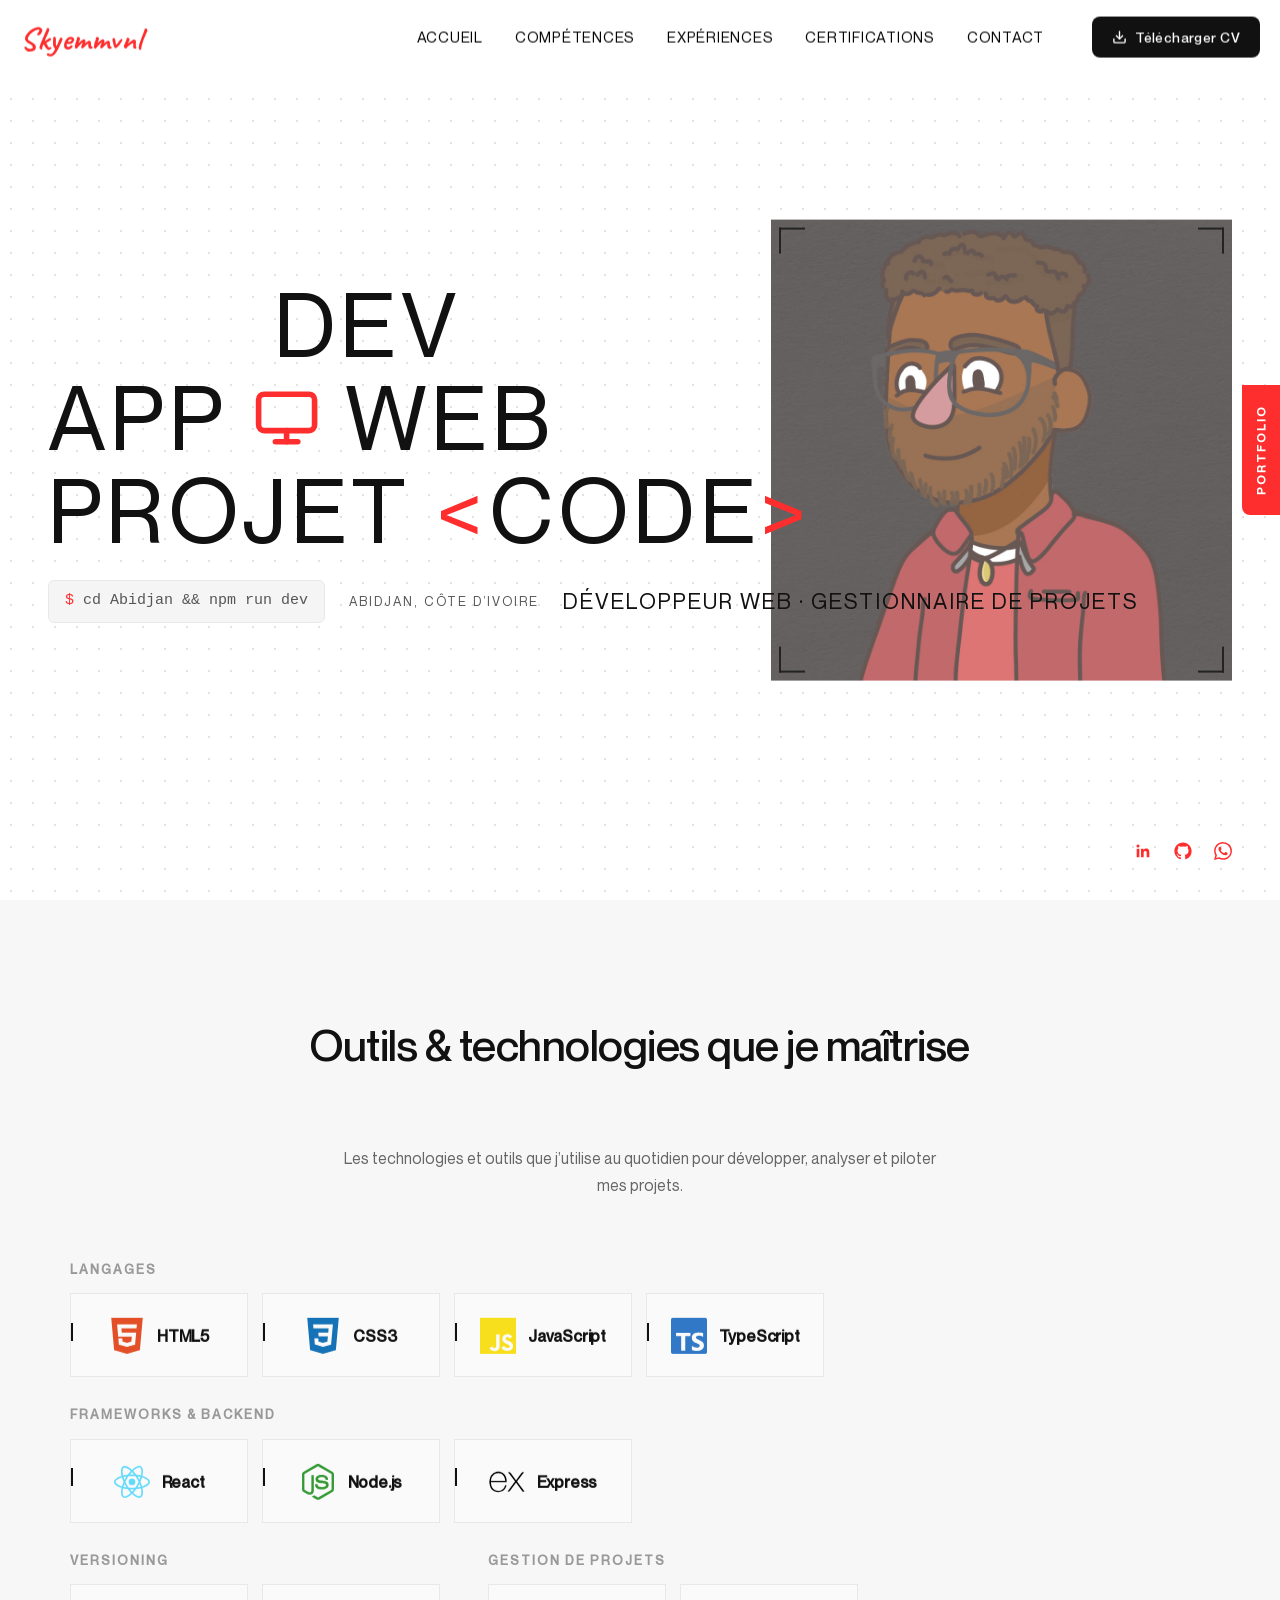
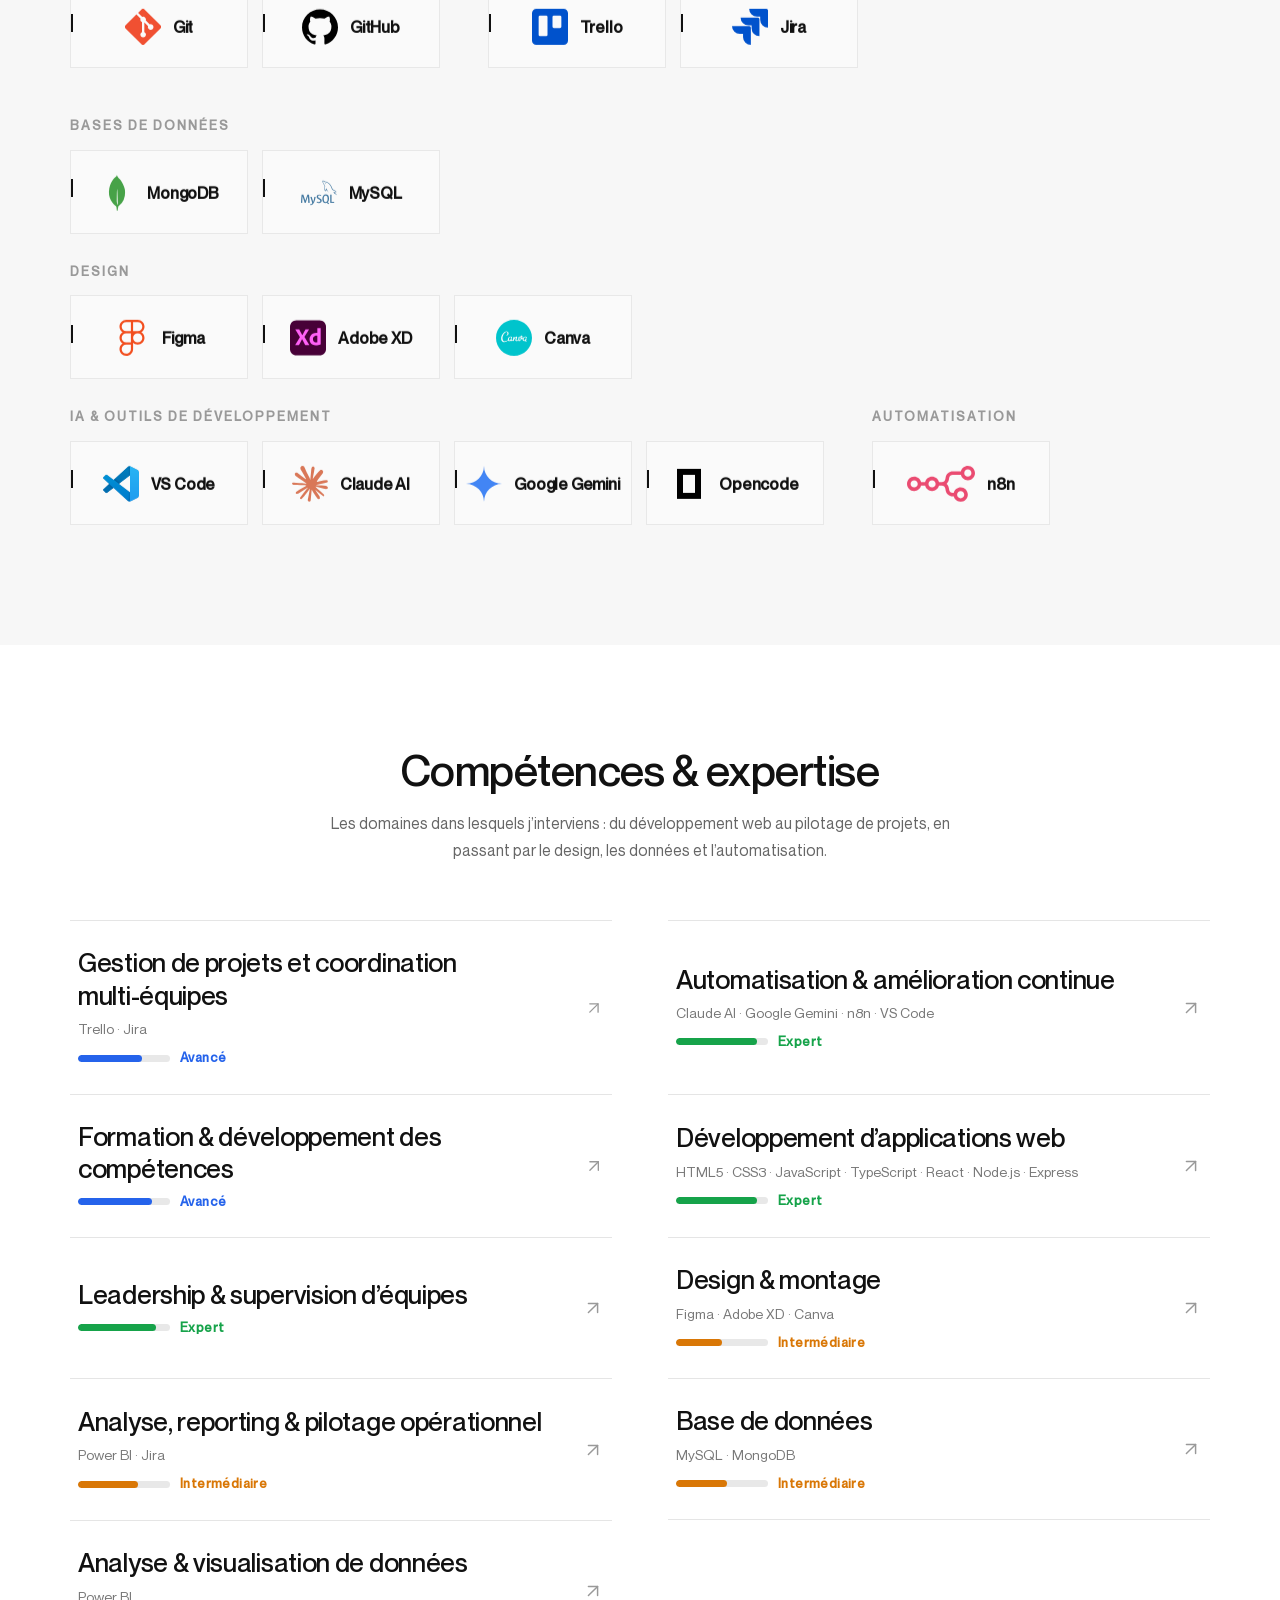
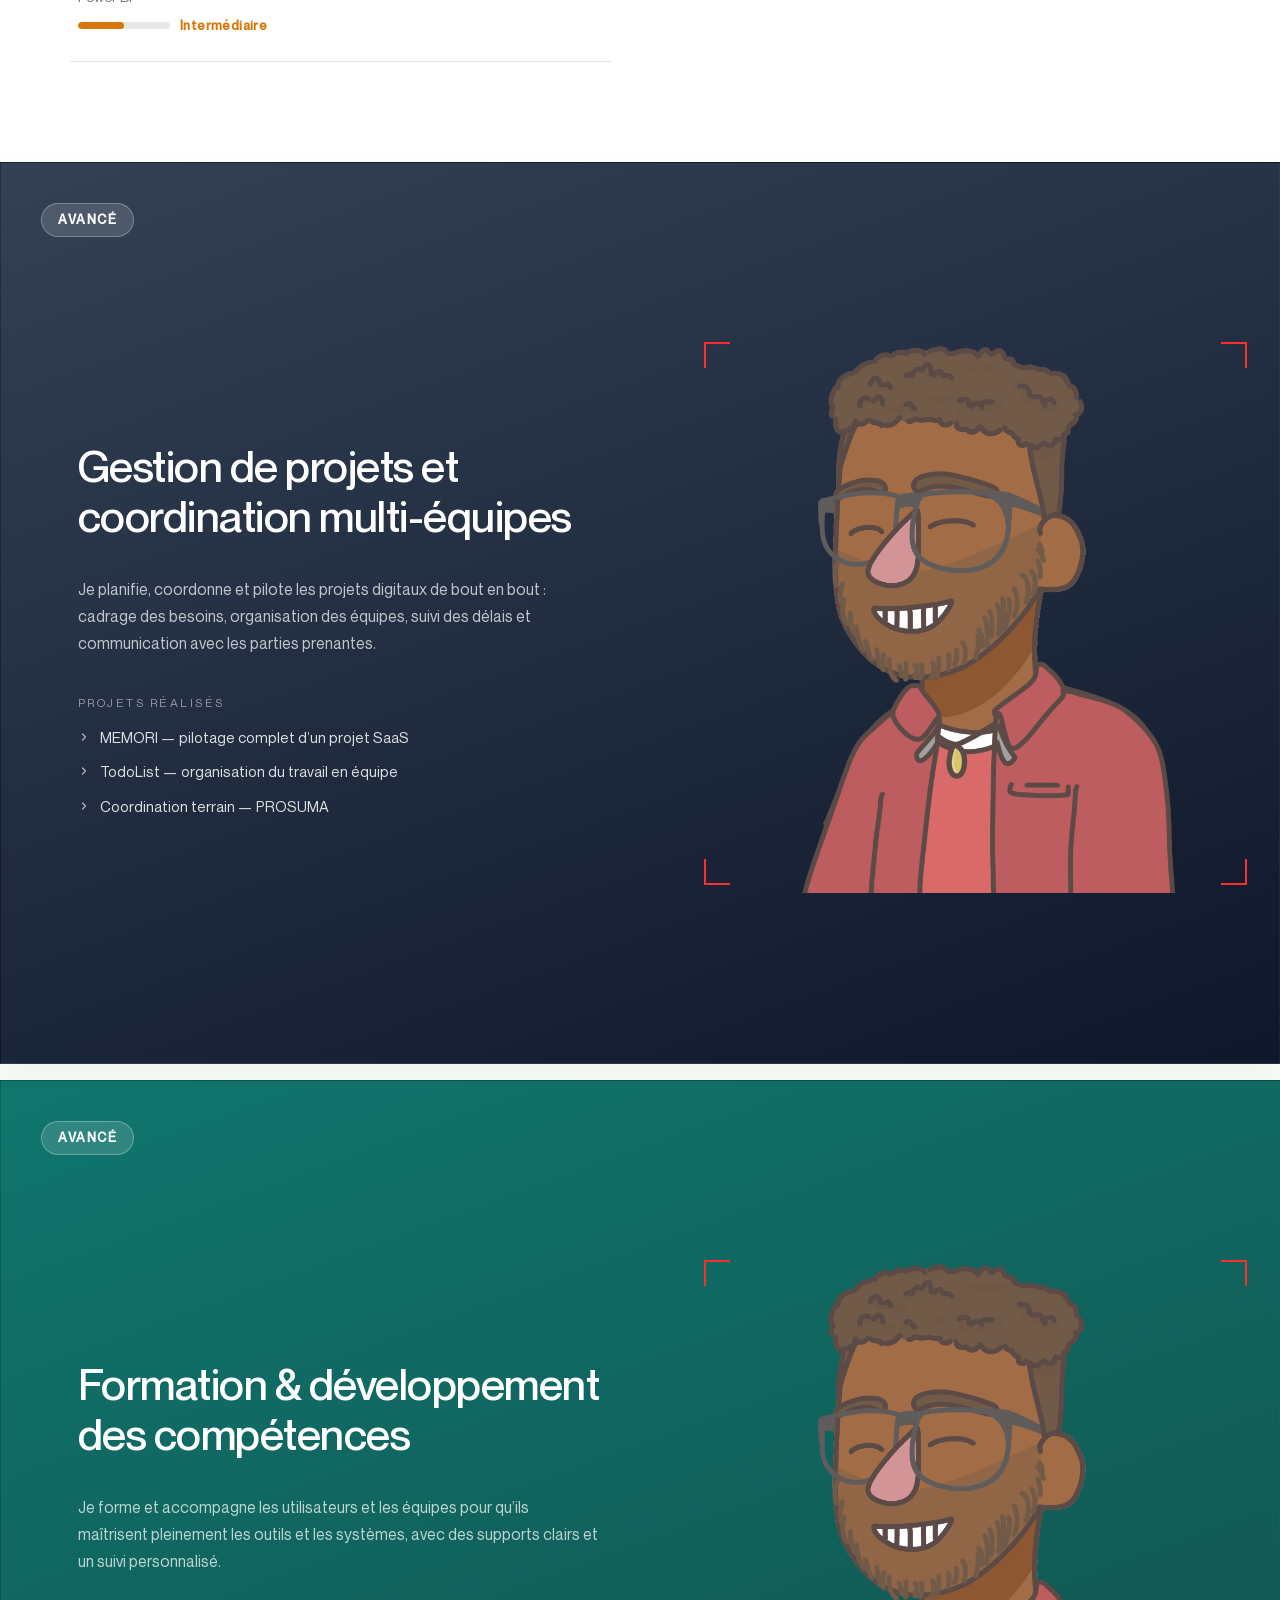
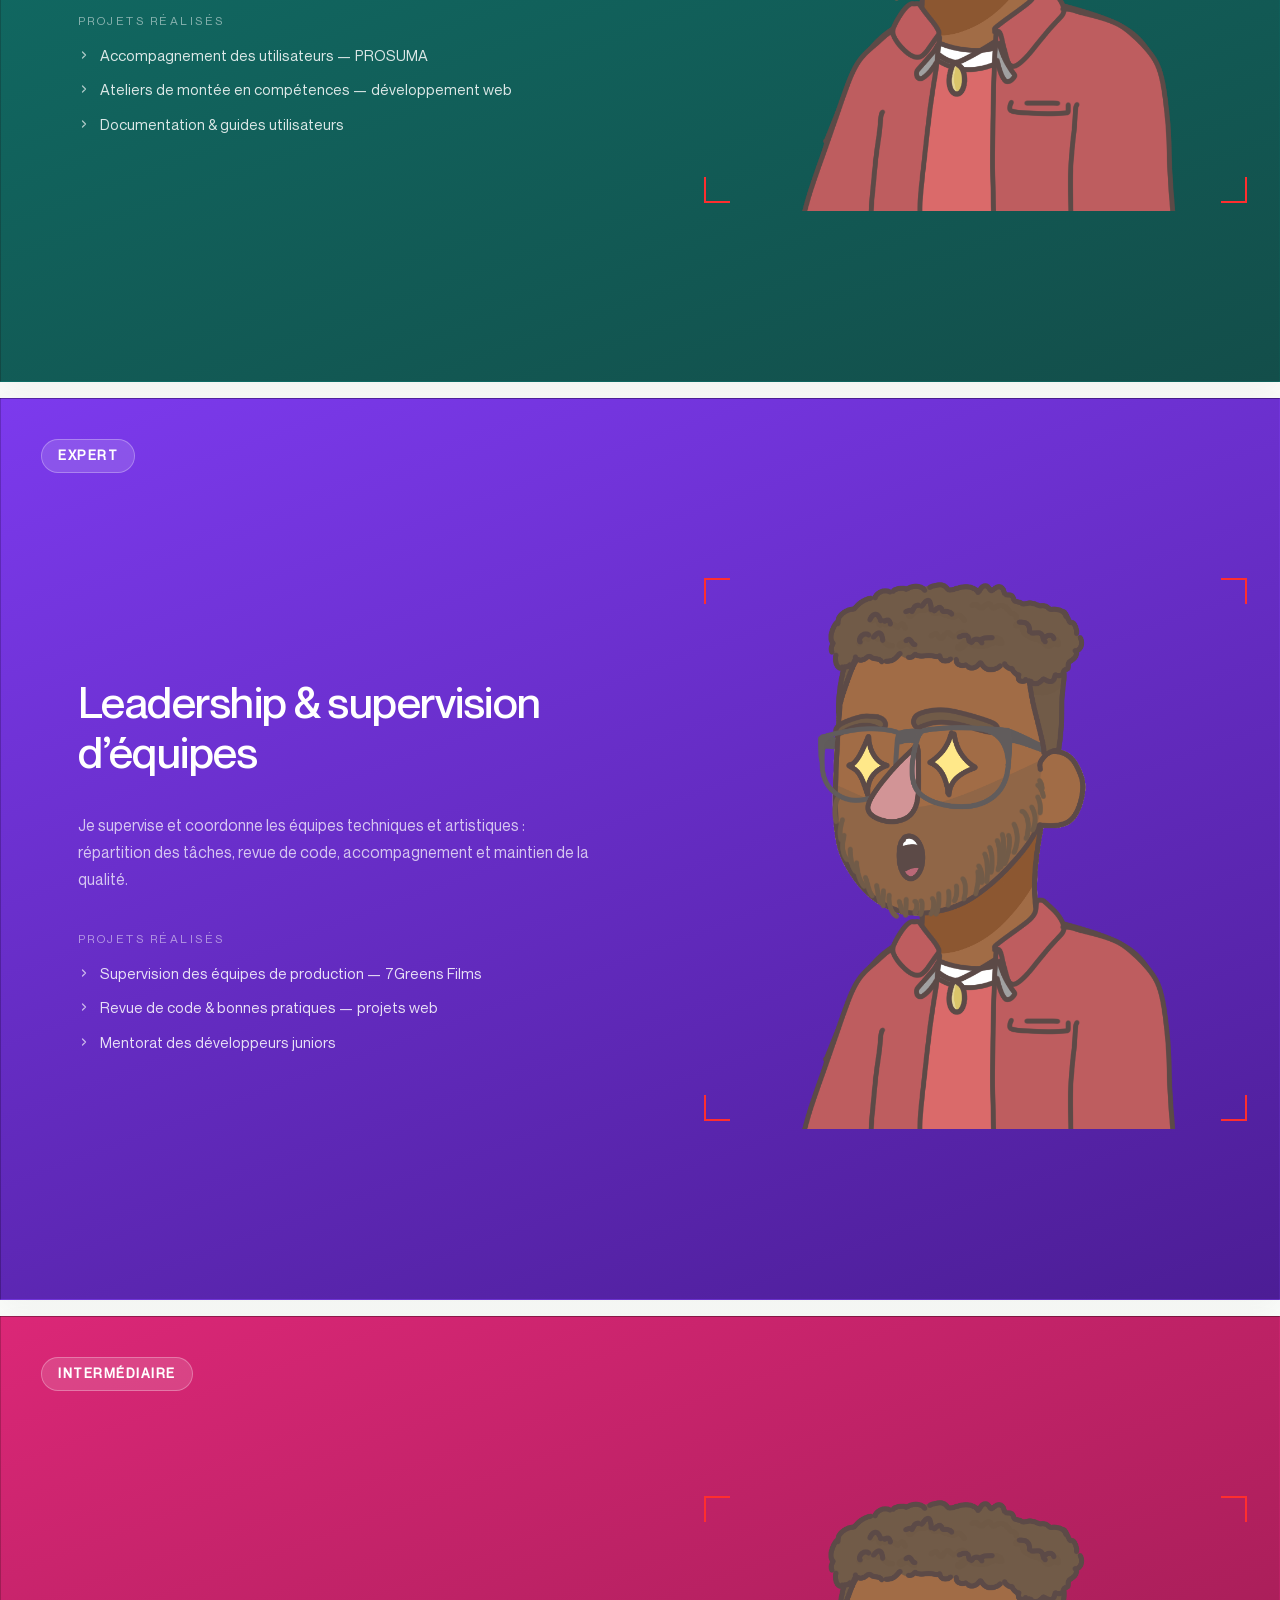
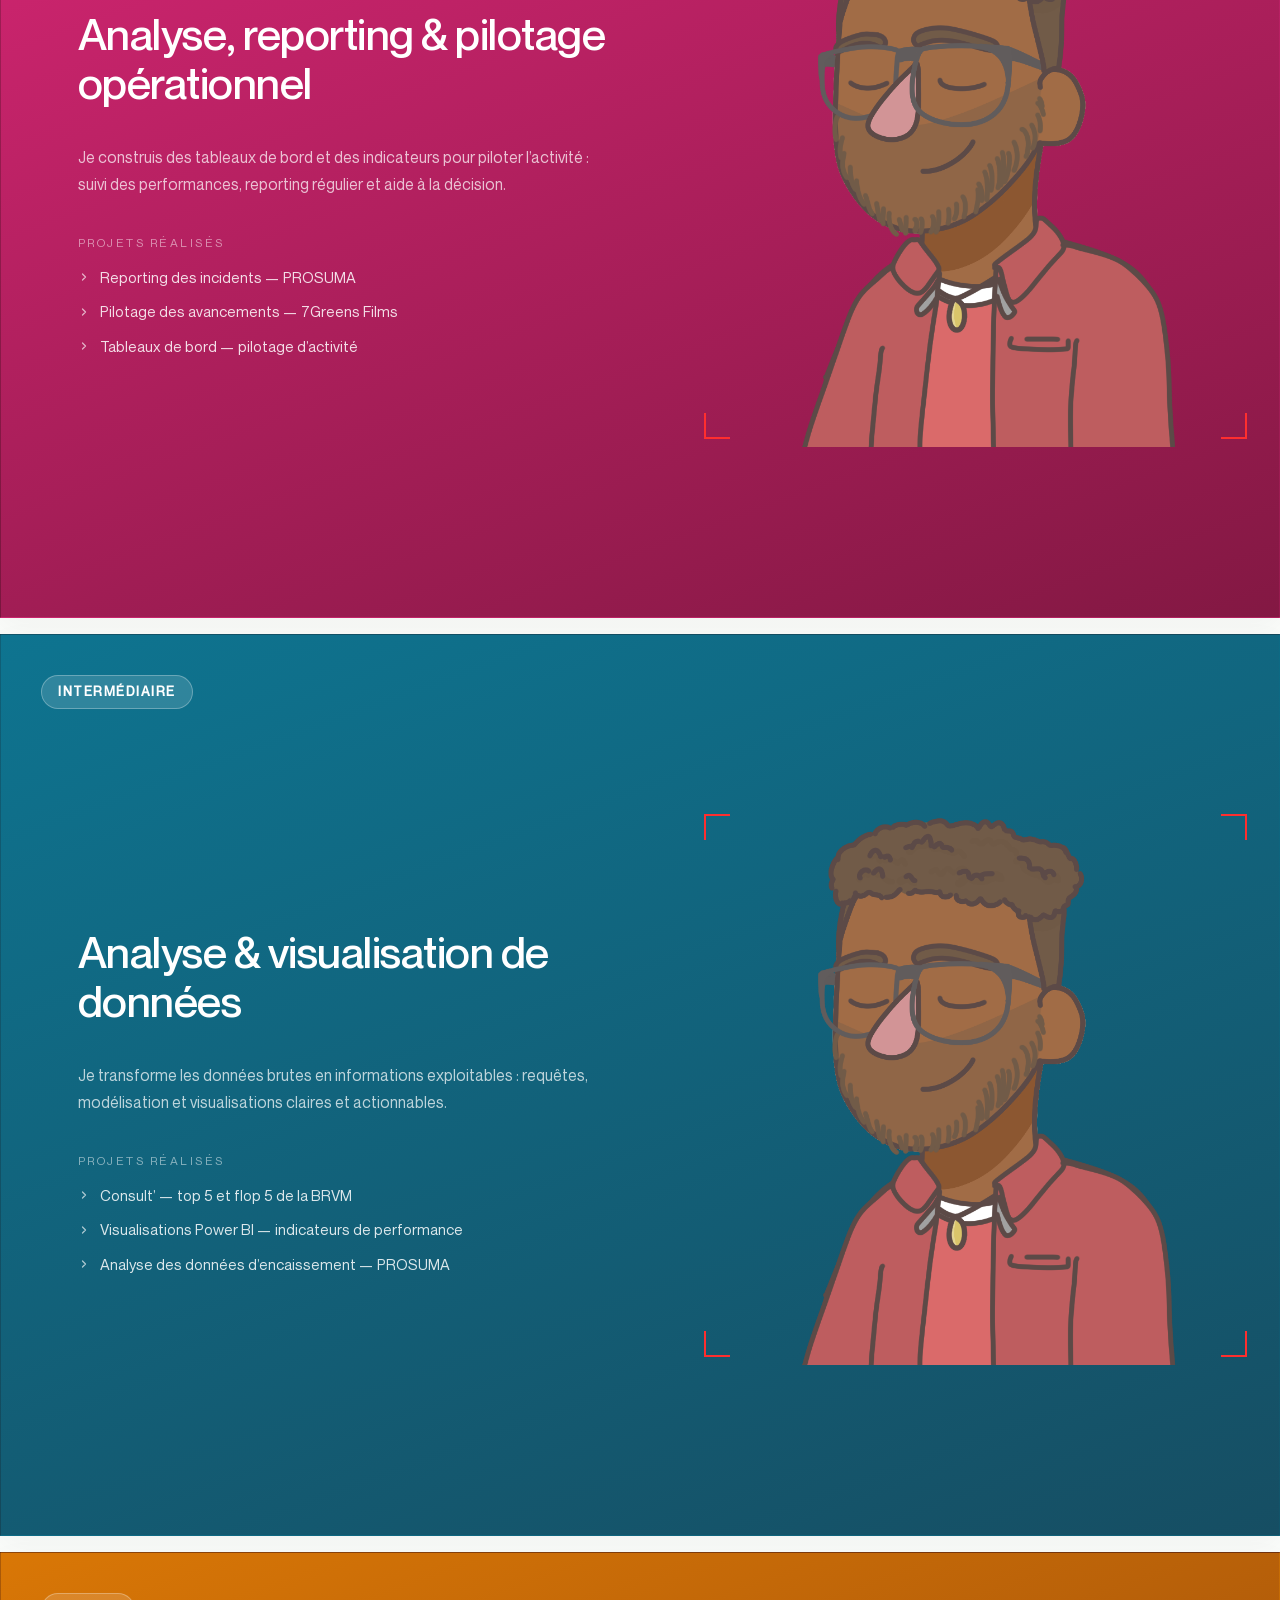
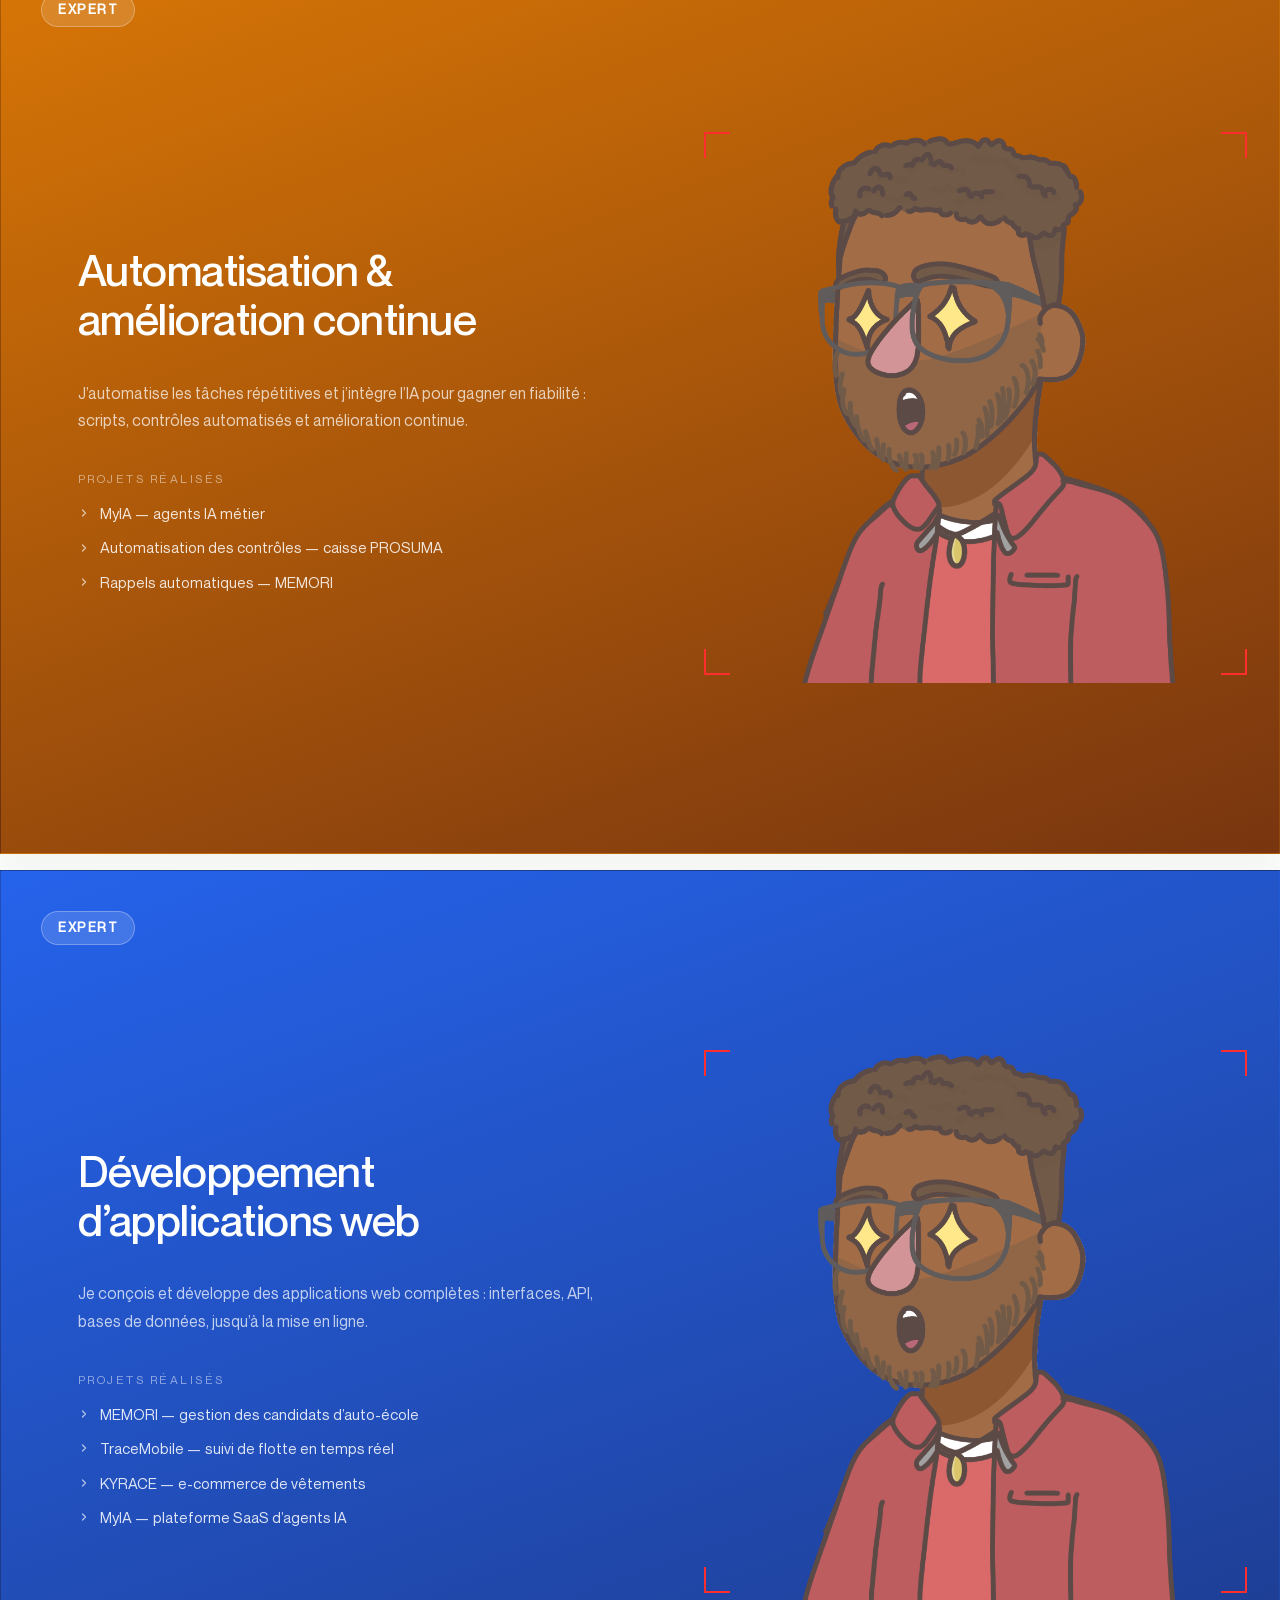
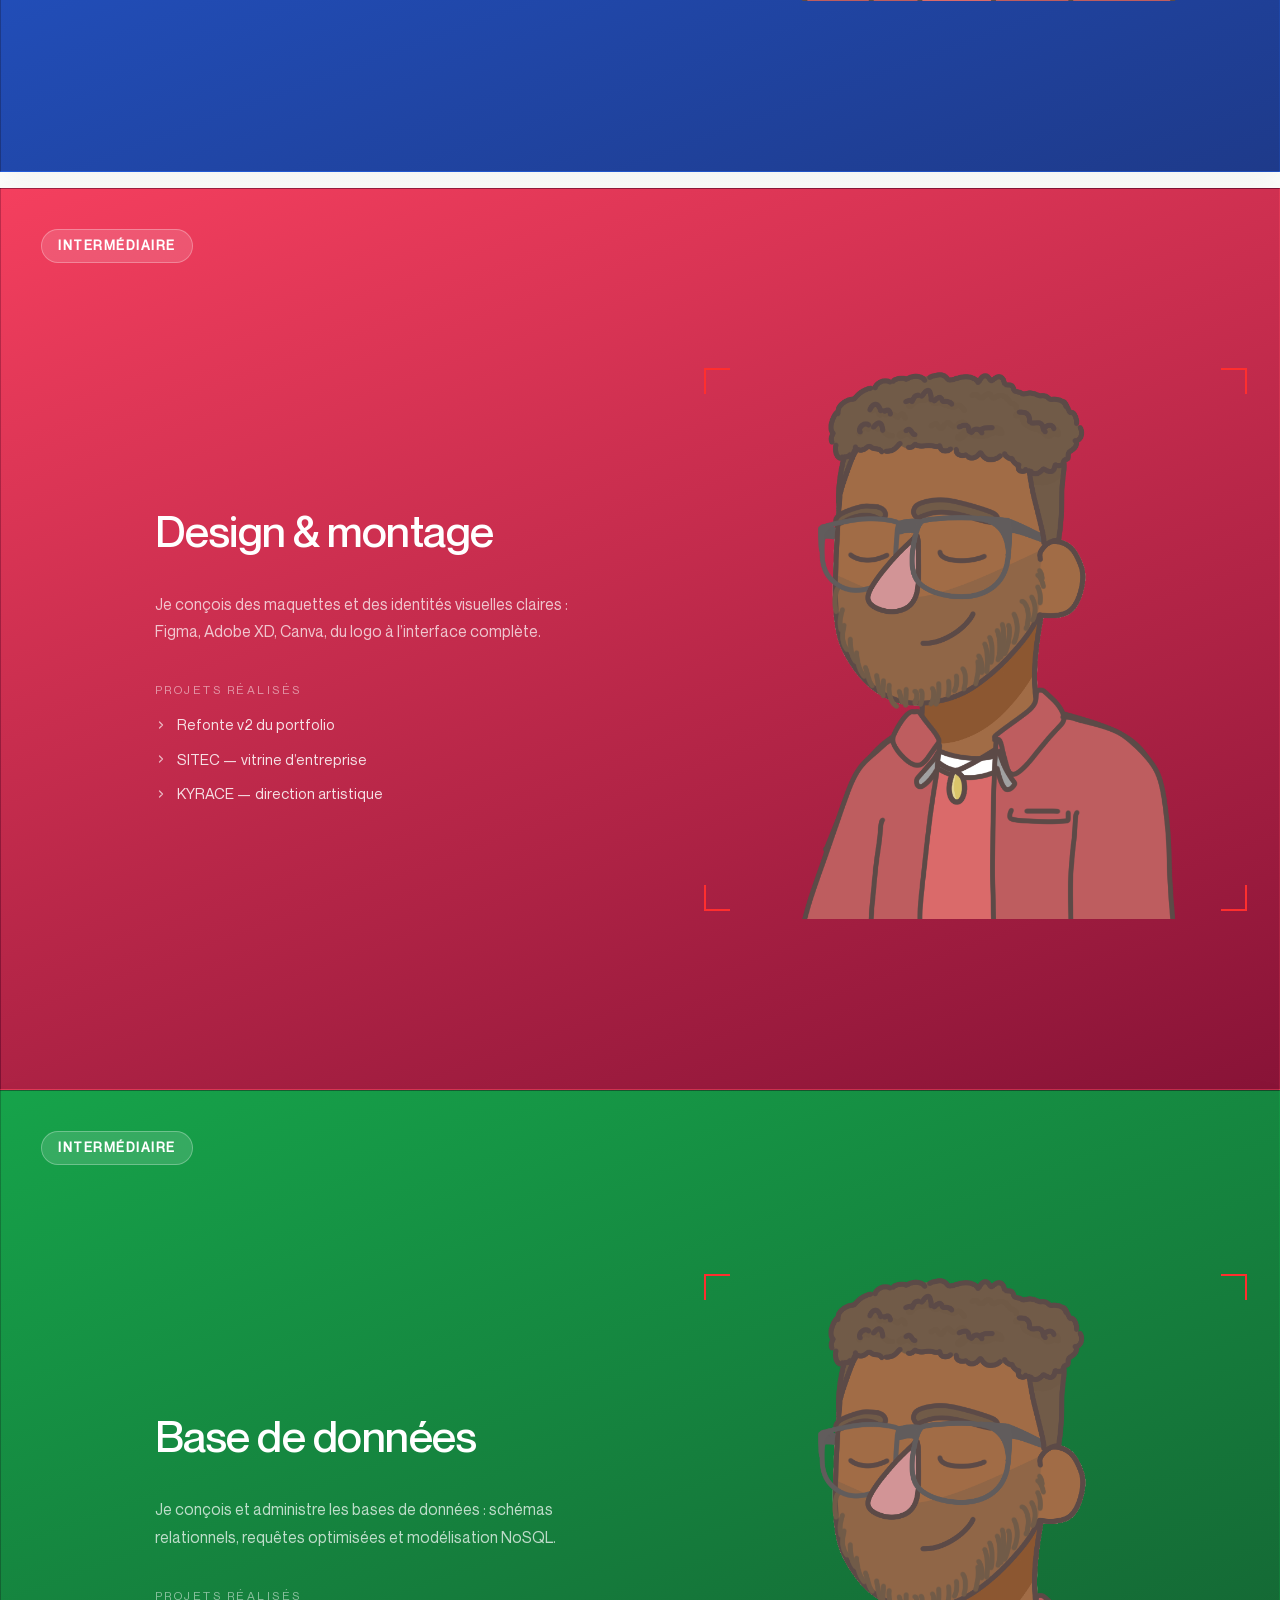
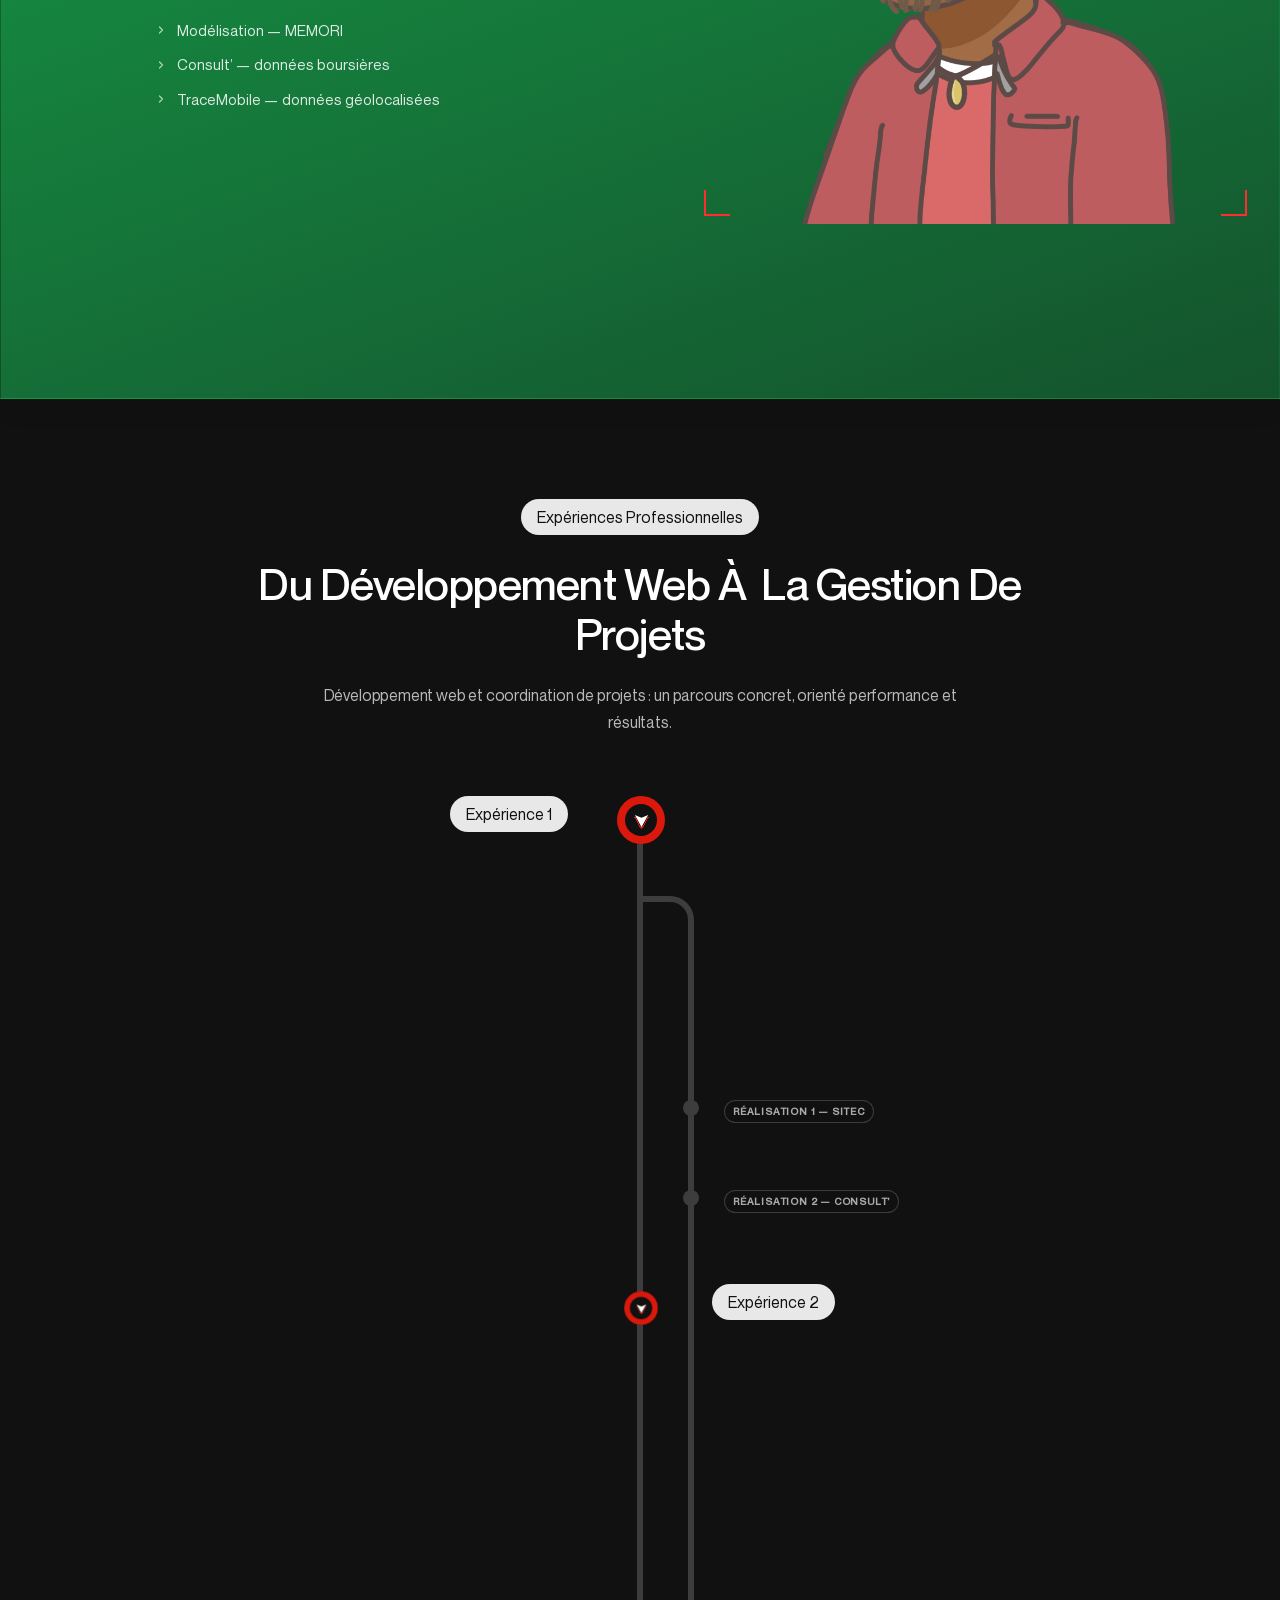
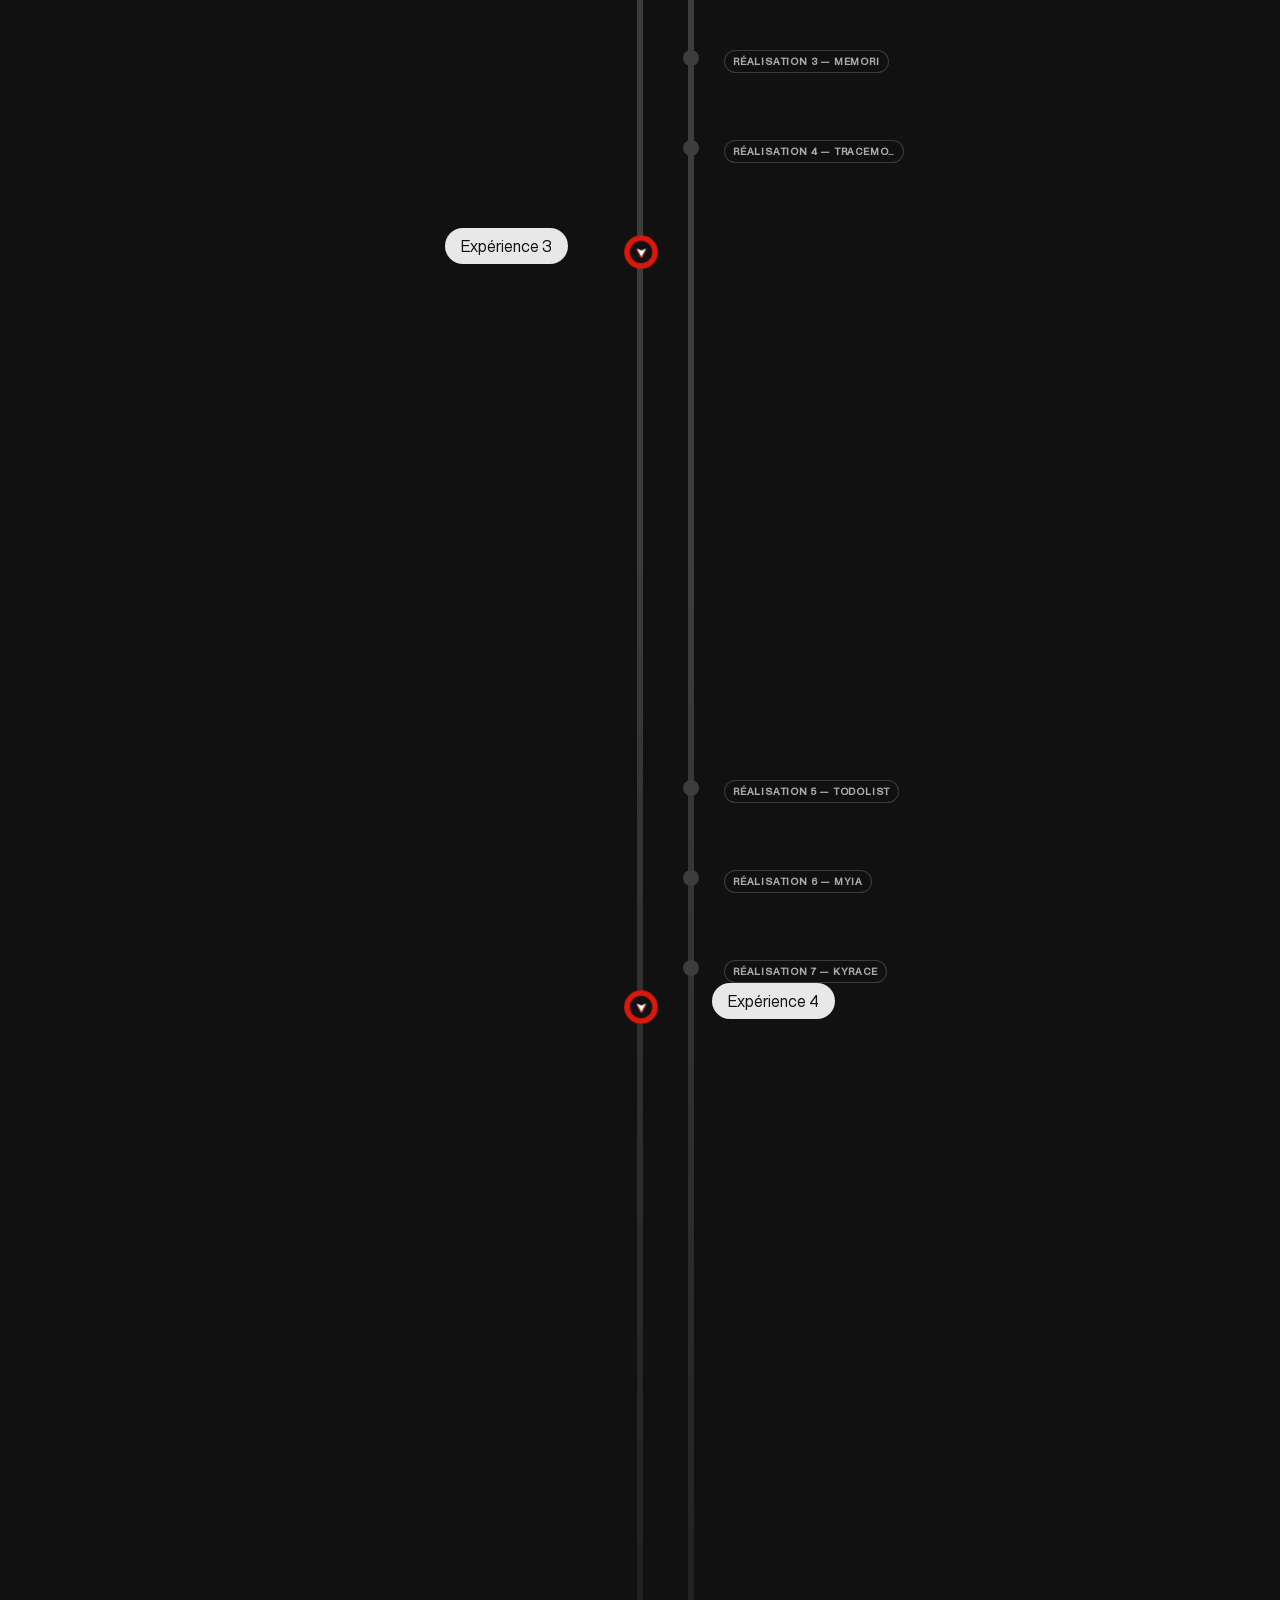
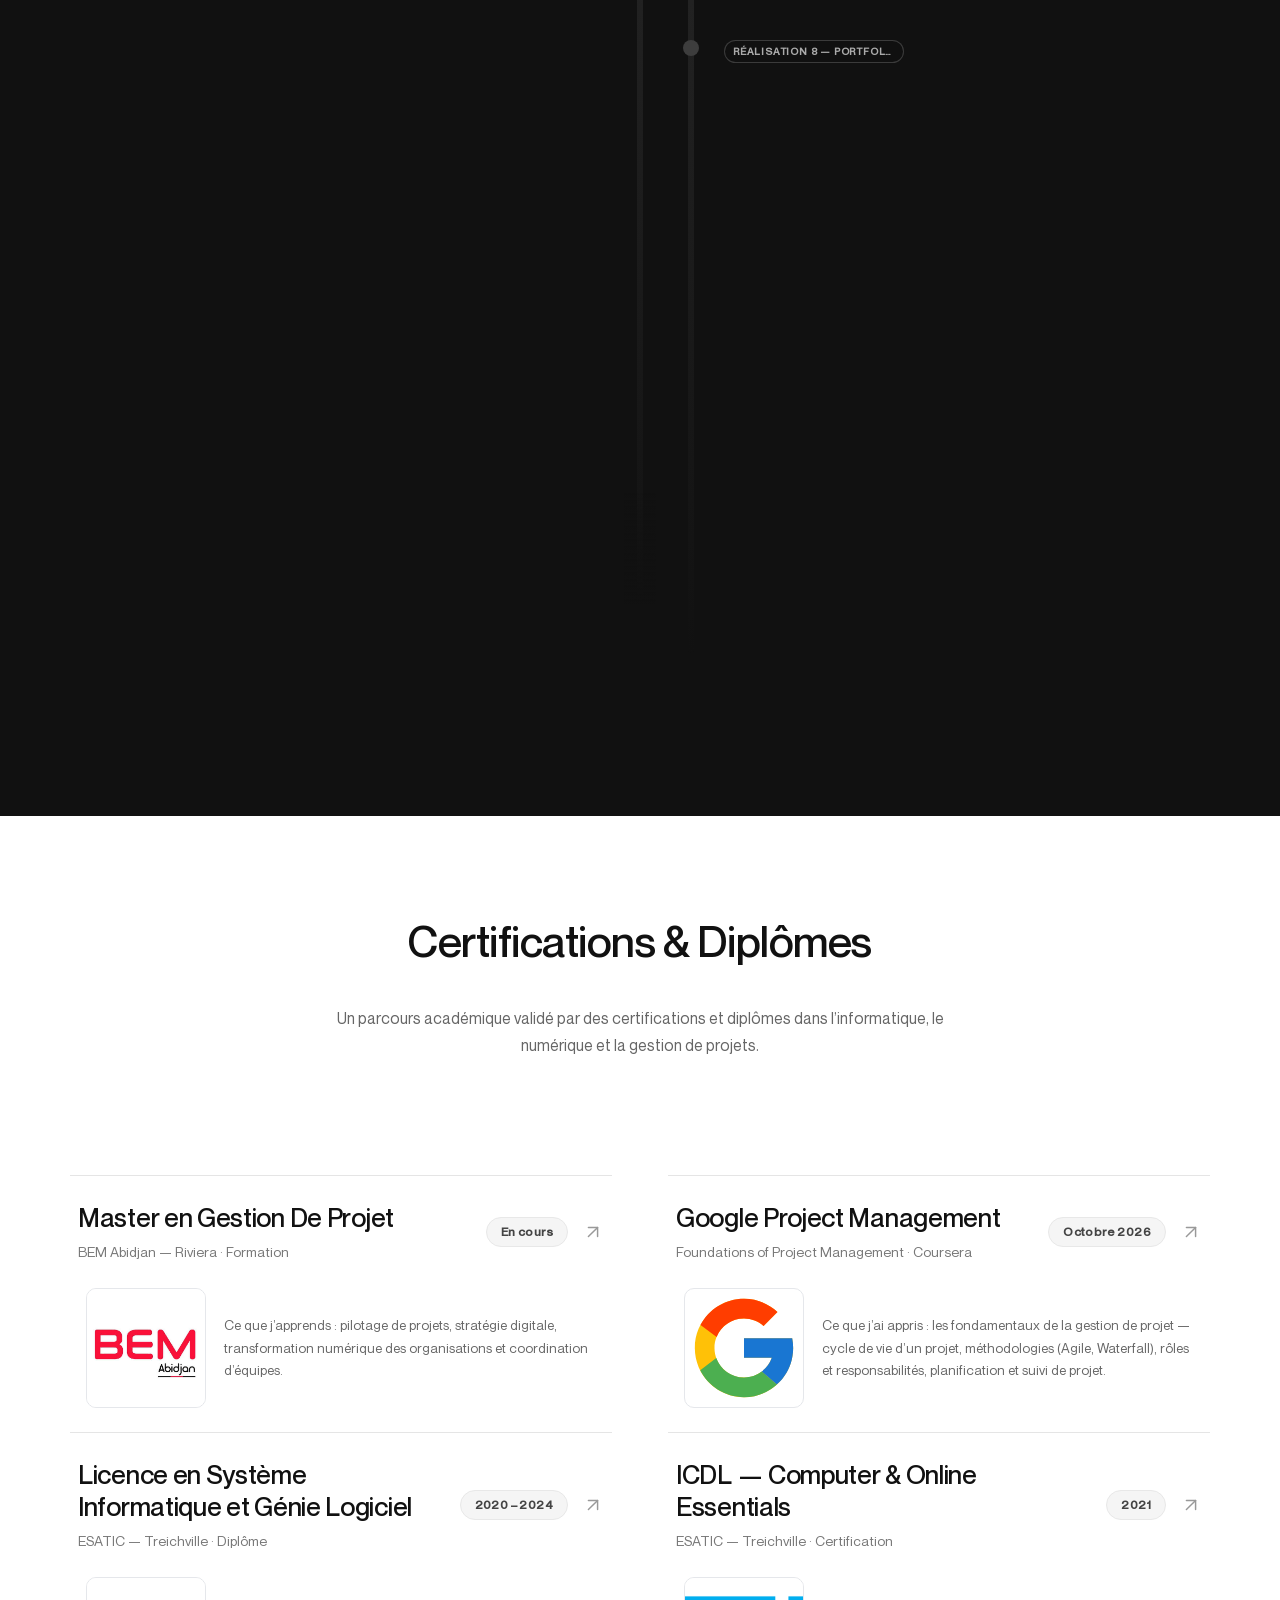
<file: index.html>
﻿<!DOCTYPE html>
<html data-wf-domain="www.skyemm1332.github.io" data-wf-page="69e5cedda2d64ff236355be4" data-wf-site="67449b182ce17a6b86b1d726" lang="en" class="w-mod-js w-mod-js lenis w-mod-ix"><head><style>html{overflow-x:hidden;overflow-y:scroll}.wf-force-outline-none[tabindex="-1"]:focus{outline:none;}.workflow-section .timeline-content{position:relative;padding-bottom:700px}@media screen and (max-width:479px){.awards-section{display:block !important}}</style><style>.wf-force-outline-none[tabindex="-1"]:focus{outline:none;}</style><meta charset="utf-8">
<link rel="preconnect" href="https://fonts.googleapis.com">
<link rel="preconnect" href="https://fonts.gstatic.com" crossorigin>
<link href="https://fonts.googleapis.com/css2?family=Caveat:wght@700&display=swap" rel="stylesheet"><link href="assets\" rel="preconnect"><title>Skyemmvnl — Portfolio</title><meta content="Titi Benie Christian Sky Emmanuel is a Développement Web &amp; Gestion de Projets for B2B SaaS, delivering tailored web solutions to help SaaS brands grow, innovate, and stand out online." name="description"><meta content="Titi Benie Christian Sky Emmanuel - Développement Web &amp; Gestion de Projets" property="og:title"><meta content="Titi Benie Christian Sky Emmanuel is a Développement Web &amp; Gestion de Projets for B2B SaaS, delivering tailored web solutions to help SaaS brands grow, innovate, and stand out online." property="og:description"><meta content="img/favicon.png" property="og:image"><meta content="Titi Benie Christian Sky Emmanuel - Développement Web &amp; Gestion de Projets" name="twitter:title"><meta content="Titi Benie Christian Sky Emmanuel is a Développement Web &amp; Gestion de Projets for B2B SaaS, delivering tailored web solutions to help SaaS brands grow, innovate, and stand out online." name="twitter:description"><meta content="img/favicon.png" name="twitter:image"><meta property="og:type" content="website"><meta content="summary_large_image" name="twitter:card"><meta content="width=device-width, initial-scale=1" name="viewport"><meta content="T9sjKC2o-yHBHEgX9ByU-5dwUlG7duojMeBu-WvFflo" name="google-site-verification"><link href="assets/_67449b182ce17a6b86b1d726_css_site.shared.b6c350157.min.css" rel="stylesheet" type="text/css"><link href="assets/_67449b182ce17a6b86b1d726_css_site.69e5cedda2d64ff236355be4.fe778bcb5.opt.min.css" rel="stylesheet" type="text/css"><style>@media (min-width:992px) {html.w-mod-js:not(.w-mod-ix) [data-w-id="cc57d973-c886-e3d5-ce03-1351d09425e1"] {-webkit-transform:translate3d(-100%, 0, 0) scale3d(1, 1, 1) rotateX(0) rotateY(0) rotateZ(0) skew(0, 0);-moz-transform:translate3d(-100%, 0, 0) scale3d(1, 1, 1) rotateX(0) rotateY(0) rotateZ(0) skew(0, 0);-ms-transform:translate3d(-100%, 0, 0) scale3d(1, 1, 1) rotateX(0) rotateY(0) rotateZ(0) skew(0, 0);transform:translate3d(-100%, 0, 0) scale3d(1, 1, 1) rotateX(0) rotateY(0) rotateZ(0) skew(0, 0);}html.w-mod-js:not(.w-mod-ix) [data-w-id="041c5774-3979-43de-c035-e47cd0eb12c4"] {-webkit-transform:translate3d(0, 0, 0) scale3d(1, 1, 1) rotateX(0) rotateY(0) rotateZ(0deg) skew(0, 0);-moz-transform:translate3d(0, 0, 0) scale3d(1, 1, 1) rotateX(0) rotateY(0) rotateZ(0deg) skew(0, 0);-ms-transform:translate3d(0, 0, 0) scale3d(1, 1, 1) rotateX(0) rotateY(0) rotateZ(0deg) skew(0, 0);transform:translate3d(0, 0, 0) scale3d(1, 1, 1) rotateX(0) rotateY(0) rotateZ(0deg) skew(0, 0);}}@media (max-width:991px) and (min-width:768px) {html.w-mod-js:not(.w-mod-ix) [data-w-id="041c5774-3979-43de-c035-e47cd0eb12c4"] {-webkit-transform:translate3d(0, 0, 0) scale3d(1, 1, 1) rotateX(0) rotateY(0) rotateZ(0deg) skew(0, 0);-moz-transform:translate3d(0, 0, 0) scale3d(1, 1, 1) rotateX(0) rotateY(0) rotateZ(0deg) skew(0, 0);-ms-transform:translate3d(0, 0, 0) scale3d(1, 1, 1) rotateX(0) rotateY(0) rotateZ(0deg) skew(0, 0);transform:translate3d(0, 0, 0) scale3d(1, 1, 1) rotateX(0) rotateY(0) rotateZ(0deg) skew(0, 0);}}@media (max-width:767px) and (min-width:480px) {html.w-mod-js:not(.w-mod-ix) [data-w-id="041c5774-3979-43de-c035-e47cd0eb12c4"] {-webkit-transform:translate3d(0, 0, 0) scale3d(1, 1, 1) rotateX(0) rotateY(0) rotateZ(0deg) skew(0, 0);-moz-transform:translate3d(0, 0, 0) scale3d(1, 1, 1) rotateX(0) rotateY(0) rotateZ(0deg) skew(0, 0);-ms-transform:translate3d(0, 0, 0) scale3d(1, 1, 1) rotateX(0) rotateY(0) rotateZ(0deg) skew(0, 0);transform:translate3d(0, 0, 0) scale3d(1, 1, 1) rotateX(0) rotateY(0) rotateZ(0deg) skew(0, 0);}}</style><script type="text/javascript">!function(o,c){var n=c.documentElement,t=" w-mod-";n.className+=t+"js",("ontouchstart"in o||o.DocumentTouch&&c instanceof DocumentTouch)&&(n.className+=t+"touch")}(window,document);</script><link href="img/favicon.png" rel="icon" type="image/png"><link href="img/favicon.png" rel="apple-touch-icon"><link href="https://www.skyemm1332.github.io" rel="canonical"><script type="application/ld+json">
{
  "@context": "https://schema.org",
  "@graph": [
    {
      "@type": "WebSite",
      "@id": "https://www.skyemm1332.github.io/#website",
      "url": "https://www.skyemm1332.github.io",
      "name": "Titi Benie Christian Sky Emmanuel - D&#233;veloppeur Web &amp; Gestionnaire de Projets Digitaux",
      "description": "D&#233;veloppeur web et gestionnaire de projets digitaux bas&#233; &#224; Abidjan, C&#244;te d&#8217;Ivoire : d&#233;veloppement d&#8217;applications, analyse de donn&#233;es et coordination d&#8217;&#233;quipes.",
      "inLanguage": "fr-FR"
    },
    {
      "@type": "Person",
      "@id": "https://www.skyemm1332.github.io/#person",
      "name": "Titi Benie Christian Sky Emmanuel",
      "url": "https://www.skyemm1332.github.io",
      "email": "mailto:Christianemmanuelt031@gmail.com",
      "telephone": "+225 07 57 54 2494",
      "jobTitle": "D&#233;veloppeur Web &amp; Gestionnaire de Projets Digitaux",
      "address": {
        "@type": "PostalAddress",
        "addressLocality": "Cocody, Abidjan",
        "addressCountry": "CI"
      },
      "sameAs": [
        "https://linkedin.com/in/titi-christian-emmanuel",
        "https://github.com/SkyEmm1332"
      ]
    },
    {
      "@type": "FAQPage",
      "@id": "https://www.skyemm1332.github.io/#faq",
      "mainEntity": [
        {
          "@type": "Question",
          "name": "Quels types de projets acceptez-vous ?",
          "acceptedAnswer": { "@type": "Answer", "text": "D&#233;veloppement web et applications, sites vitrines, outils de gestion et tableaux de bord, ainsi que des missions de d&#233;veloppement et de maintenance." }
        },
        {
          "@type": "Question",
          "name": "Comment est &#233;tabli le prix d&#8217;un projet ?",
          "acceptedAnswer": { "@type": "Answer", "text": "Chaque projet est chiffr&#233; selon son p&#233;rim&#232;tre, sa complexit&#233; et le niveau d&#8217;accompagnement attendu, avec un devis d&#233;taill&#233; et transparent apr&#232;s cadrage." }
        },
        {
          "@type": "Question",
          "name": "Quels sont les d&#233;lais de livraison ?",
          "acceptedAnswer": { "@type": "Answer", "text": "Un site vitrine demande g&#233;n&#233;ralement 1 &#224; 3 semaines, une application web 3 &#224; 8 semaines, avec un planning d&#233;fini d&#232;s le d&#233;part." }
        },
        {
          "@type": "Question",
          "name": "Faites-vous du design et du d&#233;veloppement ?",
          "acceptedAnswer": { "@type": "Answer", "text": "Oui. Je con&#231;ois les maquettes (Figma, Adobe XD) puis je d&#233;veloppe l&#8217;interface et la logique m&#233;tier jusqu&#8217;&#224; la mise en ligne." }
        },
        {
          "@type": "Question",
          "name": "Comment communiquez-vous pendant le projet ?",
          "acceptedAnswer": { "@type": "Answer", "text": "WhatsApp, e-mail ou visio, avec un suivi des t&#226;ches sur Trello, Jira ou Opencode et des points d&#8217;avancement r&#233;guliers." }
        },
        {
          "@type": "Question",
          "name": "Quels services puis-je attendre de votre portfolio ?",
          "acceptedAnswer": { "@type": "Answer", "text": "D&#233;veloppement web, analyse de donn&#233;es et reporting, automatisation, formation des utilisateurs et gestion de projets digitaux." }
        },
        {
          "@type": "Question",
          "name": "Travaillez-vous &#224; distance ou avec des &#233;quipes internationales ?",
          "acceptedAnswer": { "@type": "Answer", "text": "Oui. Bas&#233; &#224; Abidjan, j&#8217;interviens &#224; distance et m&#8217;adapte aux fuseaux horaires et aux &#233;quipes r&#233;parties sur plusieurs pays." }
        },
        {
          "@type": "Question",
          "name": "Pourquoi collaborer avec vous plut&#244;t qu&#8217;avec une agence ?",
          "acceptedAnswer": { "@type": "Answer", "text": "Un interlocuteur unique, &#224; la fois technique et organis&#233;, qui ma&#238;trise tout le cycle : conception, d&#233;veloppement, test et suivi de projet." }
        },
        {
          "@type": "Question",
          "name": "Pouvez-vous am&#233;liorer un produit existant ?",
          "acceptedAnswer": { "@type": "Answer", "text": "Oui. Je peux reprendre un site ou une application existante pour corriger les bugs, moderniser l&#8217;interface et optimiser les performances." }
        },
        {
          "@type": "Question",
          "name": "Qu&#8217;est-ce qui vous distingue des autres d&#233;veloppeurs ?",
          "acceptedAnswer": { "@type": "Answer", "text": "Un double profil : d&#233;veloppeur web fiable et gestionnaire de projets capable de coordonner des &#233;quipes, former les utilisateurs et piloter l&#8217;am&#233;lioration continue." }
        }
      ]
    }
  ]
}
</script><!-- CDN Preconnect -->
<link rel="preconnect" href="assets\">
<link rel="dns-prefetch" href="assets\">
<link rel="preconnect" href="assets\" crossorigin="">
<link rel="dns-prefetch" href="assets\">

<!-- CSS Preload — Render Blocking -->
<link rel="preload" as="style" href="assets/_67449b182ce17a6b86b1d726_css_site.shared.38f34cb92.min.css">

<!-- Font Preload -->
<link rel="preload" as="font" type="font/woff2" crossorigin="" href="assets/_67449b182ce17a6b86b1d726_69609c8dfda57925c6bea761_NeueMontreal-Medium.woff2">
<link rel="preload" as="font" type="font/woff2" crossorigin="" href="assets/_67449b182ce17a6b86b1d726_69b799085a106613a9b70885_NeueMontreal-Regular.woff2">
<link rel="preload" as="font" type="font/woff2" crossorigin="" href="assets/_67449b182ce17a6b86b1d726_69b794c6d5fcd26f90d16a61_fonnts.com-Ivy-Ora-Text-%20(3).woff2">



<!-- Organization Schema -->
<script async="" type="application/ld+json">
  {
    "@context": "https://schema.org",
    "@type": "Organization",
    "@id": "https://www.skyemm1332.github.io/#organization",
    "name": "Titi Benie Christian Sky Emmanuel",
    "alternateName": "TITI BENIE CHRISTIAN SKY EMMANUEL",
    "url": "https://www.skyemm1332.github.io/",
    "logo": {
      "@type": "ImageObject",
      "url": "https://www.skyemm1332.github.io/img/logo.png"
    },
    "description": "D&#233;veloppeur web et gestionnaire de projets digitaux bas&#233; &#224; Abidjan, C&#244;te d&#8217;Ivoire : d&#233;veloppement d&#8217;applications, analyse de donn&#233;es et coordination d&#8217;&#233;quipes.",
    "sameAs": [
      "https://linkedin.com/in/titi-christian-emmanuel",
      "https://github.com/SkyEmm1332"
    ],
    "areaServed": {
      "@type": "Place",
      "name": "C&#244;te d&#8217;Ivoire"
    },
    "contactPoint": {
      "@type": "ContactPoint",
      "contactType": "customer service",
      "telephone": "+225 07 57 54 2494",
      "email": "Christianemmanuelt031@gmail.com",
      "availableLanguage": "French"
    },
    "founder": {
      "@type": "Person",
      "name": "Titi Benie Christian Sky Emmanuel",
      "sameAs": "https://linkedin.com/in/titi-christian-emmanuel"
    }
  }
</script>

<!-- Website Schema -->
<script async="" type="application/ld+json">
  {
    "@context": "https://schema.org",
    "@type": "WebSite",
    "@id": "https://www.skyemm1332.github.io/#website",
    "url": "https://www.skyemm1332.github.io/",
    "name": "Titi Benie Christian Sky Emmanuel",
    "publisher": {
      "@type": "Organization",
      "@id": "https://www.skyemm1332.github.io/#organization"
    },
    "inLanguage": "en",
    "potentialAction": {
      "@type": "SearchAction",
      "target": {
        "@type": "EntryPoint",
        "urlTemplate": "https://www.skyemm1332.github.io/search?query={search_term_string}"
      },
      "query-input": "required name=search_term_string"
    }
  }
</script>

<style>
  .blog-details-area .table-link.active {
    color: #00454a;
  }

  .w-richtext-figure-type-image {
    padding-bottom: 10px;
  }

  .read-step-icon {
    filter: brightness(0.3);
    opacity: 0.2;
    transition:
      filter 0.5s ease,
      opacity 0.5s ease;
  }

  .blog-details-area .table-link.active .read-step-icon {
    filter: brightness(1);
    opacity: 1;
  }

  .form-select {
    background-image: url("assets/_67449b182ce17a6b86b1d726_67cc7f7d6be9b56d96a79caa_dropdown-icon.svg");
    background-repeat: no-repeat;
    background-position: 94% 50%;
    appearance: none;
  }

  .blog-details-area .blog-sticky {
    margin-left: 10px;
  }

  .page-wrapper.blog .header-wrap {
    max-width: 700px;
  }

  ::selection {
    color: #00454a;
    background: #ecfba9;
  }

  .blog-grid_title {
    display: -webkit-box;
    -webkit-line-clamp: 2;
    -webkit-box-orient: vertical;
    overflow: hidden;
  }

  .blog-description {
    display: -webkit-box;
    -webkit-line-clamp: 3;
    -webkit-box-orient: vertical;
    overflow: hidden;
  }

  .rich-text.is-blog .buttons-cta {
    background: transparent !important;
    display: flex !important;
    box-shadow: none !important;
  }

  .rich-text.is-blog .buttons-cta:hover {
    background: transparent !important;
  }

  html {
    scroll-behavior: auto;
  }

  body {
    -webkit-font-smoothing: antialiased;
    backface-visibility: hidden;
  }

  .resources-title {
    display: -webkit-box;
    -webkit-line-clamp: 1;
    -webkit-box-orient: vertical;
    overflow: hidden;
  }

  .details-text {
    display: -webkit-box;
    -webkit-line-clamp: 3;
    -webkit-box-orient: vertical;
    overflow: hidden;
  }

  @font-face {
    font-family: 'Neue Montreal';
    font-display: swap;
  }
  @font-face {
    font-family: 'Ivyoradisplay';
    font-display: swap;
  }

  html.lenis,
  html.lenis body {
    height: auto;
  }

  .lenis:not(.lenis-autoToggle).lenis-stopped {
    overflow: clip;
  }

  .lenis [data-lenis-prevent],
  .lenis [data-lenis-prevent-wheel],
  .lenis [data-lenis-prevent-touch],
  .lenis [data-lenis-prevent-vertical],
  .lenis [data-lenis-prevent-horizontal] {
    overscroll-behavior: contain;
  }

  .lenis.lenis-smooth iframe {
    pointer-events: none;
  }

  .lenis.lenis-autoToggle {
    transition-property: overflow;
    transition-duration: 1ms;
    transition-behavior: allow-discrete;
  }

  /* =========================================
WEBFLOW GLOBAL TABLE SYSTEM (RESPONSIVE)
========================================= */

  /* OUTER WRAPPER (ENABLE SCROLL) */
  .table-scroll-wrapper {
    width: 100%;
    margin: 32px 0;
  }

  /* INNER WRAPPER (FORCES WIDTH OVERFLOW) */
  .table-inner {
    overflow-x: auto;
    overflow-y: hidden;
    -webkit-overflow-scrolling: touch;
  }

  /* TABLE BASE */
  .blog-table {
    border-collapse: collapse;
    background: #ffffff;
    border: 1px solid #e5e7eb;
    font-size: 14px;
    line-height: 1.6;
    min-width: 100%;
    max-width: 950px;
    width: max-content;
  }

  /* HEADER */
  .blog-table thead {
    background: #0b3f3b;
  }

  .blog-table th {
    color: #ecfba9;
    text-align: left;
    font-weight: 500;
    padding: 14px 16px;
    white-space: nowrap;
    border-right: 1px solid rgba(255, 255, 255, 0.08);
  }

  /* BODY */
  .blog-table td {
    padding: 14px 16px;
    border-top: 1px solid #e5e7eb;
    border-right: 1px solid #e5e7eb;
    color: #374151;
    vertical-align: top;
  }

  /* REMOVE LAST BORDER */
  .blog-table th:last-child,
  .blog-table td:last-child {
    border-right: none;
  }

  /* STRIPED ROWS */
  .blog-table tbody tr:nth-child(even) {
    background: #f7f7f7;
  }

  /* HOVER */
  .blog-table tbody tr:hover {
    background: #eef4f3;
  }

  /* LINKS */
  .blog-table a {
    color: #0b3f3b;
    text-decoration: none;
    font-weight: 500;
  }

  .blog-table a:hover {
    text-decoration: underline;
  }

  /* MOBILE */
  @media screen and (max-width: 767px) {
    .table-scroll-wrapper {
      margin: 20px 0;
    }

    .blog-table {
      font-size: 13px;
      max-width: 700px;
    }

    .blog-table th,
    .blog-table td {
      padding: 12px 14px;
    }
  }

  .body {
    background: linear-gradient(180deg, #f8fbf7 0%, #ffffff 100%);
  }

  .home-banner-heading {
    text-wrap: balance;
  }

  .hero-text {
    font-size: clamp(1rem, 1.2vw, 1.15rem);
    max-width: 720px;
    margin: 0 auto;
  }

  .stacking-card,
  .stacking-card-last {
    border: 1px solid rgba(1, 1, 1, 0.08);
    box-shadow: 0 10px 30px rgba(0, 0, 0, 0.04);
    transition: transform 0.3s ease, box-shadow 0.3s ease;
  }

  .stacking-card:hover,
  .stacking-card-last:hover {
    transform: translateY(-4px);
    box-shadow: 0 20px 45px rgba(0, 0, 0, 0.08);
  }
  .skill-category-card { opacity: 0; transform: translateY(30px); }
  .skill-category-card.visible { opacity: 1; transform: translateY(0); transition: opacity 0.5s ease, transform 0.5s ease; }
.workflow-section .timeline_row{grid-template-columns:1fr max-content 1fr}.workflow-section .timeline_progress{left:50%;transform:translateX(-50%);margin-left:0}.workflow-section .timeline_row .timeline_left-space{grid-column:1;grid-row:1;align-items:flex-end;text-align:right}.workflow-section .timeline_row .timeline_circle-wrapper{grid-column:2;grid-row:1}.workflow-section .timeline_row .timeline_item{grid-column:3;grid-row:1}.workflow-section .timeline_row.is--alt .timeline_left-space{grid-column:3;grid-row:1;align-items:flex-start;text-align:left}.workflow-section .timeline_row.is--alt .timeline_item{grid-column:1;grid-row:1}@media screen and (max-width:767px){.workflow-section .timeline_row{grid-template-columns:max-content 1fr}.workflow-section .timeline_progress{left:0;transform:none;margin-left:10px}.workflow-section .timeline_row .timeline_circle-wrapper{grid-column:1;grid-row:1}.workflow-section .timeline_row.is--alt .timeline_circle-wrapper{grid-column:1;grid-row:1}.workflow-section .timeline_row .timeline_item{grid-column:2;grid-row:1}.workflow-section .timeline_row.is--alt .timeline_item{grid-column:2;grid-row:1}.workflow-section .timeline_left-space{display:none}}.hero-classic{display:flex;flex-direction:column;align-items:center;text-align:center;max-width:780px;margin:0 auto;gap:20px}.hero-photo-simple{width:132px;height:132px;border-radius:50%;border:1px solid #e5e5e5;overflow:hidden;background:#f5f5f5;flex:none}.hero-photo-simple img{width:100%;height:100%;object-fit:cover;display:block;filter:grayscale(100%)}.hero-classic h1{font-size:54px;line-height:1.12;font-weight:500;letter-spacing:-0.5px;color:#111111;margin:0}.hero-role{font-size:15px;letter-spacing:3px;text-transform:uppercase;color:#555555}.hero-desc{font-size:16px;line-height:1.7;color:#666666;max-width:560px}.hero-divider{width:72px;height:1px;background:#e5e5e5}.hero-contact-line{display:flex;flex-wrap:wrap;gap:8px 24px;justify-content:center;font-size:14px;color:#555555}.hero-contact-line a{color:#555555;text-decoration:none;transition:color .25s}.hero-contact-line a:hover{color:#111111}.hero-socials{display:flex;gap:14px;align-items:center}.hero-socials a{width:38px;height:38px;border:1px solid #e5e5e5;border-radius:50%;display:flex;align-items:center;justify-content:center;color:#555555;transition:all .25s}.hero-socials a:hover{border-color:#111111;color:#111111;transform:translateY(-2px)}.hero-scroll{display:flex;flex-direction:column;align-items:center;gap:8px;margin-top:28px;color:#999999;font-size:12px;letter-spacing:2px;text-transform:uppercase}.hero-scroll svg{animation:hero-bounce 2s ease-in-out infinite}@keyframes hero-bounce{0%,100%{transform:translateY(0)}50%{transform:translateY(6px)}}@media screen and (max-width:767px){.hero-classic h1{font-size:32px}.hero-photo-simple{width:110px;height:110px}}.logo-section .platforms-title{color:#111111;font-size:44px;font-weight:500;letter-spacing:-0.5px;line-height:1.12;text-align:center}.logo-section .tools-desc{font-size:16px;line-height:1.7;color:#666666;text-align:center;max-width:620px;margin:16px auto 0}.logo-section .platforms-card{background-color:#fafafa;border:1px solid #e8e8e8;box-shadow:none}.platforms-list-wrap.platforms-groups{display:flex;flex-direction:column;gap:28px;width:100%;max-width:1140px;margin:0 auto}.platform-group{display:flex;flex-direction:column;gap:14px}.platform-group-label{font-family:Neue Montreal,Arial,sans-serif;font-size:13px;font-weight:600;letter-spacing:2px;text-transform:uppercase;color:#999999}.platform-group-titles{display:flex;flex-wrap:wrap;gap:18px}.platform-group-titles .platform-group-label{margin:0}.platform-group-row{display:flex;flex-wrap:wrap;gap:14px}.platform-group-row .platforms-card{flex:0 1 178px;min-width:178px;max-width:178px;width:178px;justify-content:center}.platform-group-row.platform-subgroups{gap:48px;align-items:flex-start}.platform-subgroup{display:flex;flex-direction:column;gap:14px}.platform-subgroup .platform-group-row{gap:14px}.platform-subgroup .platform-group-row .platforms-card{flex:0 1 178px;min-width:178px;max-width:178px;width:178px;justify-content:center}.platform-box .platform-row{display:flex;align-items:center;justify-content:center;gap:12px;width:100%;padding:0 10px}.platforms-name{font-family:Neue Montreal,Arial,sans-serif;font-size:16px;font-weight:600;letter-spacing:-0.2px;color:#111111;white-space:nowrap}.platform-box{flex-flow:column}.logo-section .platforms-logo{filter:none;opacity:1}.logo-section .platforms-content{background-image:linear-gradient(#ffffff,#f5f5f5);background-color:#ffffff}.logo-section .platforms-text{color:#111111}.logo-section .light-border{background-color:#111111}.logo-section .platforms-card:hover{background-color:#f0f0f0}.skills-list{display:grid;grid-template-columns:1fr 1fr;column-gap:56px;grid-template-rows:repeat(5,auto);grid-auto-flow:column;max-width:1140px;margin:0 auto}@media screen and (max-width:991px){.skills-list{grid-template-columns:1fr;grid-template-rows:none;grid-auto-flow:row;max-width:720px;padding:0 20px}.skills-row{padding-left:20px !important;padding-right:20px !important}.platform-group-row .platforms-card,.platform-subgroup .platform-group-row .platforms-card{flex:0 1 140px;min-width:140px;max-width:140px;width:140px;justify-content:center}.platform-group{align-items:center}.platform-group-label{text-align:center}.platform-group-row,.platform-subgroup .platform-group-row{justify-content:center}.platform-subgroup{align-items:center}.platforms-name{font-size:11px;white-space:nowrap;overflow:hidden;text-overflow:ellipsis;max-width:100%}.stacking-card,.stacking-card-last{position:sticky;top:88px;transition:top .45s cubic-bezier(.4,0,.2,1)}
  .nav-hidden .stacking-card,.nav-hidden .stacking-card-last{top:0}
  .navbar-primary{transition:transform .45s cubic-bezier(.4,0,.2,1)}.stacking-card .stacking-cards__item-top,.stacking-card-last .stacking-cards__item-top{position:static !important;display:flex;justify-content:flex-start;padding:28px 24px 0;margin:0;width:100%}
  .our-services{position:static !important}
  .stacking-card,.stacking-card-last{position:sticky;top:88px;transition:top .45s cubic-bezier(.4,0,.2,1);min-height:auto}
  .nav-hidden .stacking-card,.nav-hidden .stacking-card-last{top:0}
  .stacking-card .stack-card-split,.stacking-card-last .stack-card-split{grid-template-columns:1fr;height:auto;padding:16px 20px 32px}
  .stacking-card .stack-card-split > div:first-child,.stacking-card-last .stack-card-split > div:first-child{padding:0 8px;justify-content:flex-start}
  .stacking-card .stacking-card-split h3,.stacking-card-last .stacking-card-split h3{font-size:28px;line-height:1.2}
  .stacking-card .stacking-card-split p,.stacking-card-last .stacking-card-split p{font-size:14.5px;line-height:1.6}
  .stacking-card .stack-card-media,.stacking-card-last .stack-card-media{height:auto;padding:8px 24px 0}
  .stacking-card .stack-card-img,.stacking-card-last .stack-card-img{width:min(60vw,240px)}
  .stack-card-split{padding-top:14px}}.stacking-card.is--1{background-image:linear-gradient(160deg,#334155 0%,#0f172a 100%);padding-top:0;padding-bottom:0}.stacking-card.is--1 .card-top-text{color:#ffffff}.stack-card-split{width:100%;height:100vh;display:grid;grid-template-columns:1.05fr 0.95fr;gap:0;align-items:stretch;padding:0}.stack-card-split > div:first-child{display:flex;flex-direction:column;justify-content:center;gap:36px;padding:6rem 5vw 4rem 6vw}.stack-card-media{position:relative;display:flex;align-items:center;justify-content:center;height:100%}.stack-card-img{position:relative;width:92%;aspect-ratio:1/1}.stack-card-img img{width:100%;height:100%;object-fit:cover;display:block}.stack-card-img .corner{position:absolute;width:26px;height:26px;border:0 solid #ff2e2e;pointer-events:none}.stack-card-img .corner.tl{top:8px;left:8px;border-top-width:2px;border-left-width:2px}.stack-card-img .corner.tr{top:8px;right:8px;border-top-width:2px;border-right-width:2px}.stack-card-img .corner.bl{bottom:8px;left:8px;border-bottom-width:2px;border-left-width:2px}.stack-card-img .corner.br{bottom:8px;right:8px;border-bottom-width:2px;border-right-width:2px}.stacking-card .stacking-cards__item-top{z-index:10}.stack-projects{display:flex;flex-direction:column;gap:12px;list-style:none;padding:0;margin:0}.stack-projects li{list-style:none}.stack-projects summary{display:flex;align-items:center;gap:10px;cursor:pointer;font-size:15px;line-height:1.5;color:rgba(255,255,255,0.85);list-style:none}.stack-projects summary::-webkit-details-marker{display:none}.stack-projects summary svg{flex:none;transition:transform .25s ease;color:rgba(255,255,255,0.65)}.stack-projects details[open] summary svg{transform:rotate(90deg)}.stack-projects details:not([open]) > :not(summary){display:none}.stack-projects details p{margin:8px 0 0 22px;font-size:13.5px;line-height:1.65;color:rgba(255,255,255,0.6)}@media screen and (max-width:991px){.stacking-card.is--1,.stacking-card.is--2,.stacking-card.is--3,.stacking-card.is--4,.stacking-card.is--5,.stacking-card.is--6,.stacking-card.is--7,.stacking-card.is--8{padding-top:5em;padding-bottom:5em}.stacking-card-last.is--8{padding-top:5em;padding-bottom:5em}.stack-card-split{grid-template-columns:1fr;height:auto;gap:28px}.stack-card-split > div:first-child{padding:0 8vw}.stack-card-media{min-height:240px}}.stacking-card.is--1,.stacking-card.is--2,.stacking-card.is--3,.stacking-card.is--4,.stacking-card.is--5,.stacking-card.is--6,.stacking-card.is--7,.stacking-card.is--8{padding-top:0;padding-bottom:0}.stacking-card-last.is--8{padding-top:0;padding-bottom:0}.stacking-card.is--2{background-image:linear-gradient(160deg,#0f766e 0%,#134e4a 100%)}.stacking-card.is--3{background-image:linear-gradient(160deg,#7c3aed 0%,#4c1d95 100%)}.stacking-card.is--4{background-image:linear-gradient(160deg,#db2777 0%,#831843 100%)}.stacking-card.is--5{background-image:linear-gradient(160deg,#0e7490 0%,#164e63 100%)}.stacking-card.is--6{background-image:linear-gradient(160deg,#d97706 0%,#78350f 100%)}.stacking-card.is--7{background-image:linear-gradient(160deg,#2563eb 0%,#1e3a8a 100%)}.stacking-card.is--8{background-image:linear-gradient(160deg,#f43f5e 0%,#881337 100%)}.stacking-card-last.is--8{background-image:linear-gradient(160deg,#16a34a 0%,#14532d 100%)}.stacking-card.is--2 .card-top-text,.stacking-card.is--3 .card-top-text,.stacking-card.is--4 .card-top-text,.stacking-card.is--5 .card-top-text,.stacking-card.is--6 .card-top-text,.stacking-card.is--7 .card-top-text,.stacking-card.is--8 .card-top-text,.stacking-card-last.is--8 .card-top-text{color:#ffffff}.workflow-section{background-color:#111111}.workflow-section .workflow-heading{color:#ffffff;font-size:44px;font-weight:500;letter-spacing:-0.5px;line-height:1.12}.workflow-section .workflow-heading-text{color:rgba(255,255,255,0.7);font-size:16px;line-height:1.7}.workflow-section .step-title{font-family:Neue Montreal,Arial,sans-serif;font-size:26px;font-weight:500;letter-spacing:-0.3px;line-height:1.25;color:#ffffff}.workflow-section .timeline-text{font-size:16px;line-height:1.7;color:rgba(255,255,255,0.78)}.workflow-section .timeline-heading{letter-spacing:-0.3px;font-size:58px;font-weight:700;line-height:0.95}.workflow-section .timeline_item:not(:has(.timeline-image-wrap)){gap:0}.workflow-section .timeline_item:not(:has(.timeline-image-wrap)) .timeline-card-content{width:100%}.workflow-section .timeline-text{font-size:16px;line-height:24px}.workflow-section .timeline-image-wrap{background-color:#ffffff;display:flex;align-items:center;justify-content:center;padding:16px}.workflow-section .timeline-image{width:100%;height:200px;object-fit:contain;background-color:#ffffff}.workflow-section .section-tag{color:#111111;background-color:#e8e8e8}.workflow-section .step-title{color:#ffffff}.workflow-section .timeline-heading{color:#ffffff}.workflow-section .timeline-text{color:rgba(255,255,255,0.78)}.workflow-section .timeline_circle,.workflow-section .timeline_circle-01{background-color:#da190c !important}.workflow-section .timeline-icon-wrap,.workflow-section .timeline-icon-wrap-01{background-color:#111111 !important}.workflow-section .timeline_progress-line{background-image:linear-gradient(#ff2e2e 50%,rgba(255,46,46,0)) !important}.workflow-section .timeline_line{background-image:linear-gradient(180deg,#3d3d3d 42%,#111111)}.workflow-section .timeline_fade-overlay-bottom{background-image:linear-gradient(180deg,rgba(17,17,17,0),#111111 70%) !important}.timeline-branch{position:absolute;left:50%;top:100px;bottom:0;width:54px;z-index:0;pointer-events:none}.timeline-branch-corner{position:absolute;left:0;top:0;width:54px;height:54px;box-sizing:border-box;border-top:6px solid #3d3d3d;border-right:6px solid #3d3d3d;border-top-right-radius:24px}.timeline-branch-base-line{position:absolute;left:48px;top:48px;bottom:0;width:6px;background-image:linear-gradient(180deg,#3d3d3d 42%,#111111);border-radius:0 0 3px 3px}.timeline-branch-red{position:absolute;inset:0;overflow:hidden}.timeline-branch-red .timeline-branch-corner{border-top-color:#ff2e2e;border-right-color:#ff2e2e}.timeline-branch-red-line{position:absolute;left:48px;top:48px;bottom:0;width:6px;background:#ff2e2e;border-radius:0 0 3px 3px}@media screen and (max-width:991px){.timeline-branch{display:none}}.timeline-branch-dot{position:absolute;left:43px;width:16px;height:16px;border-radius:50%;background-color:#3d3d3d;z-index:1}.timeline-branch-red .timeline-branch-dot{background-color:#ff2e2e}.workflow-section .timeline_list{grid-row-gap:270px;position:relative;z-index:0}.workflow-section .timeline_progress{height:100%}.workflow-section .timeline_line{height:100%}.more-projects{opacity:0;pointer-events:none;text-align:center;font-family:Neue Montreal,Arial,sans-serif;font-size:26px;font-weight:500;letter-spacing:-0.3px;line-height:1.25;color:rgba(255,255,255,0.85);padding:90px 24px 40px;transition:opacity .8s ease}.more-projects.visible{opacity:1;pointer-events:auto}.certif-cols{display:grid;grid-template-columns:1fr 1fr;column-gap:56px;max-width:1140px;margin:56px auto 0}.certif-item .certif-desc{max-height:none;opacity:1;padding:0 8px 24px}@media screen and (max-width:991px){.certif-cols{grid-template-columns:1fr;column-gap:0;row-gap:0;max-width:720px}}.faq-area{background-color:#f7f7f7;padding:110px 0}.faq-area .faq-wrap{display:grid;grid-template-columns:minmax(0,1fr) minmax(0,1.2fr);grid-column-gap:64px;grid-row-gap:48px;align-items:start}.faq-area .faq-left-content{display:flex;flex-direction:column;align-items:flex-start;gap:32px}.faq-area .faq-heading-wrap{display:flex;flex-direction:column;align-items:flex-start;gap:14px}.faq-area .faq-section-heading{font-family:Neue Montreal,Arial,sans-serif;font-size:44px;font-weight:500;letter-spacing:-0.5px;line-height:1.12;color:#111111;margin:0}.faq-area .faq-heading-sm{font-family:Neue Montreal,Arial,sans-serif;font-size:26px;font-weight:500;letter-spacing:-0.3px;line-height:1.25;color:#555555;margin:0}.faq-area .section-content{font-size:16px;line-height:1.7;color:#666666;max-width:460px;margin:0}.faq-area .faq-list-wrap.faq-acc{display:flex;flex-direction:column}.faq-area .faq-acc-item{border-bottom:1px solid #e5e5e5}.faq-area .faq-acc-head{width:100%;display:flex;align-items:center;gap:20px;background:none;border:none;cursor:pointer;padding:26px 4px;text-align:left}.faq-area .faq-acc-plus{position:relative;flex:none;width:18px;height:18px}.faq-area .faq-acc-plus::before,.faq-area .faq-acc-plus::after{content:"";position:absolute;background-color:#ff2e2e;border-radius:1px;transition:transform .3s ease}.faq-area .faq-acc-plus::before{left:0;right:0;top:8px;height:2px}.faq-area .faq-acc-plus::after{top:0;bottom:0;left:8px;width:2px}.faq-area .faq-acc-item.open .faq-acc-plus::after{transform:scaleY(0)}.faq-area .faq-acc-q{font-family:Neue Montreal,Arial,sans-serif;font-size:18px;font-weight:500;letter-spacing:-0.2px;line-height:1.3;color:#111111;transition:color .2s ease}.faq-area .faq-acc-head:hover .faq-acc-q{color:#ff2e2e}.faq-area .faq-acc-body{max-height:0;overflow:hidden;transition:max-height .35s ease}.faq-area .faq-acc-item.open .faq-acc-body{max-height:240px}.faq-area .faq-acc-a{color:#555555;font-size:15px;line-height:1.7;margin:0;padding:0 4px 26px 38px;max-width:560px}.faq-card{background-color:rgba(255,255,255,0.05);border:1px solid rgba(255,255,255,0.12);border-radius:14px;padding:22px 26px;transition:box-shadow .25s ease,background-color .25s ease}.faq-card:hover{box-shadow:0 16px 40px rgba(0,0,0,0.4);background-color:rgba(255,255,255,0.08)}.faq-card-q{color:#ffffff;font-family:Neue Montreal,Arial,sans-serif;font-size:17px;font-weight:600;letter-spacing:-0.2px;line-height:1.3;margin:0 0 10px}.faq-card-a{color:rgba(255,255,255,0.72);font-size:15px;line-height:1.7;margin:0;max-width:560px}.hero-edit{position:relative;min-height:100vh;overflow:hidden;background-color:#ffffff;padding:92px 48px 92px;display:flex;flex-direction:column;justify-content:center}.hero-edit-dots{position:absolute;inset:0;background-image:radial-gradient(circle,#111 1px,transparent 1px);background-size:22px 22px;opacity:0.12;pointer-events:none}.hero-edit-row{display:flex;flex-wrap:wrap;gap:26px;align-items:center;width:100%;padding:4px 0}.hero-edit-note{font-size:13px;line-height:1.7;color:#777;max-width:200px;flex:0 0 200px}.hero-edit-word{font-size:clamp(2.1rem,7vw,7rem);font-weight:300;letter-spacing:0.05em;line-height:0.95;text-transform:uppercase;color:#111}.hero-edit-badge{display:inline-flex;align-items:center;justify-content:center;width:0.62em;height:0.62em;border-radius:999px;background:#f43f5e;color:#fff;font-weight:700;font-size:0.5em;margin:0 0.04em;vertical-align:baseline}.hero-edit-heart{display:inline-flex;vertical-align:baseline;margin:0 0.04em}.hero-edit-bottom{display:flex;align-items:center;gap:24px;width:100%;margin:24px 0 0;flex-wrap:wrap}.hero-edit-sep{flex:1 1 140px;height:1px;background:#e5e5e5;min-width:140px}.hero-edit-loc{font-size:13px;letter-spacing:2px;color:#555;text-transform:uppercase;white-space:nowrap}.hero-edit-foot{font-size:22px;font-weight:300;letter-spacing:2px;color:#111;text-transform:uppercase}.hero-edit-foot em{font-style:italic;font-weight:800;color:#f43f5e}.hero-edit-media{display:flex;align-items:flex-end;gap:32px;width:100%;margin:32px 0 0;flex-wrap:wrap}.hero-edit-img{width:340px;height:180px;border-radius:8px;overflow:hidden;border:1px solid #e5e5e5;box-shadow:0 22px 55px rgba(0,0,0,0.14);flex-shrink:0}.hero-edit-img img{width:100%;height:100%;object-fit:cover;display:block}.hero-edit-media p{font-size:13px;line-height:1.7;color:#777;max-width:330px;padding-bottom:10px}.hero-edit-socials{position:absolute;bottom:34px;right:48px;display:flex;gap:22px;z-index:2}.hero-edit-socials a{color:#ff2e2e;transition:color .25s}.hero-edit-socials a:hover{color:#f43f5e}.hero-edit-ribbon{position:absolute;right:0;top:50%;transform:translateY(-50%);background:#ff2e2e;color:#fff;padding:20px 10px;font-size:12px;font-weight:700;letter-spacing:2px;z-index:2;border-radius:0 0 0 8px}.hero-edit-ribbon span{display:block;writing-mode:vertical-rl;transform:rotate(180deg)}@media screen and (max-width:991px){.hero-edit{padding:40px 22px 30px}.hero-edit-note{flex:0 0 100%;max-width:300px;text-align:center;margin:0 auto}.hero-edit-row{justify-content:center;text-align:center}.hero-edit-bottom{justify-content:center;text-align:center}.hero-edit-sep{display:none}.hero-edit-media{justify-content:center;text-align:center}.hero-edit-img{width:100%;max-width:340px}.hero-edit-socials{position:static;justify-content:center;margin:36px auto 0}.hero-edit-ribbon{display:none}}.hero-edit-code{font-family:Consolas,'Courier New',monospace;font-size:15px;color:#555;background:#f5f5f5;border:1px solid #e8e8e8;border-radius:6px;padding:9px 16px;white-space:nowrap}.hero-edit-o{display:inline-flex;vertical-align:baseline;margin:0 0.03em}@media screen and (max-width:991px){.hero-edit-code{white-space:normal}}.hero-edit-sideimg{position:absolute;right:48px;top:50%;transform:translateY(-50%);width:min(36vw,560px);z-index:0;opacity:0.92}.hero-edit-sideimg-box{position:relative;width:100%;aspect-ratio:1/1}.hero-edit-sideimg-box img{width:100%;height:100%;object-fit:cover;display:block}.hero-edit-sideimg-box .hero-corner{position:absolute;width:26px;height:26px;border:0 solid #111111;pointer-events:none}.hero-edit-sideimg-box .hero-corner.tl{top:8px;left:8px;border-top-width:2px;border-left-width:2px}.hero-edit-sideimg-box .hero-corner.tr{top:8px;right:8px;border-top-width:2px;border-right-width:2px}.hero-edit-sideimg-box .hero-corner.bl{bottom:8px;left:8px;border-bottom-width:2px;border-left-width:2px}.hero-edit-sideimg-box .hero-corner.br{bottom:8px;right:8px;border-bottom-width:2px;border-right-width:2px}@media screen and (max-width:1100px){.hero-edit-sideimg{width:min(32vw,400px)}}@media screen and (max-width:991px){
  .hero-edit{flex-direction:column;justify-content:flex-start;padding:100px 24px 60px;gap:20px}
  .hero-edit-sideimg{position:static;transform:none;width:min(70vw,280px);margin:0 auto;opacity:1}
  .hero-edit-sideimg-box{aspect-ratio:1/1}
  .hero-edit-content{position:static;z-index:1;text-align:center;display:flex;flex-direction:column;align-items:center}
  .hero-edit-row{justify-content:center;text-align:center;width:auto;max-width:100%}
  .hero-edit-note{display:none}
  .hero-edit-word{font-size:42px;text-align:center}
  .hero-edit-bottom{flex-direction:column;align-items:center;gap:14px;text-align:center}
  .hero-edit-foot{font-size:17px;letter-spacing:1.5px;margin-top:6px}
  .hero-edit-code{white-space:normal;text-align:center}
}.hero-edit-content{position:relative;z-index:1}}.workflow-section{overflow:hidden}.timeline-branch-dot.is-active{box-shadow:0 0 0 5px rgba(255,46,46,0.3),0 0 26px rgba(255,46,46,0.65);animation:dot-pulse 1.6s ease-out infinite}@keyframes dot-pulse{0%{box-shadow:0 0 0 0 rgba(255,46,46,0.55),0 0 26px rgba(255,46,46,0.65)}100%{box-shadow:0 0 0 20px rgba(255,46,46,0),0 0 26px rgba(255,46,46,0.65)}}.zoom-panel{will-change:transform,opacity}.workflow-section .step-title,.workflow-section .timeline-heading,.workflow-section .timeline-text,.workflow-section .timeline-image-wrap{opacity:0;transform:translate3d(0,26px,0);will-change:opacity,transform}.realization-info .ri-head{grid-column:1;display:flex;flex-direction:column;align-items:flex-start;gap:14px;min-width:0}.realization-info .realization-badge{position:static;display:inline-block;flex:none;padding:6px 14px;border-radius:999px;background:transparent;border:1px solid rgba(255,255,255,0.25);color:rgba(255,255,255,0.9);font-size:12px;font-weight:600;letter-spacing:1.5px;text-transform:uppercase;margin:0;pointer-events:none;will-change:opacity,transform}.realization-info h4{font-size:58px;font-weight:700;letter-spacing:-0.03em;line-height:0.95;color:#ffffff;margin:0;min-width:0;text-wrap:balance;max-width:500px}.realization-info p{font-size:16px;line-height:24px;color:rgba(255,255,255,0.72);margin:20px 0 0;max-width:460px}.realization-info .ri-media{grid-column:2;grid-row:1/4;align-self:center;width:100%;height:auto;border-radius:16px;border:1px solid rgba(255,255,255,0.1);background:#ffffff;overflow:hidden;display:flex;align-items:center;justify-content:center}.realization-info .ri-media img{width:100%;height:auto;object-fit:contain;display:block}.realization-info .ri-num{display:none}.realization-info a{color:#111111;font-size:14px;font-weight:500;text-decoration:none;display:inline-flex;align-items:center;justify-content:center;gap:8px;margin-top:28px;padding:0 32px;height:40px;border-radius:10px;background:#e8e8e8;transition:background .2s ease,opacity .2s ease}.realization-info a::after{content:none}.realization-info a:hover{background:#d9d9d9;opacity:1}.logo-wrap{display:flex;align-items:center}.logo-text{font-family:'Caveat',cursive;font-size:32px;font-weight:700;font-style:normal;letter-spacing:0.5px;color:#ff2e2e;line-height:1;text-decoration:none;padding-top:6px}.navbar-primary{position:fixed;z-index:999;top:0;left:0;right:0}.navbar-primary .navbar-text{font-family:Neue Montreal,Arial,sans-serif;font-weight:300;letter-spacing:0.05em;text-transform:uppercase;font-size:15px}.navbar-cv-btn{display:inline-flex;align-items:center;justify-content:center;background-color:#111111;color:#ffffff;font-family:Neue Montreal,Arial,sans-serif;font-size:14px;font-weight:500;letter-spacing:0.03em;text-decoration:none;padding:10px 22px;border-radius:8px;margin-left:16px;transition:background-color .2s ease}.navbar-cv-btn:hover{background-color:#ff2e2e}.footer-primary.footer-dark{background-color:#111111}.footer-top-row{display:grid;grid-template-columns:1.4fr 1fr 1fr 1fr;grid-column-gap:48px;grid-row-gap:40px;padding:90px 0 64px}.footer-brand-col{display:flex;flex-direction:column;align-items:flex-start;gap:20px}.footer-brand-col .footer-logo{width:44px;height:auto}.footer-desc{font-size:15px;line-height:1.7;color:rgba(255,255,255,0.65);margin:0;max-width:330px}.footer-cv-btn{display:inline-flex;align-items:center;gap:10px;background-color:#e8e8e8;color:#111111;font-family:Neue Montreal,Arial,sans-serif;font-size:14px;font-weight:600;text-decoration:none;padding:13px 24px;border-radius:10px;transition:background-color .2s ease,transform .2s ease}.footer-cv-btn:hover{background-color:#ffffff;transform:translateY(-1px)}.footer-col{display:flex;flex-direction:column;align-items:flex-start;gap:12px}.footer-col-title{font-family:Neue Montreal,Arial,sans-serif;font-size:13px;font-weight:600;letter-spacing:1.5px;text-transform:uppercase;color:rgba(255,255,255,0.45);margin:0 0 8px}.footer-link{font-size:15px;color:rgba(255,255,255,0.8);text-decoration:none;transition:color .2s ease}.footer-link:hover{color:#ff2e2e}.footer-link-static{color:rgba(255,255,255,0.6);cursor:default}.footer-bottom-line{display:flex;align-items:center;justify-content:space-between;gap:20px;padding:26px 0 30px;border-top:1px solid rgba(255,255,255,0.12)}.footer-copy{font-size:13px;color:rgba(255,255,255,0.45)}.footer-brand-text{display:inline-flex}.footer-logo-text{font-family:'Caveat',cursive;font-size:38px;font-weight:700;color:#ff2e2e;line-height:1;letter-spacing:0.5px}.footer-full-name{font-family:Neue Montreal,Arial,sans-serif;font-size:16px;font-weight:500;color:rgba(255,255,255,0.9)}.navbar-cv-btn svg{flex:none}.navbar-cv-btn{gap:8px;padding:10px 20px}#back-to-top{position:fixed;right:26px;bottom:26px;width:48px;height:48px;border:none;border-radius:12px;background-color:#111111;color:#ffffff;display:flex;align-items:center;justify-content:center;cursor:pointer;opacity:0;pointer-events:none;transform:translateY(10px);transition:opacity .3s ease,transform .3s ease,background-color .2s ease;z-index:999;box-shadow:0 10px 30px rgba(0,0,0,0.25)}#back-to-top.visible{opacity:1;pointer-events:auto;transform:translateY(0)}#back-to-top:hover{background-color:#ff2e2e}@media screen and (max-width:991px){.footer-top-row{grid-template-columns:1fr 1fr}}@media screen and (max-width:767px){.footer-top-row{grid-template-columns:1fr}}.contact-section{background-color:#ffffff;padding:120px 0}.contact-inner{display:grid;grid-template-columns:1fr 1fr;gap:96px;align-items:start}.contact-intro{display:flex;flex-direction:column;align-items:flex-start;gap:24px}.contact-kicker{font-family:Neue Montreal,Arial,sans-serif;font-size:13px;font-weight:600;letter-spacing:2.5px;text-transform:uppercase;color:#ff2e2e;margin:0}.contact-title{font-family:Neue Montreal,Arial,sans-serif;font-size:64px;font-weight:500;letter-spacing:-1.5px;line-height:1.02;color:#111111;margin:0;max-width:480px}.contact-desc{font-size:16px;line-height:1.7;color:#666666;max-width:400px;margin:0}.contact-email{font-family:Neue Montreal,Arial,sans-serif;font-size:20px;font-weight:500;letter-spacing:-0.3px;color:#111111;text-decoration:none;border-bottom:1px solid #d0d0d0;padding-bottom:4px;transition:border-color .25s ease,color .25s ease}.contact-email:hover{border-color:#ff2e2e;color:#ff2e2e}.contact-form{display:flex;flex-direction:column;gap:26px;padding-top:8px}.contact-row{display:grid;grid-template-columns:1fr 1fr;gap:32px}.contact-field{display:flex;flex-direction:column;gap:10px}.contact-label{font-family:Neue Montreal,Arial,sans-serif;font-size:13px;font-weight:500;letter-spacing:0.2px;color:#555555;text-transform:none}.contact-input{background:transparent;border:none;border-bottom:1px solid #d4d4d4;border-radius:0;padding:10px 2px;font-family:Neue Montreal,Arial,sans-serif;font-size:17px;font-weight:400;color:#111111;transition:border-color .25s ease;outline:none}.contact-input:focus{border-bottom-color:#ff2e2e}.contact-input::placeholder{color:#b0b0b0}.contact-textarea{resize:vertical;min-height:90px}.contact-submit{display:inline-flex;align-items:center;gap:12px;background:none;border:none;border-bottom:1px solid #111111;padding:6px 2px 10px;color:#111111;font-family:Neue Montreal,Arial,sans-serif;font-size:16px;font-weight:500;cursor:pointer;align-self:flex-start;transition:border-color .25s ease,color .25s ease;text-decoration:none}.contact-submit:hover{border-color:#ff2e2e;color:#ff2e2e}.contact-submit-arrow{transition:transform .25s ease}.contact-submit:hover .contact-submit-arrow{transform:translateX(5px)}@media screen and (max-width:991px){.contact-inner{grid-template-columns:1fr;gap:56px}.contact-title{font-size:48px}}@media screen and (max-width:767px){.contact-row{grid-template-columns:1fr}}@media screen and (max-width:991px){.footer-primary .footer-simple{grid-template-columns:1fr;grid-row-gap:40px;padding:70px 0 60px}}.footer-primary .footer-simple{display:grid;grid-template-columns:1.2fr 1fr 1fr;grid-column-gap:64px;align-items:start;padding:100px 0 80px}.footer-simple-brand{display:flex;flex-direction:column;align-items:flex-start;gap:18px}.footer-simple-brand .footer-logo{width:44px;height:auto}.footer-primary .footer-heading{color:#111111;font-family:Neue Montreal,Arial,sans-serif;font-size:26px;font-weight:500;letter-spacing:-0.3px;margin:0}.footer-simple-text{color:#666666;font-size:15px;line-height:1.7;margin:0;max-width:340px}.footer-cv-btn{margin-top:6px}.footer-simple-col{display:flex;flex-direction:column;align-items:flex-start;gap:12px}.footer-simple-title{color:#111111;font-family:Neue Montreal,Arial,sans-serif;font-size:15px;font-weight:600;letter-spacing:1.5px;text-transform:uppercase;margin:0 0 8px}.footer-simple-link{color:#555555;font-size:15px;text-decoration:none;transition:color .2s ease}.footer-simple-link:hover{color:#ff2e2e}@media screen and (max-width:991px){.footer-primary .footer-simple{grid-template-columns:1fr;grid-row-gap:40px;padding:70px 0 60px}}.timeline-branch-dot.is-active{box-shadow:0 0 0 5px rgba(255,46,46,0.3),0 0 26px rgba(255,46,46,0.65);animation:dot-pulse 1.6s ease-out infinite}@keyframes dot-pulse{0%{box-shadow:0 0 0 0 rgba(255,46,46,0.55),0 0 26px rgba(255,46,46,0.65)}100%{box-shadow:0 0 0 20px rgba(255,46,46,0),0 0 26px rgba(255,46,46,0.65)}}.realization-badge{position:absolute;left:74px;display:inline-block;white-space:nowrap;padding:6px 14px;border-radius:99px;background:transparent;border:1px solid rgba(255,255,255,0.25);color:rgba(255,255,255,0.85);font-size:13px;font-weight:700;letter-spacing:1.5px;text-transform:uppercase;opacity:0;pointer-events:none;z-index:5;will-change:opacity,transform}.realization-badge.visited{font-size:10px;letter-spacing:0.8px;padding:3px 8px;border-color:rgba(255,255,255,0.18);color:rgba(255,255,255,0.65);background:rgba(17,17,17,0.85);white-space:nowrap;max-width:180px;overflow:hidden;text-overflow:ellipsis}.realization-info{position:absolute;left:130px;width:min(820px,calc(100vw - 480px));display:grid;grid-template-columns:1fr 1fr;gap:0 40px;align-items:center;opacity:0;pointer-events:none;z-index:5;will-change:transform,opacity}.realization-info:not(:has(.ri-media)){grid-template-columns:1fr;justify-items:start}.realization-info h4{grid-column:1}.realization-info p{grid-column:1}.realization-info a{grid-column:1}.realization-info img{grid-column:2;grid-row:1/4;align-self:center}@media screen and (max-width:991px){
  .workflow-wrap{display:flex;flex-direction:column;gap:0}
  .timeline-content{display:flex;flex-direction:column;position:relative !important;padding-bottom:0;gap:0}
  /* === Timeline mobile : axe commun E + R à  gauche === */
  .timeline-content{position:relative}
  .timeline-branch{display:block;left:33px;top:100px}
  .workflow-section .timeline_progress{left:24px;transform:translateX(-50%)}
  .workflow-section .timeline_row{grid-template-columns:100px 1fr;grid-column-gap:14px;grid-row-gap:0;align-items:start}
  .workflow-section .timeline_row .timeline_circle-wrapper{grid-column:1;grid-row:1;width:100px;display:flex;justify-content:flex-start;padding-left:10px}
  .workflow-section .timeline_row .timeline_circle,.workflow-section .timeline_row .timeline_circle-01{width:32px;height:32px;margin:0}
  .workflow-section .timeline_row.is--alt .timeline_circle-wrapper,.workflow-section .timeline_row .timeline_circle-wrapper{grid-column:1;grid-row:1}
  .workflow-section .timeline_row .timeline_left-space,.workflow-section .timeline_row.is--alt .timeline_left-space{grid-column:2;grid-row:1;display:flex;flex-direction:column;align-items:flex-start;text-align:left}
  .workflow-section .timeline_row .timeline_left-space .section-tag{display:none}
  .workflow-section .timeline_row .timeline_left-space .step-title{font-size:12px;font-weight:600;letter-spacing:1.5px;text-transform:uppercase;color:#ff2e2e;margin:0 0 6px}
  .workflow-section .timeline_row .timeline_item,.workflow-section .timeline_row.is--alt .timeline_item{grid-column:2;grid-row:2;display:flex;flex-direction:column;gap:10px;width:100%}
  .workflow-section .timeline_row .timeline-image-wrap{width:100%;display:block;margin-top:4px}
  .workflow-section .timeline_row .timeline-image{width:100%;height:auto;display:block}
  .workflow-section .timeline_row .timeline-heading{font-size:20px}
  .workflow-section .timeline_row .timeline-text{font-size:14.5px}
  .realization-info{left:100px;width:min(230px, calc(100vw - 100px));grid-template-columns:1fr;gap:0;align-items:start}
  .realization-info .ri-head{grid-column:1;grid-row:auto}
  .realization-info .ri-head h4{font-size:19px;font-weight:600;letter-spacing:-0.2px;line-height:1.3}
  .realization-info p{grid-column:1;grid-row:auto;font-size:14px;line-height:1.6;margin:0}
  .realization-info a{grid-column:1;grid-row:auto;font-size:12px;padding:8px 16px}
  .realization-info .ri-media{grid-column:1 !important;grid-row:auto !important;align-self:start;width:100%;margin-top:10px}
  .realization-info .ri-media img{grid-column:1;grid-row:auto;align-self:start;width:100%;height:auto}
  .realization-info .ri-num{font-size:12px}
  .realization-info:not(:has(.ri-media)){grid-template-columns:1fr;justify-items:start}
  .realization-info .ri-head{grid-column:1}
  .realization-info p{grid-column:1}
  .realization-info a{grid-column:1}
  .realization-info img{grid-column:1;grid-row:auto;align-self:start;width:100%}
  .realization-badge{font-size:10px;padding:4px 10px}
  .more-projects{display:block;padding:20px 24px 60px}
}
.mobile-burger{display:none;flex-direction:column;justify-content:center;gap:5px;width:42px;height:42px;padding:0;background:none;border:none;cursor:pointer;z-index:1000}
.mobile-burger span{display:block;width:24px;height:2px;background:#111111;border-radius:2px;transition:transform .3s ease,opacity .3s ease;margin:0 auto}
.mobile-burger.open span:nth-child(1){transform:translateY(7px) rotate(45deg)}
.mobile-burger.open span:nth-child(2){opacity:0}
.mobile-burger.open span:nth-child(3){transform:translateY(-7px) rotate(-45deg)}
@media screen and (max-width:991px){
  .mobile-burger{display:flex;position:absolute;right:16px;top:50%;transform:translateY(-50%)}
  .navbar-container{position:relative}
  .nav-menu{display:none !important;position:fixed;top:0;left:0;right:0;height:100vh;height:100dvh;background:#ffffff;flex-direction:column;justify-content:center;align-items:center;gap:28px;z-index:990}
  .nav-menu.open{display:flex !important}
  .nav-menu .navbar-link{font-size:22px}
  .nav-menu .navbar-cv-btn{margin-top:10px;font-size:16px}
  .nav-menu .navbar-text{font-size:22px}
}
</style></head><body class="body"><div data-animation="default" class="navbar-primary w-nav" data-easing2="ease" data-easing="ease" data-collapse="medium" data-w-id="d1a888c7-b2d4-871a-fdaa-cee9606fe200" role="banner" data-no-scroll="1" data-duration="400" style="transform: translate3d(0px, 0%, 0px) scale3d(1, 1, 1) rotateX(0deg) rotateY(0deg) rotateZ(0deg) skew(0deg, 0deg); transform-style: preserve-3d;"><div class="navbar-container"><div class="navbar-logo"><a href="#home" aria-current="page" class="logo-wrap w-nav-brand" aria-label="Accueil"><span class="logo-text">Skyemmvnl</span></a></div><button class="mobile-burger" id="mobile-burger" aria-label="Menu" aria-expanded="false"><span></span><span></span><span></span></button><nav role="navigation" class="nav-menu w-nav-menu"><a href="#home" class="navbar-link w-inline-block"><div class="navbar-text">Accueil</div></a><a href="#competences" class="navbar-link w-inline-block"><div class="navbar-text">Comp&#233;tences</div></a><a href="#experiences" class="navbar-link w-inline-block"><div class="navbar-text">Exp&#233;riences</div></a><a href="#certifications" class="navbar-link w-inline-block"><div class="navbar-text">Certifications</div></a><a href="#contact" class="navbar-link w-inline-block"><div class="navbar-text">Contact</div></a><a href="doc/CV.TitiChristianEmmanuel.2026.pdf.pdf" target="_blank" class="navbar-cv-btn"><svg width="15" height="15" viewBox="0 0 24 24" fill="none" stroke="currentColor" stroke-width="2.2" stroke-linecap="round" stroke-linejoin="round"><path d="M21 15v4a2 2 0 0 1-2 2H5a2 2 0 0 1-2-2v-4"/><polyline points="7 10 12 15 17 10"/><line x1="12" y1="15" x2="12" y2="3"/></svg>T&#233;l&#233;charger CV</a></nav></div><div class="w-nav-overlay" data-wf-ignore="" id="w-nav-overlay-0"></div><div class="w-nav-overlay" data-wf-ignore="" id="w-nav-overlay-0"></div><div class="w-nav-overlay" data-wf-ignore="" id="w-nav-overlay-0"></div></div><main class="main-wrap">
<section id="home" class="home-hero-section" style="padding:0;"><div class="hero-edit"><div class="hero-edit-dots"></div><div class="hero-edit-sideimg"><div class="hero-edit-sideimg-box"><img src="img/photo.jpeg" alt="Titi Benie Christian Sky Emmanuel"><span class="hero-corner tl"></span><span class="hero-corner tr"></span><span class="hero-corner bl"></span><span class="hero-corner br"></span></div></div><div class="hero-edit-content"><div class="hero-edit-row"><p class="hero-edit-note"></p><h1 class="hero-edit-word">DEV</h1></div><div class="hero-edit-row"><h1 class="hero-edit-word">APP <svg class="hero-edit-o" width="0.75em" height="0.75em" viewBox="0 0 24 24" fill="none" stroke="#ff2e2e" stroke-width="2" stroke-linecap="round" stroke-linejoin="round"><rect x="2" y="4" width="20" height="13" rx="2"/><line x1="8" y1="21" x2="16" y2="21"/><line x1="12" y1="17" x2="12" y2="21"/></svg> WEB</h1><p class="hero-edit-note"></p></div><div class="hero-edit-row"><h1 class="hero-edit-word">PROJET</h1><h1 class="hero-edit-word"><span style="color:#ff2e2e;">&lt;</span>CODE<span style="color:#ff2e2e;">&gt;</span></h1></div><div class="hero-edit-bottom"><code class="hero-edit-code"><span style="color:#ff2e2e;">$</span> cd Abidjan &amp;&amp; npm run dev</code><div class="hero-edit-loc">Abidjan, C&#244;te d&#8217;Ivoire</div><div class="hero-edit-foot">D&#233;veloppeur Web &#183; Gestionnaire de projets</div></div></div><div class="hero-edit-socials"><a href="https://www.linkedin.com/in/benie-christian-sky-emmanuel-titi-b11a4826b" target="_blank" aria-label="LinkedIn" title="LinkedIn"><svg width="18" height="18" viewBox="0 0 24 24" fill="currentColor"><path d="M20.45 20.45h-3.55v-5.57c0-1.33-.03-3.04-1.85-3.04-1.86 0-2.14 1.45-2.14 2.94v5.67H9.35V9h3.41v1.56h.05c.47-.9 1.63-1.85 3.36-1.85 3.6 0 4.27 2.37 4.27 5.45v6.29zM5.34 7.43a2.06 2.06 0 1 1 0-4.12 2.06 2.06 0 0 1 0 4.12zM7.12 20.45H3.56V9h3.56v11.45z"/></svg></a><a href="https://github.com/SkyEmm1332" target="_blank" aria-label="GitHub" title="GitHub"><svg width="18" height="18" viewBox="0 0 24 24" fill="currentColor"><path d="M12 .5C5.65.5.5 5.65.5 12c0 5.08 3.29 9.39 7.86 10.91.58.11.79-.25.79-.55v-2.15c-3.2.7-3.87-1.36-3.87-1.36-.52-1.33-1.28-1.68-1.28-1.68-1.04-.71.08-.7.08-.7 1.15.08 1.76 1.19 1.76 1.19 1.03 1.75 2.69 1.25 3.34.95.1-.74.4-1.25.72-1.54-2.55-.29-5.23-1.28-5.23-5.68 0-1.26.45-2.28 1.19-3.09-.12-.29-.52-1.46.11-3.05 0 0 .97-.31 3.17 1.18a11.04 11.04 0 0 1 5.78 0c2.2-1.49 3.17-1.18 3.17-1.18.63 1.59.23 2.76.11 3.05.74.81 1.19 1.83 1.19 3.09 0 4.41-2.69 5.38-5.25 5.66.41.35.77 1.05.77 2.12v3.14c0 .3.21.66.8.55A11.51 11.51 0 0 0 23.5 12C23.5 5.65 18.35.5 12 .5z"/></svg></a><a href="https://wa.me/2250757542494" target="_blank" aria-label="WhatsApp" title="WhatsApp"><svg width="18" height="18" viewBox="0 0 24 24" fill="currentColor"><path d="M17.47 14.38c-.3-.15-1.76-.87-2.03-.97-.27-.1-.47-.15-.67.15-.2.3-.77.97-.94 1.17-.17.2-.35.22-.65.07-.3-.15-1.26-.46-2.4-1.48-.89-.79-1.49-1.77-1.66-2.07-.17-.3-.02-.46.13-.61.13-.13.3-.35.45-.52.15-.17.2-.3.3-.5.1-.2.05-.37-.02-.52-.08-.15-.67-1.62-.92-2.22-.24-.58-.49-.5-.67-.51h-.57c-.2 0-.52.07-.8.37-.27.3-1.04 1.02-1.04 2.5 0 1.47 1.07 2.9 1.22 3.1.15.2 2.11 3.22 5.1 4.51.71.31 1.27.49 1.7.63.72.23 1.37.2 1.88.12.57-.09 1.76-.72 2.01-1.42.25-.7.25-1.29.17-1.42-.07-.13-.27-.2-.57-.35zM12.05 21.79h-.01a9.87 9.87 0 0 1-5.03-1.38l-.36-.21-3.74.98 1-3.65-.24-.37a9.86 9.86 0 0 1-1.51-5.26c0-5.45 4.44-9.88 9.9-9.88a9.83 9.83 0 0 1 6.99 2.9 9.83 9.83 0 0 1 2.9 6.99c0 5.45-4.44 9.88-9.9 9.88zm8.42-18.3A11.82 11.82 0 0 0 12.05 0C5.5 0 .16 5.33.16 11.89c0 2.1.55 4.14 1.59 5.95L.06 24l6.3-1.65a11.88 11.88 0 0 0 5.68 1.45c6.55 0 11.89-5.33 11.89-11.89 0-3.18-1.24-6.16-3.46-8.42z"/></svg></a></div><div class="hero-edit-ribbon"><span>PORTFOLIO</span></div></div></section></section></section></section>
<section class="logo-section" style="background-color:#f7f7f7; padding-top:120px; padding-bottom:120px; overflow:hidden;"><div class="w-layout-blockcontainer container w-container"><div class="platforms-wrap"><h2 class="platforms-title">Outils &amp; technologies que je ma&#238;trise</h2><div class="tools-desc">Les technologies et outils que j&#8217;utilise au quotidien pour d&#233;velopper, analyser et piloter mes projets.</div><div class="platforms-list-wrap platforms-groups">
  <div class="platform-group">
    <span class="platform-group-label">Langages</span>
    <div class="platform-group-row"><div class="platforms-card"><div class="platform-box"><div class="platform-row"><img src="img/tools/html5.svg" loading="lazy" alt="HTML5" class="platforms-logo" style="object-fit:contain; max-height:36px;" title="HTML5"><span class="platforms-name">HTML5</span></div><div class="platforms-content"><div class="platforms-text">6 ans</div></div></div><div class="light-border"></div></div><div class="platforms-card"><div class="platform-box"><div class="platform-row"><img src="img/tools/css3.svg" loading="lazy" alt="CSS3" class="platforms-logo" style="object-fit:contain; max-height:36px;" title="CSS3"><span class="platforms-name">CSS3</span></div><div class="platforms-content"><div class="platforms-text">6 ans</div></div></div><div class="light-border"></div></div><div class="platforms-card"><div class="platform-box"><div class="platform-row"><img src="img/tools/javascript.svg" loading="lazy" alt="JavaScript" class="platforms-logo" style="object-fit:contain; max-height:36px;" title="JavaScript"><span class="platforms-name">JavaScript</span></div><div class="platforms-content"><div class="platforms-text">6 ans</div></div></div><div class="light-border"></div></div><div class="platforms-card"><div class="platform-box"><div class="platform-row"><img src="img/tools/typescript.svg" loading="lazy" alt="TypeScript" class="platforms-logo" style="object-fit:contain; max-height:36px;" title="TypeScript"><span class="platforms-name">TypeScript</span></div><div class="platforms-content"><div class="platforms-text">4 ans</div></div></div><div class="light-border"></div></div></div>
  </div>
  <div class="platform-group">
    <span class="platform-group-label">Frameworks &amp; Backend</span>
    <div class="platform-group-row"><div class="platforms-card"><div class="platform-box"><div class="platform-row"><img src="img/tools/react.svg" loading="lazy" alt="React" class="platforms-logo" style="object-fit:contain; max-height:36px;" title="React"><span class="platforms-name">React</span></div><div class="platforms-content"><div class="platforms-text">4 ans</div></div></div><div class="light-border"></div></div><div class="platforms-card"><div class="platform-box"><div class="platform-row"><img src="img/tools/nodedotjs.svg" loading="lazy" alt="Node.js" class="platforms-logo" style="object-fit:contain; max-height:36px;" title="Node.js"><span class="platforms-name">Node.js</span></div><div class="platforms-content"><div class="platforms-text">4 ans</div></div></div><div class="light-border"></div></div><div class="platforms-card"><div class="platform-box"><div class="platform-row"><img src="img/tools/express.svg" loading="lazy" alt="Express" class="platforms-logo" style="object-fit:contain; max-height:36px;" title="Express"><span class="platforms-name">Express</span></div><div class="platforms-content"><div class="platforms-text">4 ans</div></div></div><div class="light-border"></div></div></div>
  </div>
  <div class="platform-group">
    <div class="platform-group-row platform-subgroups">
      <div class="platform-subgroup">
        <span class="platform-group-label">Versioning</span>
        <div class="platform-group-row"><div class="platforms-card"><div class="platform-box"><div class="platform-row"><img src="img/tools/git.svg" loading="lazy" alt="Git" class="platforms-logo" style="object-fit:contain; max-height:36px;" title="Git"><span class="platforms-name">Git</span></div><div class="platforms-content"><div class="platforms-text">5 ans</div></div></div><div class="light-border"></div></div><div class="platforms-card"><div class="platform-box"><div class="platform-row"><img src="img/tools/github.svg" loading="lazy" alt="GitHub" class="platforms-logo" style="object-fit:contain; max-height:36px;" title="GitHub"><span class="platforms-name">GitHub</span></div><div class="platforms-content"><div class="platforms-text">5 ans</div></div></div><div class="light-border"></div></div></div>
      </div>
      <div class="platform-subgroup">
        <span class="platform-group-label">Gestion de projets</span>
        <div class="platform-group-row"><div class="platforms-card"><div class="platform-box"><div class="platform-row"><img src="img/tools/trello.svg" loading="lazy" alt="Trello" class="platforms-logo" style="object-fit:contain; max-height:36px;" title="Trello"><span class="platforms-name">Trello</span></div><div class="platforms-content"><div class="platforms-text">1 an</div></div></div><div class="light-border"></div></div><div class="platforms-card"><div class="platform-box"><div class="platform-row"><img src="img/tools/jira.svg" loading="lazy" alt="Jira" class="platforms-logo" style="object-fit:contain; max-height:36px;" title="Jira"><span class="platforms-name">Jira</span></div><div class="platforms-content"><div class="platforms-text">1 an</div></div></div><div class="light-border"></div></div></div>
      </div>
      <div class="platform-subgroup">
        <span class="platform-group-label">Bases de donn&#233;es</span>
        <div class="platform-group-row"><div class="platforms-card"><div class="platform-box"><div class="platform-row"><img src="img/tools/mongodb.svg" loading="lazy" alt="MongoDB" class="platforms-logo" style="object-fit:contain; max-height:36px;" title="MongoDB"><span class="platforms-name">MongoDB</span></div><div class="platforms-content"><div class="platforms-text">4 ans</div></div></div><div class="light-border"></div></div><div class="platforms-card"><div class="platform-box"><div class="platform-row"><img src="img/tools/mysql.svg" loading="lazy" alt="MySQL" class="platforms-logo" style="object-fit:contain; max-height:36px;" title="MySQL"><span class="platforms-name">MySQL</span></div><div class="platforms-content"><div class="platforms-text">4 ans</div></div></div><div class="light-border"></div></div></div>
      </div>
    </div>
  </div>
  <div class="platform-group">
    <span class="platform-group-label">Design</span>
    <div class="platform-group-row"><div class="platforms-card"><div class="platform-box"><div class="platform-row"><img src="img/tools/figma.svg" loading="lazy" alt="Figma" class="platforms-logo" style="object-fit:contain; max-height:36px;" title="Figma"><span class="platforms-name">Figma</span></div><div class="platforms-content"><div class="platforms-text">4 ans</div></div></div><div class="light-border"></div></div><div class="platforms-card"><div class="platform-box"><div class="platform-row"><img src="img/tools/adobexd.svg" loading="lazy" alt="Adobe XD" class="platforms-logo" style="object-fit:contain; max-height:36px;" title="Adobe XD"><span class="platforms-name">Adobe XD</span></div><div class="platforms-content"><div class="platforms-text">3 ans</div></div></div><div class="light-border"></div></div><div class="platforms-card"><div class="platform-box"><div class="platform-row"><img src="img/tools/canva.svg" loading="lazy" alt="Canva" class="platforms-logo" style="object-fit:contain; max-height:36px;" title="Canva"><span class="platforms-name">Canva</span></div><div class="platforms-content"><div class="platforms-text">5 ans</div></div></div><div class="light-border"></div></div></div>
  </div>
  <div class="platform-group">
    <div class="platform-group-row platform-subgroups">
      <div class="platform-subgroup">
        <span class="platform-group-label">IA &amp; Outils de d&#233;veloppement</span>
        <div class="platform-group-row"><div class="platforms-card"><div class="platform-box"><div class="platform-row"><img src="img/tools/vscode.svg" loading="lazy" alt="VS Code" class="platforms-logo" style="object-fit:contain; max-height:36px;" title="VS Code"><span class="platforms-name">VS Code</span></div><div class="platforms-content"><div class="platforms-text">6 ans</div></div></div><div class="light-border"></div></div><div class="platforms-card"><div class="platform-box"><div class="platform-row"><img src="img/tools/claude.svg" loading="lazy" alt="Claude AI" class="platforms-logo" style="object-fit:contain; max-height:36px;" title="Claude AI"><span class="platforms-name">Claude AI</span></div><div class="platforms-content"><div class="platforms-text">2 ans</div></div></div><div class="light-border"></div></div><div class="platforms-card"><div class="platform-box"><div class="platform-row"><img src="img/tools/googlegemini.svg" loading="lazy" alt="Google Gemini" class="platforms-logo" style="object-fit:contain; max-height:36px;" title="Google Gemini"><span class="platforms-name">Google Gemini</span></div><div class="platforms-content"><div class="platforms-text">2 ans</div></div></div><div class="light-border"></div></div><div class="platforms-card"><div class="platform-box"><div class="platform-row"><img src="img/tools/opencode.svg" loading="lazy" alt="Opencode" class="platforms-logo" style="object-fit:contain; max-height:36px;" title="Opencode"><span class="platforms-name">Opencode</span></div><div class="platforms-content"><div class="platforms-text">1 an</div></div></div><div class="light-border"></div></div></div>
      </div>
      <div class="platform-subgroup">
        <span class="platform-group-label">Automatisation</span>
        <div class="platform-group-row"><div class="platforms-card"><div class="platform-box"><div class="platform-row"><img src="img/tools/n8n.svg" loading="lazy" alt="n8n" class="platforms-logo" style="object-fit:contain; max-height:36px;" title="n8n"><span class="platforms-name">n8n</span></div><div class="platforms-content"><div class="platforms-text">2 ans</div></div></div><div class="light-border"></div></div></div>
      </div>
    </div>
  </div></div></div></section></section>
<section class="skills-section" style="padding:100px 0; background:#ffffff;"><div class="w-layout-blockcontainer container w-container"><div style="text-align:center; margin-bottom:56px;"><h2 style="font-size:44px; font-weight:500; letter-spacing:-0.5px; line-height:1.12; color:#111111; margin:0;">Comp&#233;tences &amp; expertise</h2><div style="font-size:16px; line-height:1.7; color:#666666; max-width:620px; margin:16px auto 0;">Les domaines dans lesquels j&#8217;interviens : du d&#233;veloppement web au pilotage de projets, en passant par le design, les donn&#233;es et l&#8217;automatisation.</div></div><div class="skills-list"><div class="skills-row" style="display:flex; align-items:center; justify-content:space-between; gap:24px; padding:26px 8px; border-top:1px solid #e5e5e5; transition:padding-left .3s ease;" onmouseenter="this.style.paddingLeft='20px'" onmouseleave="this.style.paddingLeft='8px'"><div style="display:flex; flex-direction:column; gap:6px; min-width:0;"><div style="font-size:26px; font-weight:500; letter-spacing:-0.3px; color:#111111; line-height:1.25;">Gestion de projets et coordination multi-&#233;quipes</div><div style="display:flex; flex-direction:column; gap:9px; align-items:flex-start;"><span style="font-size:14px; color:#777777;">Trello &#183; Jira</span><span style="display:flex; align-items:center; gap:10px;"><span style="width:92px; height:7px; border-radius:99px; background:#e8e8e8; display:inline-block; overflow:hidden;"><span style="display:block; width:70%; height:100%; background:#2563eb; border-radius:99px;"></span></span><span style="font-size:13px; font-weight:700; color:#2563eb; letter-spacing:0.4px;">Avancé</span></span></div></div><svg width="22" height="22" viewBox="0 0 24 24" fill="none" stroke="#999999" stroke-width="1.6" stroke-linecap="round" stroke-linejoin="round" class="skills-row-arrow"><line x1="7" y1="17" x2="17" y2="7"/><polyline points="7 7 17 7 17 17"/></svg></div><div class="skills-row" style="display:flex; align-items:center; justify-content:space-between; gap:24px; padding:26px 8px; border-top:1px solid #e5e5e5; transition:padding-left .3s ease;" onmouseenter="this.style.paddingLeft='20px'" onmouseleave="this.style.paddingLeft='8px'"><div style="display:flex; flex-direction:column; gap:6px; min-width:0;"><div style="font-size:26px; font-weight:500; letter-spacing:-0.3px; color:#111111; line-height:1.25;">Formation &amp; d&#233;veloppement des comp&#233;tences</div><div style="display:flex; flex-direction:column; gap:9px; align-items:flex-start;"><span style="display:flex; align-items:center; gap:10px;"><span style="width:92px; height:7px; border-radius:99px; background:#e8e8e8; display:inline-block; overflow:hidden;"><span style="display:block; width:80%; height:100%; background:#2563eb; border-radius:99px;"></span></span><span style="font-size:13px; font-weight:700; color:#2563eb; letter-spacing:0.4px;">Avancé</span></span></div></div><svg width="22" height="22" viewBox="0 0 24 24" fill="none" stroke="#999999" stroke-width="1.6" stroke-linecap="round" stroke-linejoin="round" class="skills-row-arrow"><line x1="7" y1="17" x2="17" y2="7"/><polyline points="7 7 17 7 17 17"/></svg></div><div class="skills-row" style="display:flex; align-items:center; justify-content:space-between; gap:24px; padding:26px 8px; border-top:1px solid #e5e5e5; transition:padding-left .3s ease;" onmouseenter="this.style.paddingLeft='20px'" onmouseleave="this.style.paddingLeft='8px'"><div style="display:flex; flex-direction:column; gap:6px; min-width:0;"><div style="font-size:26px; font-weight:500; letter-spacing:-0.3px; color:#111111; line-height:1.25;">Leadership &amp; supervision d&#8217;&#233;quipes</div><div style="display:flex; flex-direction:column; gap:9px; align-items:flex-start;"><span style="display:flex; align-items:center; gap:10px;"><span style="width:92px; height:7px; border-radius:99px; background:#e8e8e8; display:inline-block; overflow:hidden;"><span style="display:block; width:85%; height:100%; background:#16a34a; border-radius:99px;"></span></span><span style="font-size:13px; font-weight:700; color:#16a34a; letter-spacing:0.4px;">Expert</span></span></div></div><svg width="22" height="22" viewBox="0 0 24 24" fill="none" stroke="#999999" stroke-width="1.6" stroke-linecap="round" stroke-linejoin="round" class="skills-row-arrow"><line x1="7" y1="17" x2="17" y2="7"/><polyline points="7 7 17 7 17 17"/></svg></div><div class="skills-row" style="display:flex; align-items:center; justify-content:space-between; gap:24px; padding:26px 8px; border-top:1px solid #e5e5e5; transition:padding-left .3s ease;" onmouseenter="this.style.paddingLeft='20px'" onmouseleave="this.style.paddingLeft='8px'"><div style="display:flex; flex-direction:column; gap:6px; min-width:0;"><div style="font-size:26px; font-weight:500; letter-spacing:-0.3px; color:#111111; line-height:1.25;">Analyse, reporting &amp; pilotage op&#233;rationnel</div><div style="display:flex; flex-direction:column; gap:9px; align-items:flex-start;"><span style="font-size:14px; color:#777777;">Power BI &#183; Jira</span><span style="display:flex; align-items:center; gap:10px;"><span style="width:92px; height:7px; border-radius:99px; background:#e8e8e8; display:inline-block; overflow:hidden;"><span style="display:block; width:65%; height:100%; background:#d97706; border-radius:99px;"></span></span><span style="font-size:13px; font-weight:700; color:#d97706; letter-spacing:0.4px;">Intermédiaire</span></span></div></div><svg width="22" height="22" viewBox="0 0 24 24" fill="none" stroke="#999999" stroke-width="1.6" stroke-linecap="round" stroke-linejoin="round" class="skills-row-arrow"><line x1="7" y1="17" x2="17" y2="7"/><polyline points="7 7 17 7 17 17"/></svg></div><div class="skills-row" style="display:flex; align-items:center; justify-content:space-between; gap:24px; padding:26px 8px; border-top:1px solid #e5e5e5; border-bottom:1px solid #e5e5e5; transition:padding-left .3s ease;" onmouseenter="this.style.paddingLeft='20px'" onmouseleave="this.style.paddingLeft='8px'"><div style="display:flex; flex-direction:column; gap:6px; min-width:0;"><div style="font-size:26px; font-weight:500; letter-spacing:-0.3px; color:#111111; line-height:1.25;">Analyse &amp; visualisation de donn&#233;es</div><div style="display:flex; flex-direction:column; gap:9px; align-items:flex-start;"><span style="font-size:14px; color:#777777;">Power BI</span><span style="display:flex; align-items:center; gap:10px;"><span style="width:92px; height:7px; border-radius:99px; background:#e8e8e8; display:inline-block; overflow:hidden;"><span style="display:block; width:50%; height:100%; background:#d97706; border-radius:99px;"></span></span><span style="font-size:13px; font-weight:700; color:#d97706; letter-spacing:0.4px;">Intermédiaire</span></span></div></div><svg width="22" height="22" viewBox="0 0 24 24" fill="none" stroke="#999999" stroke-width="1.6" stroke-linecap="round" stroke-linejoin="round" class="skills-row-arrow"><line x1="7" y1="17" x2="17" y2="7"/><polyline points="7 7 17 7 17 17"/></svg></div><div class="skills-row" style="display:flex; align-items:center; justify-content:space-between; gap:24px; padding:26px 8px; border-top:1px solid #e5e5e5; transition:padding-left .3s ease;" onmouseenter="this.style.paddingLeft='20px'" onmouseleave="this.style.paddingLeft='8px'"><div style="display:flex; flex-direction:column; gap:6px; min-width:0;"><div style="font-size:26px; font-weight:500; letter-spacing:-0.3px; color:#111111; line-height:1.25;">Automatisation &amp; am&#233;lioration continue</div><div style="display:flex; flex-direction:column; gap:9px; align-items:flex-start;"><span style="font-size:14px; color:#777777;">Claude AI &#183; Google Gemini &#183; n8n &#183; VS Code</span><span style="display:flex; align-items:center; gap:10px;"><span style="width:92px; height:7px; border-radius:99px; background:#e8e8e8; display:inline-block; overflow:hidden;"><span style="display:block; width:88%; height:100%; background:#16a34a; border-radius:99px;"></span></span><span style="font-size:13px; font-weight:700; color:#16a34a; letter-spacing:0.4px;">Expert</span></span></div></div><svg width="22" height="22" viewBox="0 0 24 24" fill="none" stroke="#999999" stroke-width="1.6" stroke-linecap="round" stroke-linejoin="round" class="skills-row-arrow"><line x1="7" y1="17" x2="17" y2="7"/><polyline points="7 7 17 7 17 17"/></svg></div><div class="skills-row" style="display:flex; align-items:center; justify-content:space-between; gap:24px; padding:26px 8px; border-top:1px solid #e5e5e5; transition:padding-left .3s ease;" onmouseenter="this.style.paddingLeft='20px'" onmouseleave="this.style.paddingLeft='8px'"><div style="display:flex; flex-direction:column; gap:6px; min-width:0;"><div style="font-size:26px; font-weight:500; letter-spacing:-0.3px; color:#111111; line-height:1.25;">D&#233;veloppement d&#8217;applications web</div><div style="display:flex; flex-direction:column; gap:9px; align-items:flex-start;"><span style="font-size:14px; color:#777777;">HTML5 &#183; CSS3 &#183; JavaScript &#183; TypeScript &#183; React &#183; Node.js &#183; Express</span><span style="display:flex; align-items:center; gap:10px;"><span style="width:92px; height:7px; border-radius:99px; background:#e8e8e8; display:inline-block; overflow:hidden;"><span style="display:block; width:88%; height:100%; background:#16a34a; border-radius:99px;"></span></span><span style="font-size:13px; font-weight:700; color:#16a34a; letter-spacing:0.4px;">Expert</span></span></div></div><svg width="22" height="22" viewBox="0 0 24 24" fill="none" stroke="#999999" stroke-width="1.6" stroke-linecap="round" stroke-linejoin="round" class="skills-row-arrow"><line x1="7" y1="17" x2="17" y2="7"/><polyline points="7 7 17 7 17 17"/></svg></div><div class="skills-row" style="display:flex; align-items:center; justify-content:space-between; gap:24px; padding:26px 8px; border-top:1px solid #e5e5e5; transition:padding-left .3s ease;" onmouseenter="this.style.paddingLeft='20px'" onmouseleave="this.style.paddingLeft='8px'"><div style="display:flex; flex-direction:column; gap:6px; min-width:0;"><div style="font-size:26px; font-weight:500; letter-spacing:-0.3px; color:#111111; line-height:1.25;">Design &amp; montage</div><div style="display:flex; flex-direction:column; gap:9px; align-items:flex-start;"><span style="font-size:14px; color:#777777;">Figma &#183; Adobe XD &#183; Canva</span><span style="display:flex; align-items:center; gap:10px;"><span style="width:92px; height:7px; border-radius:99px; background:#e8e8e8; display:inline-block; overflow:hidden;"><span style="display:block; width:50%; height:100%; background:#d97706; border-radius:99px;"></span></span><span style="font-size:13px; font-weight:700; color:#d97706; letter-spacing:0.4px;">Intermédiaire</span></span></div></div><svg width="22" height="22" viewBox="0 0 24 24" fill="none" stroke="#999999" stroke-width="1.6" stroke-linecap="round" stroke-linejoin="round" class="skills-row-arrow"><line x1="7" y1="17" x2="17" y2="7"/><polyline points="7 7 17 7 17 17"/></svg></div><div class="skills-row" style="display:flex; align-items:center; justify-content:space-between; gap:24px; padding:26px 8px; border-top:1px solid #e5e5e5;border-bottom:1px solid #e5e5e5; transition:padding-left .3s ease;" onmouseenter="this.style.paddingLeft='20px'" onmouseleave="this.style.paddingLeft='8px'"><div style="display:flex; flex-direction:column; gap:6px; min-width:0;"><div style="font-size:26px; font-weight:500; letter-spacing:-0.3px; color:#111111; line-height:1.25;">Base de donn&#233;es</div><div style="display:flex; flex-direction:column; gap:9px; align-items:flex-start;"><span style="font-size:14px; color:#777777;">MySQL &#183; MongoDB</span><span style="display:flex; align-items:center; gap:10px;"><span style="width:92px; height:7px; border-radius:99px; background:#e8e8e8; display:inline-block; overflow:hidden;"><span style="display:block; width:55%; height:100%; background:#d97706; border-radius:99px;"></span></span><span style="font-size:13px; font-weight:700; color:#d97706; letter-spacing:0.4px;">Intermédiaire</span></span></div></div><svg width="22" height="22" viewBox="0 0 24 24" fill="none" stroke="#999999" stroke-width="1.6" stroke-linecap="round" stroke-linejoin="round" class="skills-row-arrow"><line x1="7" y1="17" x2="17" y2="7"/><polyline points="7 7 17 7 17 17"/></svg></div></div></div></section>
<section id="competences" class="mes-competences"><div class="our-services"><div class="stacking-card is--1"><div class="stacking-cards__item-top"><span class="card-top-text" style="padding:6px 16px; border-radius:99px; background:rgba(255,255,255,0.14); border:1px solid rgba(255,255,255,0.28); font-size:13px; font-weight:700; letter-spacing:1.5px; text-transform:uppercase;">Avanc&#233;</span></div><div class="stack-card-split"><div style="display:flex; flex-direction:column; gap:36px;"><h3 style="font-size:44px; font-weight:500; letter-spacing:-0.5px; line-height:1.12; margin:0; color:#ffffff;">Gestion de projets et coordination multi-&#233;quipes</h3><p style="font-size:16px; line-height:1.7; color:rgba(255,255,255,0.72); margin:0; max-width:520px;">Je planifie, coordonne et pilote les projets digitaux de bout en bout : cadrage des besoins, organisation des &#233;quipes, suivi des d&#233;lais et communication avec les parties prenantes.</p><div><div style="font-size:12px; letter-spacing:2.5px; text-transform:uppercase; color:rgba(255,255,255,0.5); margin-bottom:14px;">Projets r&#233;alis&#233;s</div><ul class="stack-projects"><li><details><summary><svg width="12" height="12" viewBox="0 0 24 24" fill="none" stroke="currentColor" stroke-width="2.5" stroke-linecap="round" stroke-linejoin="round"><polyline points="9 18 15 12 9 6"/></svg><span>MEMORI &#8212; pilotage complet d&#8217;un projet SaaS</span></summary><p>Cadrage, planification et suivi de bout en bout de la plateforme de gestion des candidats d&#8217;auto-&#233;cole : inscriptions, facturation et rappels d&#8217;examens.</p></details></li><li><details><summary><svg width="12" height="12" viewBox="0 0 24 24" fill="none" stroke="currentColor" stroke-width="2.5" stroke-linecap="round" stroke-linejoin="round"><polyline points="9 18 15 12 9 6"/></svg><span>TodoList &#8212; organisation du travail en &#233;quipe</span></summary><p>Conception d&#8217;un outil d&#8217;attribution et de suivi des t&#226;ches en entreprise : priorit&#233;s, &#233;ch&#233;ances et avancement.</p></details></li><li><details><summary><svg width="12" height="12" viewBox="0 0 24 24" fill="none" stroke="currentColor" stroke-width="2.5" stroke-linecap="round" stroke-linejoin="round"><polyline points="9 18 15 12 9 6"/></svg><span>Coordination terrain &#8212; PROSUMA</span></summary><p>Coordination des installations et du d&#233;ploiement de la solution ASTEN sur site, avec gestion des incidents et reporting r&#233;gulier.</p></details></li></ul></div></div><div class="stack-card-media"><div class="stack-card-img"><img src="img/avance.png" alt="Gestion de projets et coordination"><span class="corner tl"></span><span class="corner tr"></span><span class="corner bl"></span><span class="corner br"></span></div></div></div></div><div class="stacking-card is--2"><div class="stacking-cards__item-top"><span class="card-top-text" style="padding:6px 16px; border-radius:99px; background:rgba(255,255,255,0.14); border:1px solid rgba(255,255,255,0.28); font-size:13px; font-weight:700; letter-spacing:1.5px; text-transform:uppercase;">Avanc&#233;</span></div><div class="stack-card-split"><div style="display:flex; flex-direction:column; gap:36px;"><h3 style="font-size:44px; font-weight:500; letter-spacing:-0.5px; line-height:1.12; margin:0; color:#ffffff;">Formation &amp; d&#233;veloppement des comp&#233;tences</h3><p style="font-size:16px; line-height:1.7; color:rgba(255,255,255,0.72); margin:0; max-width:520px;">Je forme et accompagne les utilisateurs et les &#233;quipes pour qu&#8217;ils ma&#238;trisent pleinement les outils et les syst&#232;mes, avec des supports clairs et un suivi personnalis&#233;.</p><div><div style="font-size:12px; letter-spacing:2.5px; text-transform:uppercase; color:rgba(255,255,255,0.5); margin-bottom:14px;">Projets r&#233;alis&#233;s</div><ul class="stack-projects"><li><details><summary><svg width="12" height="12" viewBox="0 0 24 24" fill="none" stroke="currentColor" stroke-width="2.5" stroke-linecap="round" stroke-linejoin="round"><polyline points="9 18 15 12 9 6"/></svg><span>Accompagnement des utilisateurs &#8212; PROSUMA</span></summary><p>Formation des &#233;quipes aux syst&#232;mes d&#8217;encaissement et &#224; la plateforme de fid&#233;lit&#233;, avec suivi personnalis&#233;.</p></details></li><li><details><summary><svg width="12" height="12" viewBox="0 0 24 24" fill="none" stroke="currentColor" stroke-width="2.5" stroke-linecap="round" stroke-linejoin="round"><polyline points="9 18 15 12 9 6"/></svg><span>Ateliers de mont&#233;e en comp&#233;tences &#8212; d&#233;veloppement web</span></summary><p>Initiation des collaborateurs aux bonnes pratiques du d&#233;veloppement web (HTML, CSS, JavaScript, React).</p></details></li><li><details><summary><svg width="12" height="12" viewBox="0 0 24 24" fill="none" stroke="currentColor" stroke-width="2.5" stroke-linecap="round" stroke-linejoin="round"><polyline points="9 18 15 12 9 6"/></svg><span>Documentation &amp; guides utilisateurs</span></summary><p>R&#233;daction de supports clairs pour les outils internes et les applications livr&#233;es aux clients.</p></details></li></ul></div></div><div class="stack-card-media"><div class="stack-card-img"><img src="img/avance.png" alt="Formation et développement des compétences"><span class="corner tl"></span><span class="corner tr"></span><span class="corner bl"></span><span class="corner br"></span></div></div></div></div><div class="stacking-card is--3"><div class="stacking-cards__item-top"><span class="card-top-text" style="padding:6px 16px; border-radius:99px; background:rgba(255,255,255,0.14); border:1px solid rgba(255,255,255,0.28); font-size:13px; font-weight:700; letter-spacing:1.5px; text-transform:uppercase;">Expert</span></div><div class="stack-card-split"><div style="display:flex; flex-direction:column; gap:36px;"><h3 style="font-size:44px; font-weight:500; letter-spacing:-0.5px; line-height:1.12; margin:0; color:#ffffff;">Leadership &amp; supervision d&#8217;&#233;quipes</h3><p style="font-size:16px; line-height:1.7; color:rgba(255,255,255,0.72); margin:0; max-width:520px;">Je supervise et coordonne les &#233;quipes techniques et artistiques : r&#233;partition des t&#226;ches, revue de code, accompagnement et maintien de la qualit&#233;.</p><div><div style="font-size:12px; letter-spacing:2.5px; text-transform:uppercase; color:rgba(255,255,255,0.5); margin-bottom:14px;">Projets r&#233;alis&#233;s</div><ul class="stack-projects"><li><details><summary><svg width="12" height="12" viewBox="0 0 24 24" fill="none" stroke="currentColor" stroke-width="2.5" stroke-linecap="round" stroke-linejoin="round"><polyline points="9 18 15 12 9 6"/></svg><span>Supervision des &#233;quipes de production &#8212; 7Greens Films</span></summary><p>Encadrement des &#233;quipes techniques et artistiques : plannings, r&#233;partition des r&#244;les et suivi des avancements.</p></details></li><li><details><summary><svg width="12" height="12" viewBox="0 0 24 24" fill="none" stroke="currentColor" stroke-width="2.5" stroke-linecap="round" stroke-linejoin="round"><polyline points="9 18 15 12 9 6"/></svg><span>Revue de code &amp; bonnes pratiques &#8212; projets web</span></summary><p>Garantie de la qualit&#233; du code livr&#233; sur les applications (MEMORI, MyIA, KYRACE) via des revues et des standards partag&#233;s.</p></details></li><li><details><summary><svg width="12" height="12" viewBox="0 0 24 24" fill="none" stroke="currentColor" stroke-width="2.5" stroke-linecap="round" stroke-linejoin="round"><polyline points="9 18 15 12 9 6"/></svg><span>Mentorat des d&#233;veloppeurs juniors</span></summary><p>Accompagnement des d&#233;veloppeurs d&#233;butants dans la mont&#233;e en comp&#233;tences techniques et m&#233;thodologiques.</p></details></li></ul></div></div><div class="stack-card-media"><div class="stack-card-img"><img src="img/expert.png" alt="Leadership et supervision d'équipes"><span class="corner tl"></span><span class="corner tr"></span><span class="corner bl"></span><span class="corner br"></span></div></div></div></div><div class="stacking-card is--4"><div class="stacking-cards__item-top"><span class="card-top-text" style="padding:6px 16px; border-radius:99px; background:rgba(255,255,255,0.14); border:1px solid rgba(255,255,255,0.28); font-size:13px; font-weight:700; letter-spacing:1.5px; text-transform:uppercase;">Interm&#233;diaire</span></div><div class="stack-card-split"><div style="display:flex; flex-direction:column; gap:36px;"><h3 style="font-size:44px; font-weight:500; letter-spacing:-0.5px; line-height:1.12; margin:0; color:#ffffff;">Analyse, reporting &amp; pilotage op&#233;rationnel</h3><p style="font-size:16px; line-height:1.7; color:rgba(255,255,255,0.72); margin:0; max-width:520px;">Je construis des tableaux de bord et des indicateurs pour piloter l&#8217;activit&#233; : suivi des performances, reporting r&#233;gulier et aide &#224; la d&#233;cision.</p><div><div style="font-size:12px; letter-spacing:2.5px; text-transform:uppercase; color:rgba(255,255,255,0.5); margin-bottom:14px;">Projets r&#233;alis&#233;s</div><ul class="stack-projects"><li><details><summary><svg width="12" height="12" viewBox="0 0 24 24" fill="none" stroke="currentColor" stroke-width="2.5" stroke-linecap="round" stroke-linejoin="round"><polyline points="9 18 15 12 9 6"/></svg><span>Reporting des incidents &#8212; PROSUMA</span></summary><p>Suivi des incidents, analyse des causes et reporting r&#233;gulier aux responsables apr&#232;s le d&#233;ploiement d&#8217;ASTEN.</p></details></li><li><details><summary><svg width="12" height="12" viewBox="0 0 24 24" fill="none" stroke="currentColor" stroke-width="2.5" stroke-linecap="round" stroke-linejoin="round"><polyline points="9 18 15 12 9 6"/></svg><span>Pilotage des avancements &#8212; 7Greens Films</span></summary><p>Suivi visuel des productions et gestion des incidents en tournage pour tenir les d&#233;lais.</p></details></li><li><details><summary><svg width="12" height="12" viewBox="0 0 24 24" fill="none" stroke="currentColor" stroke-width="2.5" stroke-linecap="round" stroke-linejoin="round"><polyline points="9 18 15 12 9 6"/></svg><span>Tableaux de bord &#8212; pilotage d&#8217;activit&#233;</span></summary><p>Construction d&#8217;indicateurs de performance pour piloter l&#8217;activit&#233; (Power BI).</p></details></li></ul></div></div><div class="stack-card-media"><div class="stack-card-img"><img src="img/intermediaire.png" alt="Analyse reporting et pilotage opérationnel"><span class="corner tl"></span><span class="corner tr"></span><span class="corner bl"></span><span class="corner br"></span></div></div></div></div><div class="stacking-card is--5"><div class="stacking-cards__item-top"><span class="card-top-text" style="padding:6px 16px; border-radius:99px; background:rgba(255,255,255,0.14); border:1px solid rgba(255,255,255,0.28); font-size:13px; font-weight:700; letter-spacing:1.5px; text-transform:uppercase;">Interm&#233;diaire</span></div><div class="stack-card-split"><div style="display:flex; flex-direction:column; gap:36px;"><h3 style="font-size:44px; font-weight:500; letter-spacing:-0.5px; line-height:1.12; margin:0; color:#ffffff;">Analyse &amp; visualisation de donn&#233;es</h3><p style="font-size:16px; line-height:1.7; color:rgba(255,255,255,0.72); margin:0; max-width:520px;">Je transforme les donn&#233;es brutes en informations exploitables : requ&#234;tes, mod&#233;lisation et visualisations claires et actionnables.</p><div><div style="font-size:12px; letter-spacing:2.5px; text-transform:uppercase; color:rgba(255,255,255,0.5); margin-bottom:14px;">Projets r&#233;alis&#233;s</div><ul class="stack-projects"><li><details><summary><svg width="12" height="12" viewBox="0 0 24 24" fill="none" stroke="currentColor" stroke-width="2.5" stroke-linecap="round" stroke-linejoin="round"><polyline points="9 18 15 12 9 6"/></svg><span>Consult&#8217; &#8212; top 5 et flop 5 de la BRVM</span></summary><p>Collecte automatique des donn&#233;es boursi&#232;res par scraping, analyse des performances et affichage des meilleures et moins bonnes valeurs.</p></details></li><li><details><summary><svg width="12" height="12" viewBox="0 0 24 24" fill="none" stroke="currentColor" stroke-width="2.5" stroke-linecap="round" stroke-linejoin="round"><polyline points="9 18 15 12 9 6"/></svg><span>Visualisations Power BI &#8212; indicateurs de performance</span></summary><p>Mod&#233;lisation et visualisation des donn&#233;es d&#8217;activit&#233; pour un pilotage clair et rapide.</p></details></li><li><details><summary><svg width="12" height="12" viewBox="0 0 24 24" fill="none" stroke="currentColor" stroke-width="2.5" stroke-linecap="round" stroke-linejoin="round"><polyline points="9 18 15 12 9 6"/></svg><span>Analyse des donn&#233;es d&#8217;encaissement &#8212; PROSUMA</span></summary><p>Extraction et analyse des donn&#233;es des syst&#232;mes de caisse pour identifier les anomalies et les tendances.</p></details></li></ul></div></div><div class="stack-card-media"><div class="stack-card-img"><img src="img/intermediaire.png" alt="Analyse et visualisation de données"><span class="corner tl"></span><span class="corner tr"></span><span class="corner bl"></span><span class="corner br"></span></div></div></div></div><div class="stacking-card is--6"><div class="stacking-cards__item-top"><span class="card-top-text" style="padding:6px 16px; border-radius:99px; background:rgba(255,255,255,0.14); border:1px solid rgba(255,255,255,0.28); font-size:13px; font-weight:700; letter-spacing:1.5px; text-transform:uppercase;">Expert</span></div><div class="stack-card-split"><div style="display:flex; flex-direction:column; gap:36px;"><h3 style="font-size:44px; font-weight:500; letter-spacing:-0.5px; line-height:1.12; margin:0; color:#ffffff;">Automatisation &amp; am&#233;lioration continue</h3><p style="font-size:16px; line-height:1.7; color:rgba(255,255,255,0.72); margin:0; max-width:520px;">J&#8217;automatise les t&#226;ches r&#233;p&#233;titives et j&#8217;int&#232;gre l&#8217;IA pour gagner en fiabilit&#233; : scripts, contr&#244;les automatis&#233;s et am&#233;lioration continue.</p><div><div style="font-size:12px; letter-spacing:2.5px; text-transform:uppercase; color:rgba(255,255,255,0.5); margin-bottom:14px;">Projets r&#233;alis&#233;s</div><ul class="stack-projects"><li><details><summary><svg width="12" height="12" viewBox="0 0 24 24" fill="none" stroke="currentColor" stroke-width="2.5" stroke-linecap="round" stroke-linejoin="round"><polyline points="9 18 15 12 9 6"/></svg><span>MyIA &#8212; agents IA m&#233;tier</span></summary><p>SaaS d&#8217;agents IA personnalis&#233;s (MarkIA, DevIA, ComptaIA) pour automatiser les t&#226;ches des &#233;quipes.</p></details></li><li><details><summary><svg width="12" height="12" viewBox="0 0 24 24" fill="none" stroke="currentColor" stroke-width="2.5" stroke-linecap="round" stroke-linejoin="round"><polyline points="9 18 15 12 9 6"/></svg><span>Automatisation des contr&#244;les &#8212; caisse PROSUMA</span></summary><p>Automatisation des t&#226;ches de contr&#244;le des performances des syst&#232;mes de caisse.</p></details></li><li><details><summary><svg width="12" height="12" viewBox="0 0 24 24" fill="none" stroke="currentColor" stroke-width="2.5" stroke-linecap="round" stroke-linejoin="round"><polyline points="9 18 15 12 9 6"/></svg><span>Rappels automatiques &#8212; MEMORI</span></summary><p>Rappels SMS et WhatsApp automatiques des examens aux candidats, int&#233;gr&#233;s au parcours de gestion.</p></details></li></ul></div></div><div class="stack-card-media"><div class="stack-card-img"><img src="img/expert.png" alt="Automatisation et amélioration continue"><span class="corner tl"></span><span class="corner tr"></span><span class="corner bl"></span><span class="corner br"></span></div></div></div></div><div class="stacking-card is--7"><div class="stacking-cards__item-top"><span class="card-top-text" style="padding:6px 16px; border-radius:99px; background:rgba(255,255,255,0.14); border:1px solid rgba(255,255,255,0.28); font-size:13px; font-weight:700; letter-spacing:1.5px; text-transform:uppercase;">Expert</span></div><div class="stack-card-split"><div style="display:flex; flex-direction:column; gap:36px;"><h3 style="font-size:44px; font-weight:500; letter-spacing:-0.5px; line-height:1.12; margin:0; color:#ffffff;">D&#233;veloppement d&#8217;applications web</h3><p style="font-size:16px; line-height:1.7; color:rgba(255,255,255,0.72); margin:0; max-width:520px;">Je con&#231;ois et d&#233;veloppe des applications web compl&#232;tes : interfaces, API, bases de donn&#233;es, jusqu&#8217;&#224; la mise en ligne.</p><div><div style="font-size:12px; letter-spacing:2.5px; text-transform:uppercase; color:rgba(255,255,255,0.5); margin-bottom:14px;">Projets r&#233;alis&#233;s</div><ul class="stack-projects"><li><details><summary><svg width="12" height="12" viewBox="0 0 24 24" fill="none" stroke="currentColor" stroke-width="2.5" stroke-linecap="round" stroke-linejoin="round"><polyline points="9 18 15 12 9 6"/></svg><span>MEMORI &#8212; gestion des candidats d&#8217;auto-&#233;cole</span></summary><p>Plateforme compl&#232;te : inscriptions, factures, paiements et rappels automatiques des examens.</p></details></li><li><details><summary><svg width="12" height="12" viewBox="0 0 24 24" fill="none" stroke="currentColor" stroke-width="2.5" stroke-linecap="round" stroke-linejoin="round"><polyline points="9 18 15 12 9 6"/></svg><span>TraceMobile &#8212; suivi de flotte en temps r&#233;el</span></summary><p>Application mobile et web de localisation GPS et de suivi des v&#233;hicules avec alertes.</p></details></li><li><details><summary><svg width="12" height="12" viewBox="0 0 24 24" fill="none" stroke="currentColor" stroke-width="2.5" stroke-linecap="round" stroke-linejoin="round"><polyline points="9 18 15 12 9 6"/></svg><span>KYRACE &#8212; e-commerce de v&#234;tements</span></summary><p>Boutique en ligne de v&#234;tements style jogging : catalogue, panier et commande.</p></details></li><li><details><summary><svg width="12" height="12" viewBox="0 0 24 24" fill="none" stroke="currentColor" stroke-width="2.5" stroke-linecap="round" stroke-linejoin="round"><polyline points="9 18 15 12 9 6"/></svg><span>MyIA &#8212; plateforme SaaS d&#8217;agents IA</span></summary><p>Plateforme web d&#8217;attribution d&#8217;agents IA personnalis&#233;s selon les m&#233;tiers.</p></details></li></ul></div></div><div class="stack-card-media"><div class="stack-card-img"><img src="img/expert.png" alt="Développement d'applications web"><span class="corner tl"></span><span class="corner tr"></span><span class="corner bl"></span><span class="corner br"></span></div></div></div></div><div class="stacking-card is--8"><div class="stacking-cards__item-top"><span class="card-top-text" style="padding:6px 16px; border-radius:99px; background:rgba(255,255,255,0.14); border:1px solid rgba(255,255,255,0.28); font-size:13px; font-weight:700; letter-spacing:1.5px; text-transform:uppercase;">Interm&#233;diaire</span></div><div class="stack-card-split"><div style="display:flex; flex-direction:column; gap:36px; margin-left:6vw;"><h3 style="font-size:44px; font-weight:500; letter-spacing:-0.5px; line-height:1.12; margin:0; color:#ffffff;">Design &amp; montage</h3><p style="font-size:16px; line-height:1.7; color:rgba(255,255,255,0.72); margin:0; max-width:520px;">Je con&#231;ois des maquettes et des identit&#233;s visuelles claires : Figma, Adobe XD, Canva, du logo &#224; l&#8217;interface compl&#232;te.</p><div><div style="font-size:12px; letter-spacing:2.5px; text-transform:uppercase; color:rgba(255,255,255,0.5); margin-bottom:14px;">Projets r&#233;alis&#233;s</div><ul class="stack-projects"><li><details><summary><svg width="12" height="12" viewBox="0 0 24 24" fill="none" stroke="currentColor" stroke-width="2.5" stroke-linecap="round" stroke-linejoin="round"><polyline points="9 18 15 12 9 6"/></svg><span>Refonte v2 du portfolio</span></summary><p>Nouvelle identit&#233; visuelle, typographie, animations et mise en page du portfolio personnel.</p></details></li><li><details><summary><svg width="12" height="12" viewBox="0 0 24 24" fill="none" stroke="currentColor" stroke-width="2.5" stroke-linecap="round" stroke-linejoin="round"><polyline points="9 18 15 12 9 6"/></svg><span>SITEC &#8212; vitrine d&#8217;entreprise</span></summary><p>Conception de l&#8217;interface et de l&#8217;identit&#233; du site de pr&#233;sentation des activit&#233;s de SITEC.</p></details></li><li><details><summary><svg width="12" height="12" viewBox="0 0 24 24" fill="none" stroke="currentColor" stroke-width="2.5" stroke-linecap="round" stroke-linejoin="round"><polyline points="9 18 15 12 9 6"/></svg><span>KYRACE &#8212; direction artistique</span></summary><p>Identit&#233; visuelle et pr&#233;sentation soign&#233;e de la boutique en ligne de streetwear.</p></details></li></ul></div></div><div class="stack-card-media"><div class="stack-card-img"><img src="img/intermediaire.png" alt="Design et montage"><span class="corner tl"></span><span class="corner tr"></span><span class="corner bl"></span><span class="corner br"></span></div></div></div></div><div class="stacking-card-last is--8"><div class="stacking-cards__item-top"><span class="card-top-text" style="padding:6px 16px; border-radius:99px; background:rgba(255,255,255,0.14); border:1px solid rgba(255,255,255,0.28); font-size:13px; font-weight:700; letter-spacing:1.5px; text-transform:uppercase;">Interm&#233;diaire</span></div><div class="stack-card-split"><div style="display:flex; flex-direction:column; gap:36px; margin-left:6vw;"><h3 style="font-size:44px; font-weight:500; letter-spacing:-0.5px; line-height:1.12; margin:0; color:#ffffff;">Base de donn&#233;es</h3><p style="font-size:16px; line-height:1.7; color:rgba(255,255,255,0.72); margin:0; max-width:520px;">Je con&#231;ois et administre les bases de donn&#233;es : sch&#233;mas relationnels, requ&#234;tes optimis&#233;es et mod&#233;lisation NoSQL.</p><div><div style="font-size:12px; letter-spacing:2.5px; text-transform:uppercase; color:rgba(255,255,255,0.5); margin-bottom:14px;">Projets r&#233;alis&#233;s</div><ul class="stack-projects"><li><details><summary><svg width="12" height="12" viewBox="0 0 24 24" fill="none" stroke="currentColor" stroke-width="2.5" stroke-linecap="round" stroke-linejoin="round"><polyline points="9 18 15 12 9 6"/></svg><span>Mod&#233;lisation &#8212; MEMORI</span></summary><p>Sch&#233;ma relationnel de la plateforme : candidats, examens, factures et paiements.</p></details></li><li><details><summary><svg width="12" height="12" viewBox="0 0 24 24" fill="none" stroke="currentColor" stroke-width="2.5" stroke-linecap="round" stroke-linejoin="round"><polyline points="9 18 15 12 9 6"/></svg><span>Consult&#8217; &#8212; donn&#233;es boursi&#232;res</span></summary><p>Stockage et traitement des donn&#233;es de la BRVM collect&#233;es par scraping.</p></details></li><li><details><summary><svg width="12" height="12" viewBox="0 0 24 24" fill="none" stroke="currentColor" stroke-width="2.5" stroke-linecap="round" stroke-linejoin="round"><polyline points="9 18 15 12 9 6"/></svg><span>TraceMobile &#8212; donn&#233;es g&#233;olocalis&#233;es</span></summary><p>Mod&#233;lisation des trajets, positions GPS et alertes de la flotte de v&#233;hicules.</p></details></li></ul></div></div><div class="stack-card-media"><div class="stack-card-img"><img src="img/intermediaire.png" alt="Base de données"><span class="corner tl"></span><span class="corner tr"></span><span class="corner bl"></span><span class="corner br"></span></div></div></div></div></div></section>

<section id="experiences" class="workflow-section"><div class="w-layout-blockcontainer container w-container"><div class="workflow-wrap"><div class="heading-wrap process"><div class="section-tag"><div>Expériences professionnelles</div></div><h2 class="workflow-heading">Du développement web à  la gestion de projets</h2><div class="workflow-heading-text">Développement web et coordination de projets&nbsp;: un parcours concret, orienté performance et résultats.</div></div><div class="timeline-content"><div class="timeline_progress"><div class="timeline_fade-overlay-top"></div><div class="timeline_progress-line"></div><div class="timeline_line"></div><div class="timeline_fade-overlay-bottom"></div><div class="timeline-progress-line-cover"></div></div><div class="timeline-branch"><div class="timeline-branch-corner"></div><div class="timeline-branch-base-line"></div><div class="timeline-branch-dot" style="top:204px;"></div><div class="timeline-branch-dot" style="top:294px;"></div><div class="timeline-branch-dot" style="top:754px;"></div><div class="timeline-branch-dot" style="top:844px;"></div><div class="timeline-branch-dot" style="top:1484px;"></div><div class="timeline-branch-dot" style="top:1574px;"></div><div class="timeline-branch-dot" style="top:1664px;"></div><div class="timeline-branch-dot" style="top:2344px;"></div><div class="timeline-branch-red"><div class="timeline-branch-corner"></div><div class="timeline-branch-red-line"></div><div class="timeline-branch-dot" style="top:204px;"></div><div class="timeline-branch-dot" style="top:294px;"></div><div class="timeline-branch-dot" style="top:754px;"></div><div class="timeline-branch-dot" style="top:844px;"></div><div class="timeline-branch-dot" style="top:1484px;"></div><div class="timeline-branch-dot" style="top:1574px;"></div><div class="timeline-branch-dot" style="top:1664px;"></div><div class="timeline-branch-dot" style="top:2344px;"></div></div><div class="realization-badge" id="real-badge-1" style="top:204px;">R&#233;alisation 1</div><div class="realization-badge" id="real-badge-2" style="top:294px;">R&#233;alisation 2</div><div class="realization-badge" id="real-badge-3" style="top:754px;">R&#233;alisation 3</div><div class="realization-badge" id="real-badge-4" style="top:844px;">R&#233;alisation 4</div><div class="realization-badge" id="real-badge-5" style="top:1484px;">R&#233;alisation 5</div><div class="realization-badge" id="real-badge-6" style="top:1574px;">R&#233;alisation 6</div><div class="realization-badge" id="real-badge-7" style="top:1664px;">R&#233;alisation 7</div><div class="realization-badge" id="real-badge-8" style="top:2344px;">R&#233;alisation 8</div><div class="realization-info" id="real-info-1" style="top:260px;"><div class="ri-head"><h4>SITEC &#8212; Application Web</h4></div><p>Conception d&#8217;un site web de pr&#233;sentation des activit&#233;s de SITEC : vitrine de l&#8217;entreprise, pr&#233;sentation des services, actualit&#233;s et moyens de contact. Interface claire et responsive, pens&#233;e pour valoriser l&#8217;image de marque et accompagner la croissance de l&#8217;activit&#233;.</p><div class="ri-media"><img src="img/sitec.jpeg" alt="SITEC"><span class="ri-num">01</span></div><a href="https://skyemm1332.github.io/SITETC/" target="_blank">Voir le projet</a></div><div class="realization-info" id="real-info-2" style="top:350px;"><div class="ri-head"><h4>Consult&#8217;</h4></div><p>Application de pr&#233;sentation des top 5 et flop 5 de la BRVM : collecte automatique des donn&#233;es par scraping, analyse des performances des titres et affichage des meilleures et moins bonnes valeurs de la bourse r&#233;gionale.</p><div class="ri-media"><img src="img/consult.png" alt="Consult"><span class="ri-num">02</span></div></div><div class="realization-info" id="real-info-3" style="top:810px;"><div class="ri-head"><h4>MEMORI</h4></div><p>Gestion compl&#232;te des candidats d&#8217;auto-&#233;cole, de l&#8217;inscription au retrait du permis : &#233;tablissement des factures, suivi des paiements et rappels automatiques par SMS et WhatsApp des diff&#233;rents examens aux candidats.</p><div class="ri-media"><img src="img/Gestion/0.png" alt="MEMORI"><span class="ri-num">03</span></div><a href="mailto:Christianemmanuelt031@gmail.com" target="_blank">Demander un acc&#232;s d&#233;mo</a></div><div class="realization-info" id="real-info-4" style="top:900px;"><div class="ri-head"><h4>TraceMobile</h4></div><p>Suivi en temps r&#233;el de sa flotte de v&#233;hicules : localisation GPS, historique des trajets et alertes, accessibles depuis une application mobile et une interface web.</p></div><div class="realization-info" id="real-info-5" style="top:1540px;"><div class="ri-head"><h4>TodoList</h4></div><p>Application web d&#8217;attribution de t&#226;ches en entreprise : cr&#233;ation et affectation des t&#226;ches, suivi de l&#8217;avancement, priorit&#233;s et &#233;ch&#233;ances. Version 1 en cours de d&#233;veloppement &#8212; certaines fonctionnalit&#233;s restent &#224; finaliser.</p><a href="https://skyemm1332.github.io/todolist/" target="_blank">Voir le projet</a></div><div class="realization-info" id="real-info-6" style="top:1630px;"><div class="ri-head"><h4>MyIA</h4></div><p>SaaS d&#8217;attribution d&#8217;agents IA personnalis&#233;s selon les m&#233;tiers : MarkIA pour les &#233;quipes marketing, DevIA pour les d&#233;veloppeurs et ComptaIA pour les comptables. Chaque agent accompagne l&#8217;utilisateur dans ses t&#226;ches quotidiennes avec des r&#233;ponses et outils adapt&#233;s &#224; son domaine.</p><div class="ri-media"><img src="img/markia.png" alt="MarkIA"><span class="ri-num">06</span></div><a href="mailto:Christianemmanuelt031@gmail.com" target="_blank">Demander un acc&#232;s d&#233;mo</a></div><div class="realization-info" id="real-info-7" style="top:1720px;"><div class="ri-head"><h4>KYRACE</h4></div><p>Application web de vente de v&#234;tements style jogging : catalogue produits, panier et commande en ligne, avec une pr&#233;sentation soign&#233;e adapt&#233;e &#224; une boutique de streetwear.</p><div class="ri-media"><img src="img/kyrace.png" alt="KYRACE"><span class="ri-num">07</span></div><a href="https://www.kyrace.ci/" target="_blank">Voir le site</a></div><div class="realization-info" id="real-info-8" style="top:2400px;"><div class="ri-head"><h4>Refonte v2 de mon portfolio</h4></div><p>Refonte compl&#232;te de mon portfolio : nouvelle identit&#233; visuelle, navigation fluide, section exp&#233;riences avec timeline anim&#233;e et pr&#233;sentation d&#233;taill&#233;e de mes r&#233;alisations.</p></div></div><div id="w-node-_0356e990-3fe5-6c27-5e4a-5d0e0e05e045-36355be4" class="timeline_list"><div class="timeline_row"><div class="timeline_left-space"><div class="section-tag"><div>Expérience 1</div></div><div class="step-title">Depuis 2020</div></div><div class="timeline_circle-wrapper"><div class="timeline_circle-01"><div class="timeline-icon-wrap-01"><img loading="lazy" src="assets/_67449b182ce17a6b86b1d726_6986ec9c8bef78c279167aad_Vector%20(6).svg" alt="" class="timeline-icon-01"></div></div></div><div class="timeline_item"><div class="timeline-card-content"><h3 class="timeline-heading">Développeur Free-lance</h3><p class="timeline-text">Applications web sur mesure.<br>Conception et développement d'applications web.<br>Maquettes UI/UX et interfaces utilisateur.<br>Correction de bugs et améliorations digitales.</p></div></div></div><div class="timeline_row is--alt"><div class="timeline_left-space"><div class="section-tag"><div>Expérience 2</div></div><div class="step-title">Avr. – Juin 2024</div></div><div class="timeline_circle-wrapper"><div class="timeline_circle"><div class="timeline-icon-wrap"><img loading="lazy" src="assets/_67449b182ce17a6b86b1d726_6986ec9c8bef78c279167aad_Vector%20(6).svg" alt="" class="timeline-icon-01"></div></div></div><div class="timeline_item"><div class="timeline-card-content"><h3 class="timeline-heading">Responsable Opération Junior</h3><p class="timeline-text">7Greens Films Productions<br>Élaboration des plannings de production.<br>Supervision des équipes techniques et artistiques.<br>Suivi visuel des avancements et gestion des incidents.</p></div></div></div><div class="timeline_row"><div class="timeline_left-space"><div class="section-tag"><div>Expérience 3</div></div><div class="step-title">Juil. 2024 – Mai 2025</div></div><div class="timeline_circle-wrapper"><div class="timeline_circle"><div class="timeline-icon-wrap"><img loading="lazy" src="assets/_67449b182ce17a6b86b1d726_6986ec9c8bef78c279167aad_Vector%20(6).svg" alt="" class="timeline-icon-01"></div></div></div><div class="timeline_item"><div class="timeline-card-content"><h3 class="timeline-heading">Technicien Informatique (Stage)</h3><p class="timeline-text">GROUPE PROSUMA, Treichville<br>Déploiement et coordination des installations techniques.<br>Assistance rapide sur les systèmes d’encaissement.<br>Gestion des incidents avec reporting régulier.<br><strong style="display:block;margin-top:20px">Réalisations</strong><br>Déploiement sur terrain de la solution « ASTEN » pour PROSUMA.<br>Site web de suivi des anomalies suite au déploiement du projet.</p></div><div class="timeline-image-wrap"><img loading="lazy" src="img/prosuma.png" alt="GROUPE PROSUMA" class="timeline-image"></div></div></div><div class="timeline_row last is--alt"><div class="timeline_left-space"><div class="section-tag"><div>Expérience 4</div></div><div class="step-title">Depuis Juin 2025</div></div><div class="timeline_circle-wrapper"><div class="timeline_circle"><div class="timeline-icon-wrap"><img loading="lazy" src="assets/_67449b182ce17a6b86b1d726_6986ec9c8bef78c279167aad_Vector%20(6).svg" alt="" class="timeline-icon-01"></div></div></div><div class="timeline_item"><div class="timeline-card-content"><h3 class="timeline-heading">Assistant Informatique</h3><p class="timeline-text">PROSUMA, Treichville — Depuis Juin 2025.<br>Maintenance des systèmes de caisse.<br>Automatisation des tâches de contrôle des performances.<br>Formation et accompagnement des utilisateurs.<br><strong style="display:block;margin-top:20px">Réalisations</strong><br>Plateforme de gestion des cartes de fidélité de PROSUMA<br>Site Web — Campagne de sensibilisation du personnel de PROSUMA</p></div><div class="timeline-image-wrap"><img loading="lazy" src="img/prosuma.png" alt="PROSUMA" class="timeline-image"></div></div></div></div></div></div></div></div></div></div></div></div><div class="more-projects" id="more-projects">Et bien d&#8217;autres projets&#8230;</div>
</section>

<section id="certifications" class="awards-section" style="background-color:#ffffff; padding:100px 0;"><div class="w-layout-blockcontainer container w-container"><div class="awards-section-wrap"><div class="pricing-heading-wrap content-center"><h2 class="section-heading" style="font-size:44px; font-weight:500; letter-spacing:-0.5px; line-height:1.12; color:#111111; margin:0;">Certifications &amp; Dipl&#244;mes</h2><div style="font-size:16px; line-height:1.7; color:#666666; max-width:620px; margin:16px auto 0;">Un parcours acad&#233;mique valid&#233; par des certifications et dipl&#244;mes dans l&#8217;informatique, le num&#233;rique et la gestion de projets.</div></div><div class="certif-cols"><div class="certif-col"><div class="certif-item" style="border-top:1px solid #e5e5e5;"><div class="certif-head" style="display:flex; align-items:center; justify-content:space-between; gap:24px; padding:26px 8px; transition:padding-left .3s ease;"><div style="display:flex; flex-direction:column; gap:6px; min-width:0;"><div style="font-size:26px; font-weight:500; letter-spacing:-0.3px; color:#111111; line-height:1.25;">Master en Gestion De Projet</div><div style="font-size:14px; color:#777777;">BEM Abidjan &#8212; Riviera &#183; Formation</div></div><div style="display:flex; align-items:center; gap:14px; flex-shrink:0;"><span style="padding:5px 14px; border-radius:99px; background:#f5f5f5; border:1px solid #e8e8e8; color:#444444; font-size:12px; font-weight:600; letter-spacing:0.4px;">En cours</span><svg width="22" height="22" viewBox="0 0 24 24" fill="none" stroke="#999999" stroke-width="1.6" stroke-linecap="round" stroke-linejoin="round"><line x1="7" y1="17" x2="17" y2="7"/><polyline points="7 7 17 7 17 17"/></svg></div></div><div class="certif-desc"><div style="display:flex; align-items:center; gap:18px; padding:0 8px;"><img src="img/tools/bem.jpg" alt="Gestion de projets" style="width:120px; height:120px; object-fit:cover; border-radius:10px; border:1px solid #e5e7eb; flex-shrink:0; cursor:pointer; transition:opacity .2s;" onclick="openImage(this.src)" title="Cliquer pour agrandir"><div style="font-size:13.5px; line-height:1.65; color:#666666;">Ce que j&#8217;apprends : pilotage de projets, strat&#233;gie digitale, transformation num&#233;rique des organisations et coordination d&#8217;&#233;quipes.</div></div></div></div><div class="certif-item" style="border-top:1px solid #e5e5e5;"><div class="certif-head" style="display:flex; align-items:center; justify-content:space-between; gap:24px; padding:26px 8px; transition:padding-left .3s ease;"><div style="display:flex; flex-direction:column; gap:6px; min-width:0;"><div style="font-size:26px; font-weight:500; letter-spacing:-0.3px; color:#111111; line-height:1.25;">Licence en Syst&#232;me Informatique et G&#233;nie Logiciel</div><div style="font-size:14px; color:#777777;">ESATIC &#8212; Treichville &#183; Dipl&#244;me</div></div><div style="display:flex; align-items:center; gap:14px; flex-shrink:0;"><span style="padding:5px 14px; border-radius:99px; background:#f5f5f5; border:1px solid #e8e8e8; color:#444444; font-size:12px; font-weight:600; letter-spacing:0.4px;">2020 &#8211; 2024</span><svg width="22" height="22" viewBox="0 0 24 24" fill="none" stroke="#999999" stroke-width="1.6" stroke-linecap="round" stroke-linejoin="round"><line x1="7" y1="17" x2="17" y2="7"/><polyline points="7 7 17 7 17 17"/></svg></div></div><div class="certif-desc"><div style="display:flex; align-items:center; gap:18px; padding:0 8px;"><img src="img/tools/esatic.jpg" alt="Génie logiciel" style="width:120px; height:120px; object-fit:cover; border-radius:10px; border:1px solid #e5e7eb; flex-shrink:0; cursor:pointer; transition:opacity .2s;" onclick="openImage(this.src)" title="Cliquer pour agrandir"><div style="font-size:13.5px; line-height:1.65; color:#666666;">Ce que j&#8217;ai appris : g&#233;nie logiciel, d&#233;veloppement web et mobile, bases de donn&#233;es, m&#233;thodes agiles et gestion de projets informatiques.</div></div></div></div><div class="certif-item" style="border-top:1px solid #e5e5e5;border-bottom:1px solid #e5e5e5;"><div class="certif-head" style="display:flex; align-items:center; justify-content:space-between; gap:24px; padding:26px 8px; transition:padding-left .3s ease;"><div style="display:flex; flex-direction:column; gap:6px; min-width:0;"><div style="font-size:26px; font-weight:500; letter-spacing:-0.3px; color:#111111; line-height:1.25;">Baccalaur&#233;at S&#233;rie D</div><div style="font-size:14px; color:#777777;">Groupe Scolaire Nayeba &#183; Dipl&#244;me</div></div><div style="display:flex; align-items:center; gap:14px; flex-shrink:0;"><span style="padding:5px 14px; border-radius:99px; background:#f5f5f5; border:1px solid #e8e8e8; color:#444444; font-size:12px; font-weight:600; letter-spacing:0.4px;">2019 &#8211; 2020</span><svg width="22" height="22" viewBox="0 0 24 24" fill="none" stroke="#999999" stroke-width="1.6" stroke-linecap="round" stroke-linejoin="round"><line x1="7" y1="17" x2="17" y2="7"/><polyline points="7 7 17 7 17 17"/></svg></div></div><div class="certif-desc"><div style="display:flex; align-items:center; gap:18px; padding:0 8px;"><div style="font-size:13.5px; line-height:1.65; color:#666666;">Ce que j&#8217;ai appris : les fondamentaux scientifiques (math&#233;matiques, sciences), la rigueur, la logique et l&#8217;analyse.</div></div></div></div></div><div class="certif-col"><div class="certif-item" style="border-top:1px solid #e5e5e5;"><div class="certif-head" style="display:flex; align-items:center; justify-content:space-between; gap:24px; padding:26px 8px; transition:padding-left .3s ease;"><div style="display:flex; flex-direction:column; gap:6px; min-width:0;"><div style="font-size:26px; font-weight:500; letter-spacing:-0.3px; color:#111111; line-height:1.25;">Google Project Management</div><div style="font-size:14px; color:#777777;">Foundations of Project Management &#183; Coursera</div></div><div style="display:flex; align-items:center; gap:14px; flex-shrink:0;"><span style="padding:5px 14px; border-radius:99px; background:#f5f5f5; border:1px solid #e8e8e8; color:#444444; font-size:12px; font-weight:600; letter-spacing:0.4px;">Octobre 2026</span><svg width="22" height="22" viewBox="0 0 24 24" fill="none" stroke="#999999" stroke-width="1.6" stroke-linecap="round" stroke-linejoin="round"><line x1="7" y1="17" x2="17" y2="7"/><polyline points="7 7 17 7 17 17"/></svg></div></div><div class="certif-desc"><div style="display:flex; align-items:center; gap:18px; padding:0 8px;"><img src="img/tools/google.svg" alt="Certification Google" style="width:120px; height:120px; object-fit:cover; border-radius:10px; border:1px solid #e5e7eb; flex-shrink:0; cursor:pointer; transition:opacity .2s;" onclick="openImage(this.src)" title="Cliquer pour agrandir"><div style="font-size:13.5px; line-height:1.65; color:#666666;">Ce que j&#8217;ai appris : les fondamentaux de la gestion de projet &#8212; cycle de vie d&#8217;un projet, m&#233;thodologies (Agile, Waterfall), r&#244;les et responsabilit&#233;s, planification et suivi de projet.</div></div></div></div><div class="certif-item" style="border-top:1px solid #e5e5e5;"><a class="certif-head" href="https://profile.icdlafrica.org/8a33bbf1-879c-4b45-b176-41dd6bdb0d2f#acc.7KiR4OEm" target="_blank" rel="noopener noreferrer" style="display:flex; align-items:center; justify-content:space-between; gap:24px; padding:26px 8px; transition:padding-left .3s ease; text-decoration:none; color:inherit;"><div style="display:flex; flex-direction:column; gap:6px; min-width:0;"><div style="font-size:26px; font-weight:500; letter-spacing:-0.3px; color:#111111; line-height:1.25;">ICDL &#8212; Computer &amp; Online Essentials</div><div style="font-size:14px; color:#777777;">ESATIC &#8212; Treichville &#183; Certification</div></div><div style="display:flex; align-items:center; gap:14px; flex-shrink:0;"><span style="padding:5px 14px; border-radius:99px; background:#f5f5f5; border:1px solid #e8e8e8; color:#444444; font-size:12px; font-weight:600; letter-spacing:0.4px;">2021</span><svg width="22" height="22" viewBox="0 0 24 24" fill="none" stroke="#999999" stroke-width="1.6" stroke-linecap="round" stroke-linejoin="round"><line x1="7" y1="17" x2="17" y2="7"/><polyline points="7 7 17 7 17 17"/></svg></div></a><div class="certif-desc"><div style="display:flex; align-items:center; gap:18px; padding:0 8px;"><img src="img/tools/certifications-ICDL.png" alt="Sécurité en ligne" style="width:120px; height:120px; object-fit:cover; border-radius:10px; border:1px solid #e5e7eb; flex-shrink:0; cursor:pointer; transition:opacity .2s;" onclick="openImage(this.src)" title="Cliquer pour agrandir"><div style="font-size:13.5px; line-height:1.65; color:#666666;">Ce que je sais faire : g&#233;rer les fichiers, naviguer en ligne, communiquer num&#233;riquement et appliquer les bonnes pratiques de s&#233;curit&#233;.</div></div></div></div><div class="certif-item" style="border-top:1px solid #e5e5e5;"><a class="certif-head" href="https://profile.icdlafrica.org/b4c47330-baa3-4b23-a2df-d8f48f781e41#acc.K6zy4N9X" target="_blank" rel="noopener noreferrer" style="display:flex; align-items:center; justify-content:space-between; gap:24px; padding:26px 8px; transition:padding-left .3s ease; text-decoration:none; color:inherit;"><div style="display:flex; flex-direction:column; gap:6px; min-width:0;"><div style="font-size:26px; font-weight:500; letter-spacing:-0.3px; color:#111111; line-height:1.25;">ICDL &#8212; Application Essentials</div><div style="font-size:14px; color:#777777;">ESATIC &#8212; Treichville &#183; Certification</div></div><div style="display:flex; align-items:center; gap:14px; flex-shrink:0;"><span style="padding:5px 14px; border-radius:99px; background:#f5f5f5; border:1px solid #e8e8e8; color:#444444; font-size:12px; font-weight:600; letter-spacing:0.4px;">2021</span><svg width="22" height="22" viewBox="0 0 24 24" fill="none" stroke="#999999" stroke-width="1.6" stroke-linecap="round" stroke-linejoin="round"><line x1="7" y1="17" x2="17" y2="7"/><polyline points="7 7 17 7 17 17"/></svg></div></a><div class="certif-desc"><div style="display:flex; align-items:center; gap:18px; padding:0 8px;"><img src="img/tools/certifications-ICDL.png" alt="Applications bureautiques" style="width:120px; height:120px; object-fit:cover; border-radius:10px; border:1px solid #e5e7eb; flex-shrink:0; cursor:pointer; transition:opacity .2s;" onclick="openImage(this.src)" title="Cliquer pour agrandir"><div style="font-size:13.5px; line-height:1.65; color:#666666;">Ce que je sais faire : ma&#238;triser les applications bureautiques essentielles &#8212; traitement de texte, tableur, pr&#233;sentation et outils collaboratifs.</div></div></div></div><div class="certif-item" style="border-top:1px solid #e5e5e5;border-bottom:1px solid #e5e5e5;"><a class="certif-head" href="https://eu.artifacts.credential.net/rhc2gcuj/certificate/c2b996fcda5f5674a627910fa461bf2f/master.encrypted.pdf" target="_blank" rel="noopener noreferrer" style="display:flex; align-items:center; justify-content:space-between; gap:24px; padding:26px 8px; transition:padding-left .3s ease; text-decoration:none; color:inherit;"><div style="display:flex; flex-direction:column; gap:6px; min-width:0;"><div style="font-size:26px; font-weight:500; letter-spacing:-0.3px; color:#111111; line-height:1.25;">ICDL &#8212; Profil certifi&#233;</div><div style="font-size:14px; color:#777777;">Certificat complet &#183; PDF</div></div><div style="display:flex; align-items:center; gap:14px; flex-shrink:0;"><span style="padding:5px 14px; border-radius:99px; background:#f5f5f5; border:1px solid #e8e8e8; color:#444444; font-size:12px; font-weight:600; letter-spacing:0.4px;">2021</span><svg width="22" height="22" viewBox="0 0 24 24" fill="none" stroke="#999999" stroke-width="1.6" stroke-linecap="round" stroke-linejoin="round"><line x1="7" y1="17" x2="17" y2="7"/><polyline points="7 7 17 7 17 17"/></svg></div></a><div class="certif-desc"><div style="display:flex; align-items:center; gap:18px; padding:0 8px;"><img src="img/tools/certifications-ICDL.png" alt="Certificat ICDL complet" style="width:120px; height:120px; object-fit:cover; border-radius:10px; border:1px solid #e5e7eb; flex-shrink:0; cursor:pointer; transition:opacity .2s;" onclick="openImage(this.src)" title="Cliquer pour agrandir"><div style="font-size:13.5px; line-height:1.65; color:#666666;">Certificat ICDL regroupant les deux modules &#8212; Computer &amp; Online Essentials et Application Essentials. Cliquez pour ouvrir le PDF officiel.</div></div></div></div></div></div></div></div></section>
<section id="faq" class="faq-area">
<div class="container">
<div class="faq-wrap">
  <div class="faq-left-content">
    <div class="faq-heading-wrap">
      <h2 class="faq-section-heading">Des questions ?</h2>
      <h2 class="faq-heading-sm">Parlons-en</h2>
      <p class="section-content">Toutes les r&#233;ponses aux questions que vous vous posez avant de vous lancer : projets, d&#233;lais, prix et organisation.</p>
    </div>

  </div>
  <div class="faq-list-wrap faq-acc">
    <div class="faq-acc-item">
      <button class="faq-acc-head" type="button"><span class="faq-acc-plus"></span><span class="faq-acc-q">Quels types de projets acceptez-vous&#160;?</span></button>
      <div class="faq-acc-body"><p class="faq-acc-a">D&#233;veloppement web et applications, sites vitrines, outils de gestion et tableaux de bord, ainsi que des missions de d&#233;veloppement et de maintenance &#8212; en collaboration directe ou au sein d&#8217;une &#233;quipe.</p></div>
    </div>
    <div class="faq-acc-item">
      <button class="faq-acc-head" type="button"><span class="faq-acc-plus"></span><span class="faq-acc-q">Comment est &#233;tabli le prix d&#8217;un projet&#160;?</span></button>
      <div class="faq-acc-body"><p class="faq-acc-a">Chaque projet est chiffr&#233; selon son p&#233;rim&#232;tre, sa complexit&#233; et le niveau d&#8217;accompagnement attendu. Apr&#232;s un &#233;change de cadrage, je vous transmets un devis d&#233;taill&#233; et transparent.</p></div>
    </div>
    <div class="faq-acc-item">
      <button class="faq-acc-head" type="button"><span class="faq-acc-plus"></span><span class="faq-acc-q">Quels sont les d&#233;lais de livraison&#160;?</span></button>
      <div class="faq-acc-body"><p class="faq-acc-a">Un site vitrine demande g&#233;n&#233;ralement 1 &#224; 3 semaines, une application web 3 &#224; 8 semaines. Le planning est d&#233;fini d&#232;s le d&#233;part et suivi tout au long du projet.</p></div>
    </div>
    <div class="faq-acc-item">
      <button class="faq-acc-head" type="button"><span class="faq-acc-plus"></span><span class="faq-acc-q">Comment communiquez-vous pendant le projet&#160;?</span></button>
      <div class="faq-acc-body"><p class="faq-acc-a">Les &#233;changes passent par WhatsApp, e-mail ou visio, avec un suivi des t&#226;ches sur Trello, Jira ou Opencode et des points d&#8217;avancement r&#233;guliers.</p></div>
    </div>
    <div class="faq-acc-item">
      <button class="faq-acc-head" type="button"><span class="faq-acc-plus"></span><span class="faq-acc-q">Travaillez-vous &#224; distance ou avec des &#233;quipes internationales&#160;?</span></button>
      <div class="faq-acc-body"><p class="faq-acc-a">Oui. Bas&#233; &#224; Abidjan, j&#8217;interviens &#224; distance et m&#8217;adapte facilement aux fuseaux horaires et aux &#233;quipes r&#233;parties sur plusieurs pays.</p></div>
    </div>
  </div>
</div>
</div>
</section>


<section id="contact" class="contact-section">
<div class="main-container">
<div class="contact-inner">
  <div class="contact-intro">
    <p class="contact-kicker">Contact</p>
    <h2 class="contact-title">Un projet ?<br>Parlons-en.</h2>
    <p class="contact-desc">D&#233;crivez votre besoin en quelques lignes. Je vous r&#233;ponds personnellement sous 24h.</p>
    <a href="mailto:Christianemmanuelt031@gmail.com" class="contact-email">Christianemmanuelt031@gmail.com</a>
  </div>
  <form class="contact-form" action="mailto:Christianemmanuelt031@gmail.com" method="post" enctype="text/plain">
    <div class="contact-row">
      <div class="contact-field">
        <label for="cf-name" class="contact-label">Votre nom</label>
        <input type="text" id="cf-name" name="Nom" class="contact-input" placeholder="Jean Dupont" required>
      </div>
      <div class="contact-field">
        <label for="cf-email" class="contact-label">Votre email</label>
        <input type="email" id="cf-email" name="Email" class="contact-input" placeholder="jean@exemple.com" required>
      </div>
    </div>
    <div class="contact-field">
      <label for="cf-subject" class="contact-label">Sujet</label>
      <input type="text" id="cf-subject" name="Sujet" class="contact-input" placeholder="De quoi voulez-vous parler ?">
    </div>
    <div class="contact-field">
      <label for="cf-msg" class="contact-label">Message</label>
      <textarea id="cf-msg" name="Message" class="contact-input contact-textarea" rows="4" placeholder="Votre message..." required></textarea>
    </div>
    <button type="submit" class="contact-submit">Envoyer <span class="contact-submit-arrow">&#8594;</span></button>
  </form>
</div>
</div>
</section>
<section class="footer-primary footer-dark">
<div class="main-container">
  <div class="footer-top-row">
    <div class="footer-brand-col">
      <a href="#home" class="footer-brand w-inline-block footer-brand-text"><span class="footer-logo-text">Skyemmvnl</span></a>
      <span class="footer-full-name">Titi Benie Christian Sky Emmanuel</span>
      <p class="footer-desc">D&#233;veloppeur web et gestionnaire de projets digitaux bas&#233; &#224; Abidjan. Applications web, donn&#233;es et coordination d&#8217;&#233;quipes.</p>
      <a href="doc/CV.TitiChristianEmmanuel.2026.pdf.pdf" target="_blank" class="footer-cv-btn">T&#233;l&#233;charger mon CV &#8595;</a>
    </div>
    <div class="footer-col">
      <div class="footer-col-title">Navigation</div>
      <a href="#home" class="footer-link">Accueil</a>
      <a href="#competences" class="footer-link">Comp&#233;tences</a>
      <a href="#experiences" class="footer-link">Exp&#233;riences</a>
      <a href="#certifications" class="footer-link">Certifications</a>
      <a href="#faq" class="footer-link">FAQ</a>
      <a href="#contact" class="footer-link">Contact</a>
    </div>
    <div class="footer-col">
      <div class="footer-col-title">Contact</div>
      <a href="mailto:Christianemmanuelt031@gmail.com" class="footer-link">Christianemmanuelt031@gmail.com</a>
      <a href="https://wa.me/2250757542494" target="_blank" class="footer-link">+225 07 57 54 2494</a>
      <span class="footer-link footer-link-static">Cocody, Abidjan &#8212; C&#244;te d&#8217;Ivoire</span>
    </div>
    <div class="footer-col">
      <div class="footer-col-title">R&#233;seaux</div>
      <a href="https://www.linkedin.com/in/benie-christian-sky-emmanuel-titi-b11a4826b" target="_blank" class="footer-link">LinkedIn</a>
      <a href="https://github.com/SkyEmm1332" target="_blank" class="footer-link">GitHub</a>
      <a href="https://wa.me/2250757542494" target="_blank" class="footer-link">WhatsApp</a>
    </div>
  </div>
  <div class="footer-bottom-line">
    <span class="footer-copy">&#169; 2026 Titi Benie Christian Sky Emmanuel &#8212; Tous droits r&#233;serv&#233;s.</span>
  </div>
</div>
</section>
</main><script src="assets/_js_jquery-3.5.1.min.dc5e7f18c8.js" type="text/javascript"></script><script src="assets/_67449b182ce17a6b86b1d726_js_site.9a1dd9c8.ae494007f0a35a33.js" type="text/javascript"></script>





<script defer="" src="assets/_lenis@1.3.4_dist_lenis.min.js"></script>
<script>
(function(){
  var nav = document.querySelector('.navbar-primary');
  if (!nav) return;
  if (window.innerWidth >= 992) return;
  var comp = document.getElementById('competences');
  var cert = document.getElementById('certifications');
  if (!comp || !cert) return;
  var lastY = window.scrollY;
  var ticking = false;
  var TH = 4;
  function showNav(){
    nav.style.transform = 'translate3d(0,0,0)';
    document.documentElement.classList.remove('nav-hidden');
  }
  function hideNav(){
    nav.style.transform = 'translate3d(0,-100%,0)';
    document.documentElement.classList.add('nav-hidden');
  }
  function update(){
    var y = window.scrollY;
    var compTop = comp.getBoundingClientRect().top + y;
    var certTop = cert.getBoundingClientRect().top + y;
    var inZone = y >= compTop - 20 && y < certTop;
    var dy = y - lastY;
    if (!inZone){
      showNav();
    } else if (dy > TH){
      hideNav();
    } else if (dy < -TH){
      showNav();
    }
    lastY = y;
    ticking = false;
  }
  window.addEventListener('scroll', function(){
    if (!ticking){
      window.requestAnimationFrame(update);
      ticking = true;
    }
  }, { passive: true });
  update();
})();
</script>

<script>
(function(){
  var burger = document.getElementById('mobile-burger');
  var menu = document.querySelector('.nav-menu');
  if (!burger || !menu) return;
  function closeMenu(){
    burger.classList.remove('open');
    menu.classList.remove('open');
    burger.setAttribute('aria-expanded', 'false');
  }
  burger.addEventListener('click', function(){
    var open = menu.classList.toggle('open');
    burger.classList.toggle('open', open);
    burger.setAttribute('aria-expanded', open ? 'true' : 'false');
  });
  menu.querySelectorAll('a').forEach(function(a){
    a.addEventListener('click', closeMenu);
  });
  window.addEventListener('resize', function(){
    if (window.innerWidth >= 992) closeMenu();
  });
})();
</script>

<script>
(function(){
  const cards = document.querySelectorAll('.skill-category-card');
  const observer = new IntersectionObserver((entries) => {
    entries.forEach((entry) => {
      if(entry.isIntersecting){
        const card = entry.target;
        const idx = Array.from(cards).indexOf(card);
        setTimeout(() => card.classList.add('visible'), idx * 150);
        observer.unobserve(card);
      }
    });
  }, { threshold: 0.15 });
  cards.forEach(c => observer.observe(c));
})();
</script>
<script>
  window.addEventListener('DOMContentLoaded', () => {
    window.lenis = new Lenis({
      lerp: 0.08,
      smoothWheel: true,
    });
    history.scrollRestoration = 'auto';
    const restoredY = window.scrollY;
    if (restoredY > 0){
      window.lenis.targetScroll = restoredY;
      window.lenis.animatedScroll = restoredY;
    }

    function raf(time) {
      lenis.raf(time);
      requestAnimationFrame(raf);
    }

    requestAnimationFrame(raf);

    let saveT = null;
    window.addEventListener('scroll', () => {
      if (saveT) return;
      saveT = setTimeout(() => {
        saveT = null;
        try { sessionStorage.setItem('monPortfolioScroll', String(window.scrollY)); } catch(e){}
      }, 250);
    }, { passive: true });
  });

  window.addEventListener('pageshow', () => {
    let saved = null;
    try { saved = sessionStorage.getItem('monPortfolioScroll'); } catch(e){}
    if (saved !== null && Number(saved) > 0){
      const target = Number(saved);
      window.scrollTo(0, target);
      if (window.lenis){
        window.lenis.targetScroll = target;
        window.lenis.animatedScroll = target;
      }
      try { sessionStorage.removeItem('monPortfolioScroll'); } catch(e){}
    }
  });
</script><script>
(function(){
  const content = document.querySelector('.timeline-content');
  const branch = document.querySelector('.timeline-branch');
  const red = document.querySelector('.timeline-branch-red');
  const progress = document.querySelector('.workflow-section .timeline_progress');
  const list = document.querySelector('.timeline_list');
  const dots = [...branch.querySelectorAll(':scope > .timeline-branch-dot')];
  const redDots = [...red.querySelectorAll(':scope > .timeline-branch-dot')];
  const rows = [...document.querySelectorAll('.timeline_row')];
  const badges = [1,2,3,4,5,6,7,8].map(i => document.getElementById('real-badge-' + i));
  const infos = [1,2,3,4,5,6,7,8].map(i => document.getElementById('real-info-' + i));
  if (!branch || !red || !progress || !list || dots.length < 8 || rows.length < 4) return;
  const N = 8;
  const IS_MOBILE = window.innerWidth < 992;
  const ZOOM_X = IS_MOBILE ? 49 : 540;
  const LIST_X = IS_MOBILE ? 108 : 108;
  const SPREAD = IS_MOBILE ? 190 : 250;
  const groups = [ { a: 0, b: 1 }, { a: 2, b: 3 }, { a: 4, b: 6 }, { a: 7, b: 7 } ];
  const params = [
    { Z: 0.7, H: 0.5, O: 0.4, G: 0.2, END: 0.7 },
    { Z: 0.7, H: 0.5, O: 0.4, G: 0.2, END: 0.7 },
    { Z: 0.7, H: 0.5, O: 0.4, G: 0.2, END: 0.7 },
    { Z: 0.7, H: 0.5, O: 0.4, G: 0.2, END: 0.7 },
  ];
  const clocks = Array(groups.length).fill(0);
  const holdY = Array(groups.length).fill(null);
  const holdStartT = Array(groups.length).fill(0);
  const ADVANCE = 40;
  const H_MIN = 0.8;
  const M = { t1: 0, dys: [], tg: [], rowTips: [] };
  function ease(x){ return x < .5 ? 4 * x * x * x : 1 - Math.pow(-2 * x + 2, 3) / 2; }
  function cl(x){ return Math.max(0, Math.min(1, x)); }
  function measure(){
    const vh = window.innerHeight;
    const topPage = content.getBoundingClientRect().top + window.scrollY;
    M.t1 = topPage + 100 + parseFloat(dots[0].style.top) + 8 - vh / 2;
    M.dys = dots.map(d => d.getBoundingClientRect().top + window.scrollY);
    M.rowTips = rows.map(row => {
      const c = row.querySelector('.timeline_circle-wrapper');
      return (c ? c.getBoundingClientRect().top : row.getBoundingClientRect().top) + window.scrollY - vh * 0.5;
    });
    M.tg = groups.map((g, i) => i === groups.length - 1 ? M.rowTips[3] + 480 : M.dys[g.a] - vh / 2);
    const cert = document.getElementById('certifications');
    M.certifsTop = cert ? cert.getBoundingClientRect().top + window.scrollY : 0;
  }
  function revealRow(i, p){
    const row = rows[i];
    if (!row) return;
    const q = cl(p);
    row.querySelectorAll('.step-title, .timeline-heading, .timeline-text, .timeline-image-wrap').forEach(el => {
      el.style.opacity = q;
      el.style.transform = 'translate3d(0,' + ((1 - q) * 24) + 'px,0)';
    });
  }
  const S = { env: 0, pins: Array(N).fill(0), ps: Array(N).fill(0), spreads: Array(N).fill(0), y: 0, ty: 0 };
  const visited = Array(N).fill(false);
  let completed = false;
  let reviewG = -1;
  let reviewIdx = -1;
  const revealClocks = Array(rows.length).fill(0);
  const E_holdY = Array(rows.length).fill(null);
  const REVEAL_TIME = 0.8;
  const E_ADVANCE = 80;
  function groupTotal(g){
    const P = params[g];
    const n = groups[g].b - groups[g].a + 1;
    const perR = P.Z + P.H + P.O + P.G;
    return (n - 1) * perR + P.Z + P.H + P.END;
  }
  let clamping = false;
  let lockFloor = 0;
  let frontier = -1;
  let scrollCumul = 0;
  let userScrollRelease = false;
  let lastTouchY = 0;
  function blockScroll(e){
    if (clamping && frontier >= 0 && holdY[frontier] !== null){
      e.preventDefault();
      e.stopImmediatePropagation();
      let delta = 0;
      if (typeof e.deltaY === 'number'){
        delta = e.deltaY;
        if (e.deltaMode === 1){ delta *= 33; }
        if (e.deltaMode === 2){ delta *= 100; }
      } else if (e.touches && e.touches[0]){
        delta = lastTouchY - e.touches[0].clientY;
      }
      if (delta > 0){
        scrollCumul += delta;
        if (scrollCumul >= ADVANCE){
          scrollCumul = 0;
          userScrollRelease = true;
        }
      }
    }
  }
  window.addEventListener('wheel', blockScroll, { capture: true, passive: false });
  window.addEventListener('touchmove', blockScroll, { capture: true, passive: false });
  window.addEventListener('touchstart', (e) => {
    if (e.touches && e.touches[0]) lastTouchY = e.touches[0].clientY;
  }, { capture: true, passive: true });
  let lastT = 0;
  let prevY = 0;
  function update(now){
    const dt = Math.min(0.05, lastT ? (now - lastT) / 1000 : 0.016);
    lastT = now;
    const y = window.scrollY;
    const cTop = content.getBoundingClientRect().top + y;
    const cH = content.offsetHeight || 1;
    const prog = cl((y - cTop + 100) / cH);
    red.style.webkitMaskImage = 'linear-gradient(180deg,#ff2e2e 0,' + (prog * 100) + '%,transparent ' + Math.min(100, prog * 100 + 25) + '%)';
    red.style.maskImage = red.style.webkitMaskImage;
    const pins = Array(N).fill(0), ps = Array(N).fill(0);
    let zoomEnv = 0, activeG = -1;
    let lockMax = 0;
    frontier = -1;
    for (let g = 0; g < groups.length; g++){
      if (clocks[g] < groupTotal(g)){ frontier = g; break; }
    }
    if (frontier >= 0 && clocks[frontier] === 0){
      lockMax = frontier > 0 ? M.tg[frontier] : M.tg[0];
    }
    for (let g = 0; g < groups.length; g++){
      const P = params[g];
      const { a, b } = groups[g];
      const n = b - a + 1;
      const perR = P.Z + P.H + P.O + P.G;
      const seqEnd = (n - 1) * perR + P.Z + P.H;
      const total = seqEnd + P.END;
      const prevDone = g === 0 || clocks[g - 1] >= groupTotal(g - 1);
      const expReady = g === 0 || (revealClocks[g] >= REVEAL_TIME && E_holdY[g] !== null && y >= E_holdY[g] + E_ADVANCE);
      if (y < M.tg[g] && !completed){
        clocks[g] = 0;
        holdY[g] = null;
        holdStartT[g] = 0;
      }
      else if (clocks[g] > 0 && !prevDone && !completed){ clocks[g] = 0; holdY[g] = null; holdStartT[g] = 0; }
      else if (clocks[g] < total){
        let t = clocks[g];
        let inHold = false;
        const starts = [];
        let acc2 = 0;
        for (let j = 0; j < n; j++){ starts.push(acc2); acc2 += perR; }
        for (let j = 0; j < n; j++){
          if (t >= starts[j] + P.Z && t < starts[j] + P.Z + P.H){ inHold = true; break; }
        }
        if (inHold){
          if (holdY[g] === null){ holdY[g] = y; holdStartT[g] = now; scrollCumul = 0; }
          if (userScrollRelease && g === frontier){
            let jump = null;
            for (let j = 0; j < n; j++){
              const hs = starts[j] + P.Z, he = hs + P.H;
              if (t >= hs && t < he){ jump = he; break; }
            }
            clocks[g] = jump !== null ? Math.min(total, jump + 0.001) : Math.min(total, t + dt);
            holdY[g] = null;
            holdStartT[g] = 0;
            userScrollRelease = false;
          }
          else if (reviewG === g && y >= holdY[g] + ADVANCE){
            clocks[g] = total;
            reviewG = -1;
            reviewIdx = -1;
            holdY[g] = null;
          }
        } else {
          holdY[g] = null;
          clocks[g] = Math.min(total, clocks[g] + dt);
        }
      }
      if (clocks[g] > 0 && clocks[g] < total && activeG < 0){
        activeG = g;
        const t = clocks[g];
        const starts = [];
        let acc3 = 0;
        for (let j = 0; j < n; j++){ starts.push(acc3); acc3 += perR; }
        let curJ = 0, curHold = false;
        for (let j = 0; j < n; j++){
          if (t >= starts[j] - 1e-6){ curJ = j; }
          if (t >= starts[j] + P.Z && t < starts[j] + P.Z + P.H){ curHold = true; curJ = j; }
        }
        const lastG = groups.length - 1;
        const anchor = M.dys[groups[g].a + curJ] - window.innerHeight / 2;
        if (curHold && holdY[g] === null){ holdY[g] = y; holdStartT[g] = now; }
        const holdRef = holdY[g] !== null ? holdY[g] : anchor;
        lockMax = curHold
          ? Math.max(holdRef + ADVANCE, lockFloor)
          : (g === lastG
              ? (M.certifsTop ? M.certifsTop - window.innerHeight : M.tg[lastG] + 400)
              : Math.max(anchor + 2 * ADVANCE, holdRef + ADVANCE, lockFloor));
        if (lockMax < lockFloor){ lockMax = lockFloor; }
        if (t < P.Z){ zoomEnv = t / P.Z; }
        else if (t < seqEnd){ zoomEnv = 1; }
        else { zoomEnv = 1 - (t - seqEnd) / P.END; }
        for (let j = 0; j < n; j++){
          const s = starts[j];
          const next = j < n - 1 ? starts[j + 1] : seqEnd;
          let p = 0, pin = 0;
          if (t >= s && t < s + P.Z){ p = ease((t - s) / P.Z); pin = ease((t - s) / P.Z); }
          else if (t >= s + P.Z && t < s + P.Z + P.H){ p = 1; pin = 1; }
          else if (j < n - 1 && t >= s + P.Z + P.H && t < next){ const o = (t - (s + P.Z + P.H)) / P.O; p = 1 - ease(o); pin = 1; }
          else if (j < n - 1 && t >= next && t < next + P.Z){ p = 0; pin = ease(1 - (t - next) / P.Z); }
          else if (j === n - 1 && t >= seqEnd && t < total){ const o = (t - seqEnd) / P.END; p = 1 - ease(o); pin = 1 - ease(o); }
          pins[a + j] = pin; ps[a + j] = p;
          const nextStart = j < n - 1 ? starts[j + 1] : seqEnd;
          if (t >= nextStart){ visited[a + j] = true; }
        }
      }
    }
    const moreEl = document.getElementById('more-projects');
    if (moreEl){ moreEl.classList.toggle('visible', frontier < 0 && y > M.tg[groups.length - 1] - 100); }
    if (frontier >= 0){
      lockFloor = Math.max(lockFloor, lockMax);
      const pastEnd = y > M.tg[groups.length - 1] + 400;
      if (y >= lockFloor && (y - lockFloor > 300 || pastEnd)){
        for (let g = 0; g < groups.length; g++){ clocks[g] = groupTotal(g); }
        for (let v = 0; v < N; v++){ visited[v] = true; }
        clamping = false;
        lockFloor = 0;
      } else if (y >= lockFloor) {
        clamping = true;
        if (window.lenis && !window.lenis.isStopped){
          window.lenis.stop();
          window.lenis.isStopped = true;
        }
        document.documentElement.style.overflowY = 'scroll';
      } else {
        clamping = false;
        if (window.lenis && window.lenis.isStopped){
          window.lenis.start();
          window.lenis.isStopped = false;
        }
        document.documentElement.style.overflowY = '';
      }
    } else {
      clamping = false;
      if (window.lenis && window.lenis.isStopped){
        window.lenis.start();
        window.lenis.isStopped = false;
      }
      lockFloor = 0;
    }
    const k = 1 - Math.exp(-dt * 1.8);
    const kFast = 1 - Math.exp(-dt * 10);
    S.env += (zoomEnv - S.env) * k;
    S.y += (y - S.y) * k;
    for (let i = 0; i < N; i++){
      S.pins[i] += (pins[i] - S.pins[i]) * kFast;
      S.ps[i] += (ps[i] - S.ps[i]) * kFast;
    }
    const spreads = Array(N).fill(0);
    if (activeG >= 0){
      const P = params[activeG];
      const { a, b } = groups[activeG];
      const t = clocks[activeG];
      const perR = P.Z + P.H + P.O + P.G;
      const starts = [];
      let acc = 0;
      for (let j = 0; j <= b - a; j++){ starts.push(acc); acc += perR; }
      for (let i = a + 1; i <= b; i++){
        const cam = cl((t - starts[i - a]) / P.Z);
        spreads[i] = SPREAD * (1 - ease(cam));
      }
    }
    for (let i = 0; i < N; i++){ S.spreads[i] += (spreads[i] - S.spreads[i]) * k; }
    const e = ease(S.env);
    progress.style.transform = 'translateX(calc(-50% - ' + (ZOOM_X * e) + 'px))';
    list.style.transform = 'translateX(-' + (LIST_X * e) + 'vw)';
    let ty = 0;
    for (let i = 0; i < N; i++){
      if (S.pins[i] > 0.01){
        const el = infos[i];
        const infoTop = parseFloat(el.style.top) || 0;
        const dotTop = parseFloat(dots[i].style.top) || 0;
        const ih = el.offsetHeight || 260;
        const target = window.innerHeight / 2 - ih / 2 - (infoTop - dotTop);
        ty += S.pins[i] * (target - (M.dys[i] - y));
      }
    }
    S.ty += (ty - S.ty) * k;
    branch.style.transform = 'translate(' + (-ZOOM_X * e) + 'px, ' + S.ty + 'px)';
    for (let i = 0; i < N; i++){
      dots[i].classList.toggle('is-active', S.pins[i] > 0.05);
      dots[i].style.transform = 'translateY(' + S.spreads[i] + 'px)' + (S.pins[i] > 0.02 ? ' scale(' + (1 + 1.05 * S.pins[i]) + ')' : '');
      if (i > 0) redDots[i].style.transform = 'translateY(' + S.spreads[i] + 'px)';
      const inGroup = activeG >= 0 && i >= groups[activeG].a && i <= groups[activeG].b;
      dots[i].style.opacity = (activeG >= 0 && !inGroup) ? '0' : '';
      if (i > 0) redDots[i].style.opacity = (activeG >= 0 && !inGroup) ? '0' : '';
      if (visited.every(v => v)){
        completed = true;
        content.style.zIndex = 1;
        content.style.pointerEvents = 'auto';
        list.style.zIndex = 0;
        list.style.pointerEvents = 'none';
      }
      const reviewHide = reviewG >= 0 && i !== reviewIdx;
      const badgeShow = reviewHide ? 0 : (IS_MOBILE ? (visited[i] ? 1 : 0) : (visited[i] || S.pins[i] > 0.02));
      badges[i].classList.toggle('visited', visited[i]);
      badges[i].style.pointerEvents = completed ? 'auto' : 'none';
      const bNames = ['SITEC','Consult&#8217;','MEMORI','TraceMobile','TodoList','MyIA','KYRACE','Portfolio v2'];
      const bTxt = visited[i] ? 'R&#233;alisation ' + (i + 1) + ' &#8212; ' + bNames[i] : 'R&#233;alisation ' + (i + 1);
      if (badges[i].getAttribute('data-txt') !== bTxt){
        badges[i].setAttribute('data-txt', bTxt);
        badges[i].innerHTML = bTxt;
      }
      badges[i].style.opacity = badgeShow ? 1 : 0;
      badges[i].style.transform = 'translate(' + (10 * (1 - S.pins[i])) + 'px, 0)';
      infos[i].style.opacity = cl((S.ps[i] - 0.45) / 0.35);
      infos[i].style.transform = 'translateY(' + S.spreads[i] + 'px)';
      infos[i].style.pointerEvents = infos[i].style.opacity > 0.5 ? 'auto' : 'none';
    }
    for (let i = 0; i < rows.length; i++){
      const started = i === 0 || clocks[i - 1] > 0;
      const tip = i === rows.length - 1 ? M.rowTips[i] - window.innerHeight * 0.3 : M.rowTips[i];
      if (y >= tip && started){ revealClocks[i] = Math.min(REVEAL_TIME, revealClocks[i] + dt); }
      else { revealClocks[i] = 0; }
      if (revealClocks[i] >= REVEAL_TIME && E_holdY[i] === null){ E_holdY[i] = y; }
      if (revealClocks[i] < REVEAL_TIME){ E_holdY[i] = null; }
      revealRow(i, ease(cl(revealClocks[i] / REVEAL_TIME)));
    }
    prevY = y;
  }
  document.querySelectorAll('.faq-acc-head').forEach(head => {
    head.addEventListener('click', () => {
      const item = head.parentElement;
      const wasOpen = item.classList.contains('open');
      document.querySelectorAll('.faq-acc-item.open').forEach(o => o.classList.remove('open'));
      if (!wasOpen) item.classList.add('open');
    });
  });
  function loop(now){ update(now); requestAnimationFrame(loop); }
  badges.forEach((b, idx) => {
    b.style.cursor = 'pointer';
    b.addEventListener('click', () => {
      if (!completed) return;
      const g = groups.findIndex(gr => idx >= gr.a && idx <= gr.b);
      if (g < 0) return;
      const P = params[g];
      const j = idx - groups[g].a;
      const perR = P.Z + P.H + P.O + P.G;
      const start = j * perR;
      clocks[g] = start + P.Z * 0.25;
      holdY[g] = null;
      holdStartT[g] = 0;
      reviewG = g;
      reviewIdx = idx;
      const target = M.dys[idx] - window.innerHeight / 2;
      if (window.lenis && window.lenis.scrollTo){
        window.lenis.scrollTo(target, { immediate: true });
        window.lenis.targetScroll = target;
        window.lenis.animatedScroll = target;
      }
      window.scrollTo(0, target);
    });
  });

  measure();
  window.addEventListener('resize', measure);
  requestAnimationFrame(loop);
})();
</script>
<button id="back-to-top" type="button" aria-label="Retour en haut" title="Retour en haut"><svg width="18" height="18" viewBox="0 0 24 24" fill="none" stroke="currentColor" stroke-width="2.2" stroke-linecap="round" stroke-linejoin="round"><polyline points="18 15 12 9 6 15"/></svg></button>
<script>
(function(){
  var backTop = document.getElementById('back-to-top');
  if (backTop){
    var onScroll = function(){
      backTop.classList.toggle('visible', window.scrollY > window.innerHeight * 0.8);
    };
    window.addEventListener('scroll', onScroll, { passive: true });
    onScroll();
    backTop.addEventListener('click', function(){
      window.scrollTo({ top: 0, behavior: 'smooth' });
      if (window.lenis){ window.lenis.scrollTo(0, { duration: 0.8 }); }
    });
  }
})();
</script>
</body></html>
</file>
<file: assets/_67449b182ce17a6b86b1d726_css_site.shared.b6c350157.min.css>
html{-webkit-text-size-adjust:100%;-ms-text-size-adjust:100%;font-family:sans-serif}body{margin:0}article,aside,details,figcaption,figure,footer,header,hgroup,main,menu,nav,section,summary{display:block}audio,canvas,progress,video{vertical-align:baseline;display:inline-block}audio:not([controls]){height:0;display:none}[hidden],template{display:none}a{background-color:#0000}a:active,a:hover{outline:0}abbr[title]{border-bottom:1px dotted}b,strong{font-weight:700}dfn{font-style:italic}h1{margin:.67em 0;font-size:2em}mark{color:#000;background:#ff0}small{font-size:80%}sub,sup{vertical-align:baseline;font-size:75%;line-height:0;position:relative}sup{top:-.5em}sub{bottom:-.25em}img{border:0}svg:not(:root){overflow:hidden}hr{box-sizing:content-box;height:0}pre{overflow:auto}code,kbd,pre,samp{font-family:monospace;font-size:1em}button,input,optgroup,select,textarea{color:inherit;font:inherit;margin:0}button{overflow:visible}button,select{text-transform:none}button,html input[type=button],input[type=reset]{-webkit-appearance:button;cursor:pointer}button[disabled],html input[disabled]{cursor:default}button::-moz-focus-inner,input::-moz-focus-inner{border:0;padding:0}input{line-height:normal}input[type=checkbox],input[type=radio]{box-sizing:border-box;padding:0}input[type=number]::-webkit-inner-spin-button,input[type=number]::-webkit-outer-spin-button{height:auto}input[type=search]{-webkit-appearance:none}input[type=search]::-webkit-search-cancel-button,input[type=search]::-webkit-search-decoration{-webkit-appearance:none}legend{border:0;padding:0}textarea{overflow:auto}optgroup{font-weight:700}table{border-collapse:collapse;border-spacing:0}td,th{padding:0}@font-face{font-family:webflow-icons;src:url([data-uri])format("truetype");font-weight:400;font-style:normal}[class^=w-icon-],[class*=\ w-icon-]{speak:none;font-variant:normal;text-transform:none;-webkit-font-smoothing:antialiased;-moz-osx-font-smoothing:grayscale;font-style:normal;font-weight:400;line-height:1;font-family:webflow-icons!important}.w-icon-slider-right:before{content:""}.w-icon-slider-left:before{content:""}.w-icon-nav-menu:before{content:""}.w-icon-arrow-down:before,.w-icon-dropdown-toggle:before{content:""}.w-icon-file-upload-remove:before{content:""}.w-icon-file-upload-icon:before{content:""}*{box-sizing:border-box}html{height:100%}body{color:#333;background-color:#fff;min-height:100%;margin:0;font-family:Arial,sans-serif;font-size:14px;line-height:20px}img{vertical-align:middle;max-width:100%;display:inline-block}html.w-mod-touch *{background-attachment:scroll!important}.w-block{display:block}.w-inline-block{max-width:100%;display:inline-block}.w-clearfix:before,.w-clearfix:after{content:" ";grid-area:1/1/2/2;display:table}.w-clearfix:after{clear:both}.w-hidden{display:none}.w-button{color:#fff;line-height:inherit;cursor:pointer;background-color:#3898ec;border:0;border-radius:0;padding:9px 15px;text-decoration:none;display:inline-block}input.w-button{-webkit-appearance:button}html[data-w-dynpage] [data-w-cloak]{color:#0000!important}.w-code-block{margin:unset}pre.w-code-block code{all:inherit}pre.w-code-block code>span{display:block!important}.w-optimization{display:contents}.w-webflow-badge,.w-webflow-badge>img{box-sizing:unset;width:unset;height:unset;max-height:unset;max-width:unset;min-height:unset;min-width:unset;margin:unset;padding:unset;float:unset;clear:unset;border:unset;border-radius:unset;background:unset;background-image:unset;background-position:unset;background-size:unset;background-repeat:unset;background-origin:unset;background-clip:unset;background-attachment:unset;background-color:unset;box-shadow:unset;transform:unset;direction:unset;font-family:unset;font-weight:unset;color:unset;font-size:unset;line-height:unset;font-style:unset;font-variant:unset;text-align:unset;letter-spacing:unset;-webkit-text-decoration:unset;text-decoration:unset;text-indent:unset;text-transform:unset;list-style-type:unset;text-shadow:unset;vertical-align:unset;cursor:unset;white-space:unset;word-break:unset;word-spacing:unset;word-wrap:unset;transition:unset}.w-webflow-badge{white-space:nowrap;cursor:pointer;box-shadow:0 0 0 1px #0000001a,0 1px 3px #0000001a;visibility:visible!important;opacity:1!important;z-index:2147483647!important;color:#aaadb0!important;width:auto!important;height:auto!important;overflow:unset!important;background-color:#fff!important;border-radius:3px!important;margin:0!important;padding:6px!important;font-size:12px!important;line-height:14px!important;text-decoration:none!important;display:inline-block!important;position:fixed!important;inset:auto 12px 12px auto!important;transform:none!important}.w-webflow-badge>img{position:unset;visibility:unset!important;opacity:1!important;vertical-align:middle!important;display:inline-block!important}h1,h2,h3,h4,h5,h6{margin-bottom:10px;font-weight:700}h1{margin-top:20px;font-size:38px;line-height:44px}h2{margin-top:20px;font-size:32px;line-height:36px}h3{margin-top:20px;font-size:24px;line-height:30px}h4{margin-top:10px;font-size:18px;line-height:24px}h5{margin-top:10px;font-size:14px;line-height:20px}h6{margin-top:10px;font-size:12px;line-height:18px}p{margin-top:0;margin-bottom:10px}blockquote{border-left:5px solid #e2e2e2;margin:0 0 10px;padding:10px 20px;font-size:18px;line-height:22px}figure{margin:0 0 10px}figcaption{text-align:center;margin-top:5px}ul,ol{margin-top:0;margin-bottom:10px;padding-left:40px}.w-list-unstyled{padding-left:0;list-style:none}.w-embed:before,.w-embed:after{content:" ";grid-area:1/1/2/2;display:table}.w-embed:after{clear:both}.w-video{width:100%;padding:0;position:relative}.w-video iframe,.w-video object,.w-video embed{border:none;width:100%;height:100%;position:absolute;top:0;left:0}fieldset{border:0;margin:0;padding:0}button,[type=button],[type=reset]{cursor:pointer;-webkit-appearance:button;border:0}.w-form{margin:0 0 15px}.w-form-done{text-align:center;background-color:#ddd;padding:20px;display:none}.w-form-fail{background-color:#ffdede;margin-top:10px;padding:10px;display:none}label{margin-bottom:5px;font-weight:700;display:block}.w-input,.w-select{color:#333;vertical-align:middle;background-color:#fff;border:1px solid #ccc;width:100%;height:38px;margin-bottom:10px;padding:8px 12px;font-size:14px;line-height:1.42857;display:block}.w-input::placeholder,.w-select::placeholder{color:#999}.w-input:focus,.w-select:focus{border-color:#3898ec;outline:0}.w-input[disabled],.w-select[disabled],.w-input[readonly],.w-select[readonly],fieldset[disabled] .w-input,fieldset[disabled] .w-select{cursor:not-allowed}.w-input[disabled]:not(.w-input-disabled),.w-select[disabled]:not(.w-input-disabled),.w-input[readonly],.w-select[readonly],fieldset[disabled]:not(.w-input-disabled) .w-input,fieldset[disabled]:not(.w-input-disabled) .w-select{background-color:#eee}textarea.w-input,textarea.w-select{height:auto}.w-select{background-color:#f3f3f3}.w-select[multiple]{height:auto}.w-form-label{cursor:pointer;margin-bottom:0;font-weight:400;display:inline-block}.w-radio{margin-bottom:5px;padding-left:20px;display:block}.w-radio:before,.w-radio:after{content:" ";grid-area:1/1/2/2;display:table}.w-radio:after{clear:both}.w-radio-input{float:left;margin:3px 0 0 -20px;line-height:normal}.w-file-upload{margin-bottom:10px;display:block}.w-file-upload-input{opacity:0;z-index:-100;width:.1px;height:.1px;position:absolute;overflow:hidden}.w-file-upload-default,.w-file-upload-uploading,.w-file-upload-success{color:#333;display:inline-block}.w-file-upload-error{margin-top:10px;display:block}.w-file-upload-default.w-hidden,.w-file-upload-uploading.w-hidden,.w-file-upload-error.w-hidden,.w-file-upload-success.w-hidden{display:none}.w-file-upload-uploading-btn{cursor:pointer;background-color:#fafafa;border:1px solid #ccc;margin:0;padding:8px 12px;font-size:14px;font-weight:400;display:flex}.w-file-upload-file{background-color:#fafafa;border:1px solid #ccc;flex-grow:1;justify-content:space-between;margin:0;padding:8px 9px 8px 11px;display:flex}.w-file-upload-file-name{font-size:14px;font-weight:400;display:block}.w-file-remove-link{cursor:pointer;width:auto;height:auto;margin-top:3px;margin-left:10px;padding:3px;display:block}.w-icon-file-upload-remove{margin:auto;font-size:10px}.w-file-upload-error-msg{color:#ea384c;padding:2px 0;display:inline-block}.w-file-upload-info{padding:0 12px;line-height:38px;display:inline-block}.w-file-upload-label{cursor:pointer;background-color:#fafafa;border:1px solid #ccc;margin:0;padding:8px 12px;font-size:14px;font-weight:400;display:inline-block}.w-icon-file-upload-icon,.w-icon-file-upload-uploading{width:20px;margin-right:8px;display:inline-block}.w-icon-file-upload-uploading{height:20px}.w-container{max-width:940px;margin-left:auto;margin-right:auto}.w-container:before,.w-container:after{content:" ";grid-area:1/1/2/2;display:table}.w-container:after{clear:both}.w-container .w-row{margin-left:-10px;margin-right:-10px}.w-row:before,.w-row:after{content:" ";grid-area:1/1/2/2;display:table}.w-row:after{clear:both}.w-row .w-row{margin-left:0;margin-right:0}.w-col{float:left;width:100%;min-height:1px;padding-left:10px;padding-right:10px;position:relative}.w-col .w-col{padding-left:0;padding-right:0}.w-col-1{width:8.33333%}.w-col-2{width:16.6667%}.w-col-3{width:25%}.w-col-4{width:33.3333%}.w-col-5{width:41.6667%}.w-col-6{width:50%}.w-col-7{width:58.3333%}.w-col-8{width:66.6667%}.w-col-9{width:75%}.w-col-10{width:83.3333%}.w-col-11{width:91.6667%}.w-col-12{width:100%}.w-hidden-main{display:none!important}@media screen and (max-width:991px){.w-container{max-width:728px}.w-hidden-main{display:inherit!important}.w-hidden-medium{display:none!important}.w-col-medium-1{width:8.33333%}.w-col-medium-2{width:16.6667%}.w-col-medium-3{width:25%}.w-col-medium-4{width:33.3333%}.w-col-medium-5{width:41.6667%}.w-col-medium-6{width:50%}.w-col-medium-7{width:58.3333%}.w-col-medium-8{width:66.6667%}.w-col-medium-9{width:75%}.w-col-medium-10{width:83.3333%}.w-col-medium-11{width:91.6667%}.w-col-medium-12{width:100%}.w-col-stack{width:100%;left:auto;right:auto}}@media screen and (max-width:767px){.w-hidden-main,.w-hidden-medium{display:inherit!important}.w-hidden-small{display:none!important}.w-row,.w-container .w-row{margin-left:0;margin-right:0}.w-col{width:100%;left:auto;right:auto}.w-col-small-1{width:8.33333%}.w-col-small-2{width:16.6667%}.w-col-small-3{width:25%}.w-col-small-4{width:33.3333%}.w-col-small-5{width:41.6667%}.w-col-small-6{width:50%}.w-col-small-7{width:58.3333%}.w-col-small-8{width:66.6667%}.w-col-small-9{width:75%}.w-col-small-10{width:83.3333%}.w-col-small-11{width:91.6667%}.w-col-small-12{width:100%}}@media screen and (max-width:479px){.w-container{max-width:none}.w-hidden-main,.w-hidden-medium,.w-hidden-small{display:inherit!important}.w-hidden-tiny{display:none!important}.w-col{width:100%}.w-col-tiny-1{width:8.33333%}.w-col-tiny-2{width:16.6667%}.w-col-tiny-3{width:25%}.w-col-tiny-4{width:33.3333%}.w-col-tiny-5{width:41.6667%}.w-col-tiny-6{width:50%}.w-col-tiny-7{width:58.3333%}.w-col-tiny-8{width:66.6667%}.w-col-tiny-9{width:75%}.w-col-tiny-10{width:83.3333%}.w-col-tiny-11{width:91.6667%}.w-col-tiny-12{width:100%}}.w-widget{position:relative}.w-widget-map{width:100%;height:400px}.w-widget-map label{width:auto;display:inline}.w-widget-map img{max-width:inherit}.w-widget-map .gm-style-iw{text-align:center}.w-widget-map .gm-style-iw>button{display:none!important}.w-widget-twitter{overflow:hidden}.w-widget-twitter-count-shim{vertical-align:top;text-align:center;background:#fff;border:1px solid #758696;border-radius:3px;width:28px;height:20px;display:inline-block;position:relative}.w-widget-twitter-count-shim *{pointer-events:none;-webkit-user-select:none;user-select:none}.w-widget-twitter-count-shim .w-widget-twitter-count-inner{text-align:center;color:#999;font-family:serif;font-size:15px;line-height:12px;position:relative}.w-widget-twitter-count-shim .w-widget-twitter-count-clear{display:block;position:relative}.w-widget-twitter-count-shim.w--large{width:36px;height:28px}.w-widget-twitter-count-shim.w--large .w-widget-twitter-count-inner{font-size:18px;line-height:18px}.w-widget-twitter-count-shim:not(.w--vertical){margin-left:5px;margin-right:8px}.w-widget-twitter-count-shim:not(.w--vertical).w--large{margin-left:6px}.w-widget-twitter-count-shim:not(.w--vertical):before,.w-widget-twitter-count-shim:not(.w--vertical):after{content:" ";pointer-events:none;border:solid #0000;width:0;height:0;position:absolute;top:50%;left:0}.w-widget-twitter-count-shim:not(.w--vertical):before{border-width:4px;border-color:#75869600 #5d6c7b #75869600 #75869600;margin-top:-4px;margin-left:-9px}.w-widget-twitter-count-shim:not(.w--vertical).w--large:before{border-width:5px;margin-top:-5px;margin-left:-10px}.w-widget-twitter-count-shim:not(.w--vertical):after{border-width:4px;border-color:#fff0 #fff #fff0 #fff0;margin-top:-4px;margin-left:-8px}.w-widget-twitter-count-shim:not(.w--vertical).w--large:after{border-width:5px;margin-top:-5px;margin-left:-9px}.w-widget-twitter-count-shim.w--vertical{width:61px;height:33px;margin-bottom:8px}.w-widget-twitter-count-shim.w--vertical:before,.w-widget-twitter-count-shim.w--vertical:after{content:" ";pointer-events:none;border:solid #0000;width:0;height:0;position:absolute;top:100%;left:50%}.w-widget-twitter-count-shim.w--vertical:before{border-width:5px;border-color:#5d6c7b #75869600 #75869600;margin-left:-5px}.w-widget-twitter-count-shim.w--vertical:after{border-width:4px;border-color:#fff #fff0 #fff0;margin-left:-4px}.w-widget-twitter-count-shim.w--vertical .w-widget-twitter-count-inner{font-size:18px;line-height:22px}.w-widget-twitter-count-shim.w--vertical.w--large{width:76px}.w-background-video{color:#fff;height:500px;position:relative;overflow:hidden}.w-background-video>video{object-fit:cover;z-index:-100;background-position:50%;background-size:cover;width:100%;height:100%;margin:auto;position:absolute;inset:-100%}.w-background-video>video::-webkit-media-controls-start-playback-button{-webkit-appearance:none;display:none!important}.w-background-video--control{background-color:#0000;padding:0;position:absolute;bottom:1em;right:1em}.w-background-video--control>[hidden]{display:none!important}.w-slider{text-align:center;clear:both;-webkit-tap-highlight-color:#0000;tap-highlight-color:#0000;background:#ddd;height:300px;position:relative}.w-slider-mask{z-index:1;white-space:nowrap;height:100%;display:block;position:relative;left:0;right:0;overflow:hidden}.w-slide{vertical-align:top;white-space:normal;text-align:left;width:100%;height:100%;display:inline-block;position:relative}.w-slider-nav{z-index:2;text-align:center;-webkit-tap-highlight-color:#0000;tap-highlight-color:#0000;height:40px;margin:auto;padding-top:10px;position:absolute;inset:auto 0 0}.w-slider-nav.w-round>div{border-radius:100%}.w-slider-nav.w-num>div{width:auto;height:auto;font-size:inherit;line-height:inherit;padding:.2em .5em}.w-slider-nav.w-shadow>div{box-shadow:0 0 3px #3336}.w-slider-nav-invert{color:#fff}.w-slider-nav-invert>div{background-color:#2226}.w-slider-nav-invert>div.w-active{background-color:#222}.w-slider-dot{cursor:pointer;background-color:#fff6;width:1em;height:1em;margin:0 3px .5em;transition:background-color .1s,color .1s;display:inline-block;position:relative}.w-slider-dot.w-active{background-color:#fff}.w-slider-dot:focus{outline:none;box-shadow:0 0 0 2px #fff}.w-slider-dot:focus.w-active{box-shadow:none}.w-slider-arrow-left,.w-slider-arrow-right{cursor:pointer;color:#fff;-webkit-tap-highlight-color:#0000;tap-highlight-color:#0000;-webkit-user-select:none;user-select:none;width:80px;margin:auto;font-size:40px;position:absolute;inset:0;overflow:hidden}.w-slider-arrow-left [class^=w-icon-],.w-slider-arrow-right [class^=w-icon-],.w-slider-arrow-left [class*=\ w-icon-],.w-slider-arrow-right [class*=\ w-icon-]{position:absolute}.w-slider-arrow-left:focus,.w-slider-arrow-right:focus{outline:0}.w-slider-arrow-left{z-index:3;right:auto}.w-slider-arrow-right{z-index:4;left:auto}.w-icon-slider-left,.w-icon-slider-right{width:1em;height:1em;margin:auto;inset:0}.w-slider-aria-label{clip:rect(0 0 0 0);border:0;width:1px;height:1px;margin:-1px;padding:0;position:absolute;overflow:hidden}.w-slider-force-show{display:block!important}.w-dropdown{text-align:left;z-index:900;margin-left:auto;margin-right:auto;display:inline-block;position:relative}.w-dropdown-btn,.w-dropdown-toggle,.w-dropdown-link{vertical-align:top;color:#222;text-align:left;white-space:nowrap;margin-left:auto;margin-right:auto;padding:20px;text-decoration:none;position:relative}.w-dropdown-toggle{-webkit-user-select:none;user-select:none;cursor:pointer;padding-right:40px;display:inline-block}.w-dropdown-toggle:focus{outline:0}.w-icon-dropdown-toggle{width:1em;height:1em;margin:auto 20px auto auto;position:absolute;top:0;bottom:0;right:0}.w-dropdown-list{background:#ddd;min-width:100%;display:none;position:absolute}.w-dropdown-list.w--open{display:block}.w-dropdown-link{color:#222;padding:10px 20px;display:block}.w-dropdown-link.w--current{color:#0082f3}.w-dropdown-link:focus{outline:0}.w-lightbox-backdrop{cursor:auto;letter-spacing:normal;text-indent:0;text-shadow:none;text-transform:none;visibility:visible;white-space:normal;word-break:normal;word-spacing:normal;word-wrap:normal;color:#fff;text-align:center;z-index:2000;opacity:0;-webkit-user-select:none;-moz-user-select:none;-webkit-tap-highlight-color:transparent;background:#000000e6;outline:0;font-family:Helvetica Neue,Helvetica,Ubuntu,Segoe UI,Verdana,sans-serif;font-size:17px;font-style:normal;font-weight:300;line-height:1.2;list-style:disc;position:fixed;inset:0;-webkit-transform:translate(0)}.w-lightbox-backdrop,.w-lightbox-container{-webkit-overflow-scrolling:touch;height:100%;overflow:auto}.w-lightbox-content{height:100vh;position:relative;overflow:hidden}.w-lightbox-view{opacity:0;width:100vw;height:100vh;position:absolute}.w-lightbox-view:before{content:"";height:100vh}.w-lightbox-group,.w-lightbox-group .w-lightbox-view,.w-lightbox-group .w-lightbox-view:before{height:86vh}.w-lightbox-frame,.w-lightbox-view:before{vertical-align:middle;display:inline-block}.w-lightbox-figure{margin:0;position:relative}.w-lightbox-group .w-lightbox-figure{cursor:pointer}.w-lightbox-img{width:auto;max-width:none;height:auto}.w-lightbox-image{float:none;max-width:100vw;max-height:100vh;display:block}.w-lightbox-group .w-lightbox-image{max-height:86vh}.w-lightbox-caption{text-align:left;text-overflow:ellipsis;white-space:nowrap;background:#0006;padding:.5em 1em;position:absolute;bottom:0;left:0;right:0;overflow:hidden}.w-lightbox-embed{width:100%;height:100%;position:absolute;inset:0}.w-lightbox-control{cursor:pointer;background-position:50%;background-repeat:no-repeat;background-size:24px;width:4em;transition:all .3s;position:absolute;top:0}.w-lightbox-left{background-image:url([data-uri]);display:none;bottom:0;left:0}.w-lightbox-right{background-image:url([data-uri]);display:none;bottom:0;right:0}.w-lightbox-close{background-image:url([data-uri]);background-size:18px;height:2.6em;right:0}.w-lightbox-strip{white-space:nowrap;padding:0 1vh;line-height:0;position:absolute;bottom:0;left:0;right:0;overflow:auto hidden}.w-lightbox-item{box-sizing:content-box;cursor:pointer;width:10vh;padding:2vh 1vh;display:inline-block;-webkit-transform:translate(0,0)}.w-lightbox-active{opacity:.3}.w-lightbox-thumbnail{background:#222;height:10vh;position:relative;overflow:hidden}.w-lightbox-thumbnail-image{position:absolute;top:0;left:0}.w-lightbox-thumbnail .w-lightbox-tall{width:100%;top:50%;transform:translateY(-50%)}.w-lightbox-thumbnail .w-lightbox-wide{height:100%;left:50%;transform:translate(-50%)}.w-lightbox-spinner{box-sizing:border-box;border:5px solid #0006;border-radius:50%;width:40px;height:40px;margin-top:-20px;margin-left:-20px;animation:.8s linear infinite spin;position:absolute;top:50%;left:50%}.w-lightbox-spinner:after{content:"";border:3px solid #0000;border-bottom-color:#fff;border-radius:50%;position:absolute;inset:-4px}.w-lightbox-hide{display:none}.w-lightbox-noscroll{overflow:hidden}@media (min-width:768px){.w-lightbox-content{height:96vh;margin-top:2vh}.w-lightbox-view,.w-lightbox-view:before{height:96vh}.w-lightbox-group,.w-lightbox-group .w-lightbox-view,.w-lightbox-group .w-lightbox-view:before{height:84vh}.w-lightbox-image{max-width:96vw;max-height:96vh}.w-lightbox-group .w-lightbox-image{max-width:82.3vw;max-height:84vh}.w-lightbox-left,.w-lightbox-right{opacity:.5;display:block}.w-lightbox-close{opacity:.8}.w-lightbox-control:hover{opacity:1}}.w-lightbox-inactive,.w-lightbox-inactive:hover{opacity:0}.w-richtext:before,.w-richtext:after{content:" ";grid-area:1/1/2/2;display:table}.w-richtext:after{clear:both}.w-richtext[contenteditable=true]:before,.w-richtext[contenteditable=true]:after{white-space:initial}.w-richtext ol,.w-richtext ul{overflow:hidden}.w-richtext .w-richtext-figure-selected.w-richtext-figure-type-video div:after,.w-richtext .w-richtext-figure-selected[data-rt-type=video] div:after,.w-richtext .w-richtext-figure-selected.w-richtext-figure-type-image div,.w-richtext .w-richtext-figure-selected[data-rt-type=image] div{outline:2px solid #2895f7}.w-richtext figure.w-richtext-figure-type-video>div:after,.w-richtext figure[data-rt-type=video]>div:after{content:"";display:none;position:absolute;inset:0}.w-richtext figure{max-width:60%;position:relative}.w-richtext figure>div:before{cursor:default!important}.w-richtext figure img{width:100%}.w-richtext figure figcaption.w-richtext-figcaption-placeholder{opacity:.6}.w-richtext figure div{color:#0000;font-size:0}.w-richtext figure.w-richtext-figure-type-image,.w-richtext figure[data-rt-type=image]{display:table}.w-richtext figure.w-richtext-figure-type-image>div,.w-richtext figure[data-rt-type=image]>div{display:inline-block}.w-richtext figure.w-richtext-figure-type-image>figcaption,.w-richtext figure[data-rt-type=image]>figcaption{caption-side:bottom;display:table-caption}.w-richtext figure.w-richtext-figure-type-video,.w-richtext figure[data-rt-type=video]{width:60%;height:0}.w-richtext figure.w-richtext-figure-type-video iframe,.w-richtext figure[data-rt-type=video] iframe{width:100%;height:100%;position:absolute;top:0;left:0}.w-richtext figure.w-richtext-figure-type-video>div,.w-richtext figure[data-rt-type=video]>div{width:100%}.w-richtext figure.w-richtext-align-center{clear:both;margin-left:auto;margin-right:auto}.w-richtext figure.w-richtext-align-center.w-richtext-figure-type-image>div,.w-richtext figure.w-richtext-align-center[data-rt-type=image]>div{max-width:100%}.w-richtext figure.w-richtext-align-normal{clear:both}.w-richtext figure.w-richtext-align-fullwidth{text-align:center;clear:both;width:100%;max-width:100%;margin-left:auto;margin-right:auto;display:block}.w-richtext figure.w-richtext-align-fullwidth>div{padding-bottom:inherit;display:inline-block}.w-richtext figure.w-richtext-align-fullwidth>figcaption{display:block}.w-richtext figure.w-richtext-align-floatleft{float:left;clear:none;margin-right:15px}.w-richtext figure.w-richtext-align-floatright{float:right;clear:none;margin-left:15px}.w-nav{z-index:1000;background:#ddd;position:relative}.w-nav:before,.w-nav:after{content:" ";grid-area:1/1/2/2;display:table}.w-nav:after{clear:both}.w-nav-brand{float:left;color:#333;text-decoration:none;position:relative}.w-nav-link{vertical-align:top;color:#222;text-align:left;margin-left:auto;margin-right:auto;padding:20px;text-decoration:none;display:inline-block;position:relative}.w-nav-link.w--current{color:#0082f3}.w-nav-menu{float:right;position:relative}[data-nav-menu-open]{text-align:center;background:#c8c8c8;min-width:200px;position:absolute;top:100%;left:0;right:0;overflow:visible;display:block!important}.w--nav-link-open{display:block;position:relative}.w-nav-overlay{width:100%;display:none;position:absolute;top:100%;left:0;right:0;overflow:hidden}.w-nav-overlay [data-nav-menu-open]{top:0}.w-nav[data-animation=over-left] .w-nav-overlay{width:auto}.w-nav[data-animation=over-left] .w-nav-overlay,.w-nav[data-animation=over-left] [data-nav-menu-open]{z-index:1;top:0;right:auto}.w-nav[data-animation=over-right] .w-nav-overlay{width:auto}.w-nav[data-animation=over-right] .w-nav-overlay,.w-nav[data-animation=over-right] [data-nav-menu-open]{z-index:1;top:0;left:auto}.w-nav-button{float:right;cursor:pointer;-webkit-tap-highlight-color:#0000;tap-highlight-color:#0000;-webkit-user-select:none;user-select:none;padding:18px;font-size:24px;display:none;position:relative}.w-nav-button:focus{outline:0}.w-nav-button.w--open{color:#fff;background-color:#c8c8c8}.w-nav[data-collapse=all] .w-nav-menu{display:none}.w-nav[data-collapse=all] .w-nav-button,.w--nav-dropdown-open,.w--nav-dropdown-toggle-open{display:block}.w--nav-dropdown-list-open{position:static}@media screen and (max-width:991px){.w-nav[data-collapse=medium] .w-nav-menu{display:none}.w-nav[data-collapse=medium] .w-nav-button{display:block}}@media screen and (max-width:767px){.w-nav[data-collapse=small] .w-nav-menu{display:none}.w-nav[data-collapse=small] .w-nav-button{display:block}.w-nav-brand{padding-left:10px}}@media screen and (max-width:479px){.w-nav[data-collapse=tiny] .w-nav-menu{display:none}.w-nav[data-collapse=tiny] .w-nav-button{display:block}}.w-tabs{position:relative}.w-tabs:before,.w-tabs:after{content:" ";grid-area:1/1/2/2;display:table}.w-tabs:after{clear:both}.w-tab-menu{position:relative}.w-tab-link{vertical-align:top;text-align:left;cursor:pointer;color:#222;background-color:#ddd;padding:9px 30px;text-decoration:none;display:inline-block;position:relative}.w-tab-link.w--current{background-color:#c8c8c8}.w-tab-link:focus{outline:0}.w-tab-content{display:block;position:relative;overflow:hidden}.w-tab-pane{display:none;position:relative}.w--tab-active{display:block}@media screen and (max-width:479px){.w-tab-link{display:block}}.w-ix-emptyfix:after{content:""}@keyframes spin{0%{transform:rotate(0)}to{transform:rotate(360deg)}}.w-dyn-empty{background-color:#ddd;padding:10px}.w-dyn-hide,.w-dyn-bind-empty,.w-condition-invisible{display:none!important}.wf-layout-layout{display:grid}.w-layout-grid{grid-row-gap:16px;grid-column-gap:16px;grid-template-rows:auto auto;grid-template-columns:1fr 1fr;grid-auto-columns:1fr;display:grid}@font-face{font-family:Neue Montreal;src:url("_67449b182ce17a6b86b1d726_69609c8dfda57925c6bea761_NeueMontreal-Medium.woff2")format("woff2");font-weight:500;font-style:normal;font-display:swap}@font-face{font-family:Neue Montreal;src:url("_67449b182ce17a6b86b1d726_69b799085a106613a9b70885_NeueMontreal-Regular.woff2")format("woff2");font-weight:400;font-style:normal;font-display:swap}@font-face{font-family:Ivyoradisplay;src:url("_67449b182ce17a6b86b1d726_69b794c6d5fcd26f90d16a61_fonnts.com-Ivy-Ora-Text- (3).woff2")
</file>
<file: assets/_67449b182ce17a6b86b1d726_css_site.69e5cedda2d64ff236355be4.fe778bcb5.opt.min.css>
:root{--color--surface--light-green:#e8f4e6;--_font-family---font-family--font-neuemontreal:"Neue Montreal",Arial,sans-serif;--color--black--100:#000;--color--black--10:#0000001a;--color--black--80:#000c;--color--black--20:#0003;--color--black--05:#0000000d;--color--white--100:white;--color--actions--light--100:#ecfba9;--color--surface--primary:#00454a;--color--black--90:#000000e6;--color--surface--green:#a2f49d;--color--surface--gray-100:#f7f8f4;--color--surface--sky-blue:#67e5c9;--color--surface--yellow:#f9f871;--color--surface--hard-blue:#8fb4cc;--color--actions--dark--100:#00454a;--color--black--60:#0009;--color--black--50:#00000080;--color--white--50:#ffffff80;--color--white--60:#fff9;--color--white--70:#ffffffb3;--color--white--80:#fffc;--background:#f3f4f6;--color--black--40:#0006;--color--surface--light-green-overlay:#dcedda;--color--accent--alert\<deleted\|variable-cf9d5626-a1c8-0209-9a13-513473ace2f0\>:#ffb524;--color--transparent:transparent;--_font-family---font-family--font-ivoradisplay:Ivyoradisplay,Arial,sans-serif;--color--black--70:#000000b3;--dark:#010101;--red:#da190c;--color--white--10:#ffffff1a;--color--white--200:#e6e6e6;--color--white--90:#ffffffe6;--color--white--20:#fff3;--border-radius--z-index-9:9;--color--white--05:#ffffff0d;--color--black--30:#0000004d;--border-radius--pill:50em}body{background-color:var(--color--surface--light-green);font-family:var(--_font-family---font-family--font-neuemontreal);color:var(--color--black--100);---mode--collection-2a61db7d-e0b1-6756-c7c5-8f5c16749635:base;font-size:clamp(.875rem,.1905vw + .8286rem,1rem);font-weight:400;line-height:1.5}h1,h2{margin-top:0;margin-bottom:0}h3{margin-top:0;margin-bottom:0;font-weight:500}h4,h5,h6{margin-top:0;margin-bottom:0}p{margin-bottom:0}a{color:inherit;text-decoration:none}ul{margin-top:0;margin-bottom:0;padding-left:40px}ol{margin-top:0;margin-bottom:10px;padding-left:40px}img{object-fit:cover;max-width:100%;display:block}label{margin-bottom:1.5rem;font-weight:700;display:block}strong{font-weight:500}blockquote{border-left:5px solid #e2e2e2;margin-bottom:10px;padding:10px 20px;font-size:18px;line-height:22px}figure{margin-bottom:0}.w-layout-blockcontainer{max-width:940px;margin-left:auto;margin-right:auto;display:block}.w-layout-grid{grid-row-gap:16px;grid-column-gap:16px;grid-template-rows:auto auto;grid-template-columns:1fr 1fr;grid-auto-columns:1fr;display:grid}@media screen and (max-width:991px){.w-layout-blockcontainer{max-width:728px}}@media screen and (max-width:767px){.w-layout-blockcontainer{max-width:none}}.container{width:100%;max-width:1430px;margin-left:auto;margin-right:auto;padding-left:15px;padding-right:15px}.container.cc-sm{max-width:1160px}.section-content{font-family:var(--_font-family---font-family--font-neuemontreal);letter-spacing:-.22px;font-size:20px;font-weight:400}.body{background-color:var(--background);font-family:var(--_font-family---font-family--font-neuemontreal);font-size:clamp(1rem,.1905vw + .8286rem,1rem);font-weight:400}.bg-white{background-color:var(--color--white--100)}.logo-wrap{min-width:44px;padding-top:18px;padding-bottom:18px;padding-right:24px}.faq-area{background-color:var(--color--white--100);padding-top:120px;padding-bottom:120px}.faq-area:where(.w-variant-99a97e0f-a526-7f28-61f8-be826ee5ec89){background-color:var(--background)}.faq-wrap{grid-column-gap:42px;grid-row-gap:42px;grid-template-rows:auto;grid-template-columns:1fr minmax(auto,1fr);grid-auto-columns:1fr;justify-items:stretch;display:grid}.text-white{color:var(--color--white--100)}.footer-link-grid{grid-column-gap:40px;grid-row-gap:40px;grid-template-rows:auto;grid-template-columns:.75fr minmax(auto,180px) minmax(auto,125px);grid-auto-columns:1fr;justify-content:space-between;display:flex}.flag-wrap{width:44px}.footer-heading{letter-spacing:-.26px;font-size:26px;font-weight:500;line-height:120%}.footer-contact-block{grid-column-gap:50px;grid-row-gap:50px;flex-flow:column;display:flex}.footer-contact-block.hide-on-desktop{display:none}.services-link-wrap{grid-column-gap:40px;grid-row-gap:40px;flex-flow:column;width:100%;max-width:378px;display:flex}.footer-contact-link{color:#000;letter-spacing:-.22px;font-size:24px;line-height:120%;transition:all .3s}.footer-contact-link:hover{letter-spacing:.02px;font-weight:500}.footer-location-card{grid-column-gap:20px;grid-row-gap:20px;flex-flow:column;width:100%;height:100%;padding:36px 30px;display:flex}.footer-contact-item{grid-column-gap:6px;grid-row-gap:6px;flex-flow:column;justify-content:flex-start;align-items:flex-start;display:flex}.links-title{font-family:var(--_font-family---font-family--font-ivoradisplay);color:#090909;letter-spacing:.72px;font-size:24px;font-style:normal;font-weight:700;line-height:160%}.footer-divider{background-image:linear-gradient(90deg,#6666660a,#0000002e 50%,#6666660a);width:100%;height:1px}.locationss-wrap{width:100%;display:flex}.lord-icon.footer-contact-icon{width:32px}.primary-footer-link{color:#424242;font-weight:500;line-height:125%;transition:all .3s}.primary-footer-link:hover{color:#0000008a}.location-bg-image{aspect-ratio:3/2;width:100%}.location-divider{background-image:linear-gradient(#6666660a,#00000026 50%,#6666660a);flex:none;width:1px;height:100%}.footer-link-wrap{grid-column-gap:40px;grid-row-gap:40px;flex-flow:column;width:100%;display:flex}.footer-logo-block{grid-column-gap:32px;grid-row-gap:32px;flex-flow:column;justify-content:flex-start;align-items:flex-start;width:100%;max-width:318px;display:flex}.country-name{letter-spacing:-.18px;font-size:clamp(1rem,.1905vw + .8286rem,1rem);font-weight:500;line-height:120%}.footer-bottom-link{color:#fff;font-size:clamp(1rem,.1905vw + .8286rem,1rem);line-height:120%;transition-property:all;transition-duration:.3s;transition-timing-function:ease}.footer-bottom-link:hover{color:#fffc}.footer-links-block{grid-column-gap:16px;grid-row-gap:16px;grid-template-rows:auto;grid-template-columns:.5fr 1fr;grid-auto-columns:1fr;display:grid}.main-container{width:100%;max-width:1440px;margin-left:auto;margin-right:auto;padding-left:20px;padding-right:20px}.button-content{z-index:2;grid-column-gap:8px;grid-row-gap:8px;justify-content:flex-start;align-items:center;display:flex;position:relative}.button-content.is-dark{grid-column-gap:24px;grid-row-gap:24px;width:100%;color:var(--color--white--100);padding:16px 32px 16px 20px;font-size:18px}.button-content.is-cta{grid-column-gap:8px;grid-row-gap:8px;padding:16px}.button-content.is-primary{grid-column-gap:12px;grid-row-gap:12px;color:#fff;padding:8px 8px 8px 24px}.button-content.is-nav{grid-column-gap:5px;grid-row-gap:5px;padding:16px 20px 16px 24px}.button-content.is-whatsapp{grid-column-gap:8px;grid-row-gap:8px;padding:16px 24px 16px 20px}.footer-loacation-title{font-size:26px;font-weight:500;line-height:140%}.footer-heading-wrap{grid-column-gap:20px;grid-row-gap:20px;flex-flow:column;display:flex}.button-icon{color:#fff;width:24px;height:24px}.button-icon.lord-icon:where(.w-variant-9958bcb4-ad53-d017-c2f4-f9a2988be435){filter:invert()}.button-icon.lord-icon{transform:rotate(-45deg)}.footer-locations-block{grid-column-gap:16px;grid-row-gap:16px;grid-template-rows:auto;grid-template-columns:.5fr 1fr;grid-auto-columns:1fr;width:100%;display:grid}.footer-top{background-color:#fff;padding-top:100px}.footer-location-wrap{grid-column-gap:50px;grid-row-gap:50px;flex-flow:column;justify-content:flex-start;align-items:flex-start;display:flex}.footer-contact-tittle{letter-spacing:-.18px;line-height:160%}.footer-bottom{background-color:#090909;padding-top:32px;padding-bottom:32px}.loacation-text-wrap{grid-column-gap:16px;grid-row-gap:16px;flex-flow:column;display:flex}.button-icon-wrap{background-color:#fff;border-radius:40px;flex-flow:column;flex:none;justify-content:center;align-items:center;width:40px;height:40px;display:flex}.button-icon-wrap:where(.w-variant-9958bcb4-ad53-d017-c2f4-f9a2988be435){background-color:var(--color--black--100)}.footer-link-list{grid-column-gap:20px;grid-row-gap:20px;flex-flow:column;grid-template-rows:auto;grid-template-columns:1fr;grid-auto-columns:1fr;display:grid}.footer-link-list.col-2{grid-template-rows:auto auto auto auto auto auto auto;grid-template-columns:1fr .75fr;justify-items:stretch}.location-bg-wrap{z-index:auto;position:absolute;inset:auto 0% 0%}.footer-bottom-links{grid-column-gap:24px;grid-row-gap:24px;display:flex}.primary-button{text-transform:none;background-color:#010101;border-radius:99px;flex-flow:column;justify-content:center;align-items:center;display:inline-flex;position:relative;overflow:clip;box-shadow:-1px 2px 4px #00000029,-4px 7px 8px #00000024,-9px 15px 11px #00000014,-16px 27px 12px #00000005}.primary-button:where(.w-variant-9958bcb4-ad53-d017-c2f4-f9a2988be435){background-color:var(--color--white--100);color:var(--color--black--90);flex:none;font-size:clamp(1rem,.1905vw + .8286rem,1rem)}.primary-button.white{color:var(--color--black--100);background-color:#fff;border:1px solid #e9eaef;box-shadow:0 66px 19px #1c1e3500,0 42px 17px #1c1e3500,0 24px 14px #1c1e3505,0 11px 11px #1c1e3508,0 3px 6px #1c1e3508}.footer-brand-text{color:#000;letter-spacing:-.16px;font-size:clamp(1rem,.1905vw + .8286rem,1rem);line-height:160%}.footer-top-wrap{grid-column-gap:72px;grid-row-gap:72px;flex-flow:column;display:flex}.footer-bottom-conent{justify-content:space-between;align-items:center;display:flex}.country-location{letter-spacing:-.15px;font-size:15px;line-height:160%}.footer-bottom-text{color:#fff;letter-spacing:-.16px;font-size:clamp(1rem,.1905vw + .8286rem,1rem);font-weight:500;line-height:120%}.footer-links-wrap{grid-column-gap:16px;grid-row-gap:16px;grid-template-rows:auto;grid-template-columns:1fr minmax(auto,120px);grid-auto-columns:1fr;justify-content:space-between;width:100%;max-width:400px;display:grid}.contact-link-wrap{grid-column-gap:8px;grid-row-gap:8px;grid-template-rows:auto;grid-template-columns:1fr minmax(48px,48px);grid-auto-columns:1fr;justify-content:flex-start;align-items:center;display:grid}.button-text{text-transform:none}.button-text:where(.w-variant-9958bcb4-ad53-d017-c2f4-f9a2988be435){color:var(--color--black--90)}.button-text.text-white{font-size:16px}.button-text.text-white.show{display:none}.button-text.text-white-nav{color:var(--background);font-size:16px}.button-text.hide{font-size:16px}.button-text.show-mobile{display:none}.footer-brand{width:72px}.hover-bg{-webkit-backdrop-filter:blur();backdrop-filter:blur();background-color:#ffffff1a;width:100%;height:100%;display:none;position:absolute}.location-card-wrap{width:25%;position:relative;overflow:hidden}.footer-primary{grid-column-gap:70px;grid-row-gap:70px;background-color:#fff;flex-flow:column;display:flex}.nav-link-icon{width:16px}.nav-link-icon.lord-icon{height:16px;transform:rotate(45deg)}.mega-heading{letter-spacing:-2.2px;font-size:56px;font-weight:500;line-height:110%}.mega-heading.is-case{max-width:320px}.superscript{font-weight:400}.manu-tag-text{letter-spacing:-.14px;font-size:12px;line-height:160%}.menu-scale-block{background-color:#f3f3f3;border-radius:4px;flex-flow:column;justify-content:space-between;min-height:480px;display:flex;position:relative;overflow:hidden}.menu-grid-block{grid-column-gap:12px;grid-row-gap:12px;grid-template-rows:auto;grid-template-columns:1fr 1fr 1fr;grid-auto-columns:1fr;width:100%;max-width:1202px;display:grid}.menu-grid-block.grid-2{grid-template-columns:1fr 1fr;width:100%;height:100%}.resources-link-wrap{grid-column-gap:10px;grid-row-gap:10px;flex-flow:column;justify-content:flex-start;align-items:flex-start;display:flex}.service-top-arrow{width:16px}.service-top-arrow.lord-icon{transform:rotate(-45deg)}.menu-card-top{grid-column-gap:12px;grid-row-gap:12px;justify-content:flex-start;align-items:flex-start;padding-right:16px;display:flex}.menu-card-top.side-link{position:relative}.nav-menu{grid-column-gap:20px;grid-row-gap:20px;justify-content:flex-start;align-items:center;display:flex;position:static;overflow:visible}.menu-title{font-family:var(--_font-family---font-family--font-neuemontreal);letter-spacing:.72px;font-size:20px;font-weight:500;line-height:120%}.menu-card-text{grid-column-gap:16px;grid-row-gap:16px;flex-flow:column;display:flex}.menu-details-text{letter-spacing:-.22px;font-size:18px;line-height:160%}.scle-list{padding-left:20px}.menu-details-block{flex-flow:column;flex:none;justify-content:space-between;align-items:flex-start;width:100%;max-width:385px;padding-left:20px;display:flex}.menu-details-block.is-price{flex:none;max-width:450px}.service-menu-block{grid-column-gap:12px;grid-row-gap:12px;flex-flow:column;grid-template-rows:auto;grid-template-columns:1fr 1fr 1fr;grid-auto-columns:1fr;justify-content:space-between;height:100%;display:grid}.service-icon{width:26px}.service-icon.lord-icon{width:22px}.menu-logo-wrap{background-color:#fff;border-radius:99px;flex-flow:column;flex:none;justify-content:center;align-items:center;width:36px;height:36px;display:flex}.services-manu-tag{background-color:#fff;border-radius:99px;padding:6px 12px 7px}.navbar-link{grid-column-gap:8px;grid-row-gap:8px;justify-content:flex-start;align-items:center;padding:20px 0;font-weight:500;transition:all .3s;display:flex}.navbar-link:hover{color:var(--color--black--70)}.navbar-link.desktop-hide{display:none}.navbar-link.space{color:var(--color--black--100);padding-top:0;padding-bottom:0;font-weight:400;transition:all .3s}.navbar-link.space:hover{color:var(--color--black--70);font-weight:500}.service-menu-card{grid-column-gap:24px;grid-row-gap:24px;background-color:#f3f3f3;border-radius:4px;flex-flow:column;justify-content:space-between;align-items:flex-start;width:100%;height:100%;padding:20px 12px;transition:all .3s;display:flex;position:relative;overflow:hidden}.service-menu-card:hover{background-color:#eaeaea}.services-tag-wrap{grid-column-gap:6px;grid-row-gap:6px;flex-flow:wrap;width:100%;display:flex}.nav-icon-wrap{border:1px solid #e6e6e6;border-radius:99px;flex-flow:column;justify-content:center;align-items:center;width:26px;height:26px;display:flex}.mobile-button-slot{display:none}.menu-card{background-color:#f3f3f3;border-radius:4px;flex-flow:column;justify-content:space-between;display:flex;position:relative;overflow:hidden}.menu-card.is-large{height:100%}.menu-heading-wrap{grid-column-gap:4px;grid-row-gap:4px;flex-flow:column;display:flex}.mega-link-wrap{aspect-ratio:auto;border:1px solid #e6e6e6;border-radius:99px;flex-flow:column;justify-content:center;align-items:center;width:26px;height:26px;display:flex;position:absolute;inset:10px 10px auto auto}.navbar-primary{z-index:9;background-color:#fff;width:100%;padding-top:12px;padding-bottom:12px;position:fixed;top:0}.navbar-text{padding:0;font-size:clamp(1rem,.1905vw + .8286rem,1rem);font-weight:500;line-height:120%}.navbar-text.space{padding-top:20px;padding-bottom:20px;font-weight:500}.mega-menu-flex{grid-column-gap:24px;grid-row-gap:24px;justify-content:space-between;width:100%;height:100%;display:flex}.menu-text{letter-spacing:-.15px;font-size:15px;line-height:160%}.menu-card-conent{z-index:9;grid-column-gap:16px;grid-row-gap:16px;flex-flow:column;justify-content:space-between;align-items:stretch;height:256px;margin-left:16px;margin-right:16px;padding-top:24px;display:flex;position:relative}.mega-menu-grid{grid-column-gap:32px;grid-row-gap:32px;grid-template-rows:auto;grid-template-columns:1fr minmax(auto,352px);grid-auto-columns:1fr;width:100%;height:100%;display:grid}.card-link-text{letter-spacing:-.22px;color:inherit;padding:0;font-size:18px;font-weight:500;line-height:150%}.nav-button-icon{color:#fff;width:24px;height:24px}.mega-card-image{width:100%}.mega-card-image.absolute-price{object-fit:fill;object-fit:fill}.navbar-container{z-index:9;grid-column-gap:24px;grid-row-gap:24px;flex-flow:row;justify-content:space-between;align-items:center;width:auto;max-width:100%;margin-left:auto;margin-right:auto;padding-left:20px;padding-right:20px;display:flex}.logo{width:185px;height:30px}.dropdown-content{width:100%}.dropdown-content.w--open{z-index:9;background-color:var(--color--transparent);min-width:100%;padding-top:20px;inset:60px 0 auto 0%}.menu-subtitle{letter-spacing:-.16px;font-size:14px;line-height:126%}.mega-menu-content{background-color:#fff;border-top:1px solid #f1f1f1;padding:12px;box-shadow:0 4px 10px #00000012}.mega-menu-content.price{height:650px}.nav-button{z-index:99;color:var(--color--white--100);background-color:#010101;border-radius:99px;flex-flow:column;justify-content:center;align-items:center;display:flex;position:relative;overflow:clip;box-shadow:-1px 2px 4px #00000029,-4px 7px 8px #00000024,-9px 15px 11px #00000014,-16px 27px 12px #00000005}.mega-icon-wrap{border:1px solid #e6e6e6;border-radius:99px;flex-flow:column;justify-content:center;align-items:center;width:48px;height:48px;padding:6px;display:flex}.mega-link{grid-column-gap:16px;grid-row-gap:16px;color:#000;justify-content:flex-start;align-items:center;padding:0;display:inline-flex}.mega-link:hover{color:#000c}.nav-main-icon{width:16px}.nav-main-icon.lord-icon{width:16px;height:16px;font-size:clamp(1rem,.1905vw + .8286rem,1rem);transform:rotate(-45deg)}.nav-dropdown{position:static}.mega-button-wrap{align-self:flex-start;display:block;position:static;inset:auto auto -52px 0%}.menu-content-wrap{grid-column-gap:40px;grid-row-gap:40px;flex-flow:column;padding-top:40px;display:flex}.navbar-logo{border-right:4px #f1f1f1}.slide-icon{flex:none;width:26px;height:26px}.slide-icon-wrap{grid-column-gap:8px;grid-row-gap:8px;background-color:#fff;border-radius:99px;flex-flow:row;justify-content:center;align-items:center;width:auto;height:40px;padding:5px 12px;display:flex}.icon-2{display:none}.button-image{flex:none;width:48px;height:48px}.right-arrow{display:none}.slide-text{color:#000;letter-spacing:-.2px;text-transform:capitalize;font-size:18px;line-height:140%}.slide-nav,.left-arrow{display:none}.font-ivyoradisplay{font-family:var(--_font-family---font-family--font-ivoradisplay);flex-flow:column;font-style:italic;font-weight:400}.price-card-content{z-index:1;grid-column-gap:72px;grid-row-gap:72px;flex-flow:column;justify-content:space-between;align-items:stretch;padding-top:40px;padding-left:40px;padding-right:40px;display:flex;position:relative}.subtitle-icon{background-color:#fff;border-radius:99px;flex-flow:column;justify-content:center;align-items:center;width:40px;height:40px;display:flex}.pricing-section-wrap{grid-column-gap:60px;grid-row-gap:60px;flex-flow:column;display:flex}.home-pricing-title{font-family:var(--_font-family---font-family--font-neuemontreal);letter-spacing:.72px;text-transform:capitalize;font-size:28px;font-style:normal;font-weight:700;line-height:120%}.section-heading{letter-spacing:-.72px;font-size:72px;font-weight:500;line-height:110%}.section-heading.heading-md{width:100%;color:var(--color--white--100);font-size:64px;font-style:normal;font-weight:500}.section-heading.sass-page{width:100%;max-width:820px}.section-heading.is-brand{max-width:962px}.section-heading.is-illustration{width:100%;max-width:960px}.section-heading.capitalize{text-transform:capitalize}.section-heading.is-motion{width:100%;max-width:980px}.section-heading.text-white{letter-spacing:-2.16px;font-style:normal;font-weight:500}.subtitl-icon{width:30px;height:30px}.subtitle-text{text-transform:capitalize;font-size:20px}.pricing-image{width:100%;height:501.391px}.price-card-text{grid-column-gap:24px;grid-row-gap:24px;flex-flow:column;justify-content:flex-start;align-items:flex-start;display:flex}.pricing-heading-wrap{grid-column-gap:32px;grid-row-gap:32px;flex-flow:column;justify-content:flex-start;align-items:center;display:flex}.pricing-heading-wrap.content-center{grid-column-gap:24px;grid-row-gap:24px;text-align:center;grid-column-gap:24px;grid-row-gap:24px;text-align:center;width:100%;max-width:820px;margin-left:auto;margin-right:auto}.home-pricing-card{background-color:var(--color--white--100);border-radius:16px;flex-flow:column;justify-content:space-between;display:flex;position:relative;overflow:hidden}.pricing-cards-wrap{grid-column-gap:12px;grid-row-gap:12px;grid-template-rows:auto;grid-template-columns:1fr 1fr;grid-auto-columns:1fr;display:grid}.section-details-text{letter-spacing:-.22px;width:100%;max-width:620px;font-size:22px;font-weight:400;line-height:160%}.pricing-section{background-color:var(--background);padding-top:80px;padding-bottom:120px}.pricing-subtitle-wrap{grid-column-gap:12px;grid-row-gap:12px;background-color:#ededed;border-radius:99px;justify-content:flex-start;align-items:center;padding:4px 14px 4px 4px;display:flex}.light-border{background-color:#ecfba9;width:2px;height:18px;position:absolute;inset:35% auto 0% 0%}.platforms-card{background-color:#09090933;border:1px solid #202020;justify-content:center;align-items:center;height:84px;display:flex;position:relative;overflow:hidden}.platforms-title{color:#fff;font-size:56px;font-weight:500;line-height:110%}.platform-box{flex-flow:column;justify-content:center;align-items:center;width:100%;height:100%;display:flex;position:relative}.platforms-wrap{grid-column-gap:60px;grid-row-gap:60px;flex-flow:column;justify-content:flex-start;align-items:center;display:flex}.platforms-text{letter-spacing:-.22px;font-size:18px;font-weight:500;line-height:120%}.platforms-content{z-index:1;background-image:linear-gradient(#fff,#ebf8f9 40%,#cbf0f1);flex-flow:column;justify-content:center;align-items:center;width:100%;height:100%;padding:10px;display:flex;position:absolute;top:100%;left:0%;right:0%}.platforms-list-wrap{grid-column-gap:16px;grid-row-gap:16px;grid-template-rows:auto;grid-template-columns:1fr 1fr 1fr 1fr;grid-auto-columns:1fr;width:100%;display:grid}.platforms-sections{background-color:#090909;padding-top:122px;padding-bottom:142px}.price-top-wrap{width:100%;max-width:780px}.home-banner-content{grid-column-gap:32px;grid-row-gap:32px;flex-flow:column;justify-content:flex-start;align-items:center;display:flex}.banner-slider{background-color:#0000;flex-flow:column;justify-content:flex-start;align-items:center;height:auto;display:flex}.banner-top-content{grid-column-gap:18px;grid-row-gap:18px;flex-flow:column;justify-content:flex-start;align-items:center;width:100%;max-width:1024px;display:flex}.banner-text-slide{grid-column-gap:12px;grid-row-gap:12px;justify-content:center;align-items:center;display:flex}.home-banner-heading{text-align:center;letter-spacing:-1.25px;text-transform:capitalize;width:100%;font-size:64px;font-weight:500;line-height:110%;overflow:hidden}.banner-bottom-content{grid-column-gap:32px;grid-row-gap:32px;text-align:center;flex-flow:column;justify-content:space-between;align-items:center;display:flex}.banner-button-group{grid-column-gap:20px;grid-row-gap:20px;justify-content:flex-start;align-items:center;display:flex}.banner-button-icon{flex:none;width:28px;height:28px}.banner-button-icon.is-cta{width:24px;height:24px}.clutch-rating-wrap{justify-content:center;align-items:center;width:100%;max-width:195px;display:none}.clutch-rating-image{mix-blend-mode:multiply;object-fit:fill;width:194px;height:47.5px}.home-hero-section{background-color:var(--background);flex-flow:column;justify-content:center;align-items:stretch;width:100%;padding-top:180px;padding-bottom:80px;display:flex}.trusted-section{background-color:var(--color--white--100);padding-top:80px;padding-bottom:120px}.trusted-blocks{grid-column-gap:42px;grid-row-gap:42px;flex-flow:column;display:flex}.seaction-heading{letter-spacing:-.44px;font-size:44px;font-weight:500;line-height:140%}.seaction-heading.is-tusted{text-transform:capitalize;text-transform:capitalize;max-width:622px}.tuested-info-wrap{justify-content:space-between;display:flex}.tuested-info-left{grid-column-gap:60px;grid-row-gap:60px;flex-flow:column;justify-content:space-between;width:100%;max-width:506px;display:flex}.tuested-info-right{grid-column-gap:16px;grid-row-gap:16px;flex-flow:column;width:100%;max-width:327px;display:flex}.tuested-info-list{grid-column-gap:10px;grid-row-gap:10px;justify-content:flex-start;align-items:center;display:flex}.tuested-info-divider{background-color:#00000014;width:100%;height:1px}.tuested-list-icon{flex-flow:column;justify-content:center;align-items:center;width:16px;height:16px;display:flex}.tuested-info-text{color:#000;font-size:18px;font-weight:400}.tuested-info-details{grid-column-gap:14px;grid-row-gap:14px;flex-flow:column;display:flex}.tuested-price-block{grid-column-gap:10px;grid-row-gap:10px;flex-flow:column;justify-content:flex-start;align-items:flex-start;display:flex}.tuested-price-wrap{grid-column-gap:8px;grid-row-gap:8px;flex-flow:column;display:flex}.tuested-price-text{color:var(--color--black--60);text-transform:none;font-size:14px}.tuested-price{color:#010101;font-size:42px;font-weight:500;line-height:120%}.tuested-button-wrap{grid-column-gap:32px;grid-row-gap:32px;justify-content:flex-start;align-items:flex-end;display:flex}.tuested-grid{grid-column-gap:0px;grid-row-gap:0px;grid-template-rows:auto auto;grid-template-columns:1fr 1fr;grid-auto-columns:1fr;place-items:stretch stretch;margin-top:60px;display:grid;position:relative}.tuested-card{grid-column-gap:24px;grid-row-gap:24px;flex-flow:column;justify-content:flex-start;align-items:center;width:100%;padding:40px;display:flex}.tuested-card.border-right-bottom{border-bottom:1px solid #e6e6e6;border-right:1px solid #e6e6e6;width:100%}.tuested-card.border-right-bottom.border-top{border-top:1px solid #e6e6e6}.tuested-card.border-top-left{border-top:1px solid #e6e6e6;border-left:1px solid #e6e6e6}.tuested-card.border-top{text-align:center;border-top:1px solid #e6e6e6}.tuested-card.border-bottom{text-align:center;border-bottom:1px solid #e6e6e6}.tuested-card-tag{background-color:#f0ffef;border-radius:50px;flex-flow:column;justify-content:center;align-items:center;padding:6px 16px;display:flex}.tuested-card-tag._02{background-color:#fdf9f3}.tuested-card-tag._03{background-color:#fbecff}.tuested-card-tag._04{background-color:#ecefff}.tuested-card-text{letter-spacing:-.18px;text-transform:none;width:100%;max-width:420px;font-size:18px;font-weight:400;line-height:156%}.tuested-card-content{grid-column-gap:14px;grid-row-gap:14px;flex-flow:column;justify-content:flex-start;align-items:center;width:100%;display:flex}.tuested-card-title{text-transform:capitalize;font-size:32px;font-weight:500;line-height:120%}.tuested-card-title.sm{font-size:24px}.tuested-tag-text{color:#22541f;font-size:14px}.tuested-tag-text._02{color:#a8610f}.tuested-tag-text._03{color:#851da1}.tuested-tag-text._04{color:#3f51a8}.tuested-overlay{background-color:var(--color--white--100);width:48px;height:48px;position:absolute;top:47%;left:48%}.tuested-overlay.is-top{inset:-3% 48% auto auto}.tuested-overlay.is-bottom{inset:auto 48% -4% auto}.workflow-section{background-color:var(--color--white--100);padding-top:100px}.workflow-wrap{grid-column-gap:60px;grid-row-gap:60px;flex-flow:column;display:flex}.heading-wrap{grid-column-gap:24px;grid-row-gap:24px;text-align:center;flex-flow:column;justify-content:flex-start;align-items:center;width:100%;max-width:680px;margin-left:auto;margin-right:auto;display:flex}.heading-wrap.deffrence-heading{max-width:632px}.heading-wrap.header{max-width:980px}.heading-wrap.is-creative{max-width:840px}.heading-wrap.process{max-width:820px}.section-tag{text-transform:capitalize;background-color:#e8e8e8;border-radius:50px;padding:6px 16px;font-size:16px}.workflow-heading{letter-spacing:-.64px;text-transform:capitalize;font-size:64px;font-weight:500;line-height:120%}.workflow-heading.motion{max-width:680px}.workflow-heading-text{letter-spacing:-.18px;width:100%;max-width:680px;font-size:18px;font-weight:400;line-height:160%}.timeline_item{z-index:2;grid-column-gap:42px;grid-row-gap:42px;flex-flow:row;grid-template-rows:auto;grid-template-columns:1fr 12rem 1fr;grid-auto-columns:1fr;justify-content:space-between;display:flex;overflow:hidden}.timeline-content{flex-direction:column;grid-template-rows:auto;grid-template-columns:1fr;grid-auto-columns:1fr;justify-items:center;display:grid;position:relative;overflow:clip}.timeline_list{grid-column-gap:80px;grid-row-gap:80px;flex-flow:column;grid-template-rows:auto;grid-template-columns:1fr;grid-auto-columns:1fr;width:100%;display:grid}.timeline_circle{z-index:2;-webkit-backdrop-filter:blur(20px);backdrop-filter:blur(20px);background-color:#da190c29;border-radius:100%;flex-flow:column;flex:none;justify-content:center;align-items:center;width:48px;height:48px;margin-top:0;margin-left:2px;display:flex}.timeline-heading{letter-spacing:-.24px;text-transform:capitalize;font-size:24px;font-weight:500;line-height:120%}.timeline_progress{z-index:0;flex-direction:column;align-items:center;width:2rem;height:90%;display:flex;position:absolute;left:34%}.timeline-text{letter-spacing:-.18px;font-size:18px;line-height:150%}.timeline-progress-line-cover{z-index:2;background-color:#fff;width:100%;height:50vh;position:absolute;top:-50vh}.timeline_progress-line{z-index:0;background-image:linear-gradient(#ff2e2e 50%,#dadada00);width:6px;height:50vh;margin-top:-50vh;position:sticky;top:0}.timeline_row{grid-column-gap:56px;grid-row-gap:56px;grid-template-rows:auto;grid-template-columns:.5fr max-content 1fr;grid-auto-columns:1fr;display:grid}.timeline_row.last{padding-bottom:140px}.timeline_fade-overlay-bottom{z-index:1;background-image:linear-gradient(180deg,#fff0,var(--color--white--100)70%);width:100%;height:10rem;position:absolute;bottom:0%}.timeline_line{background-image:linear-gradient(180deg,#dadada 42%,var(--color--white--100));width:6px;height:90%}.timeline_circle-wrapper{z-index:1;justify-content:center;width:2rem;margin-left:0;display:flex;position:relative}.timeline-card-content{grid-column-gap:12px;grid-row-gap:12px;flex-flow:column;width:100%;max-width:388px;display:flex}.timeline_fade-overlay-top{z-index:1;background-image:none;width:4px;height:4rem;position:absolute}.timeline_left-space{grid-column-gap:16px;grid-row-gap:16px;text-align:right;flex-flow:column;justify-content:flex-start;align-items:flex-end;width:100%;display:flex}.timeline-image-wrap{border-radius:16px;width:100%;overflow:hidden}.timeline-image{width:336px;height:256px}.step-title{font-family:var(--_font-family---font-family--font-ivoradisplay);font-size:36px;font-weight:700}.timeline-icon-wrap{background-color:var(--background);border-radius:100%;flex-flow:column;justify-content:center;align-items:center;width:32px;height:32px;display:flex}.timeline_circle-01{z-index:2;-webkit-backdrop-filter:blur(20px);backdrop-filter:blur(20px);background-color:#da190c29;border-radius:100%;flex-flow:column;flex:none;justify-content:center;align-items:center;width:48px;height:48px;margin-top:0;margin-left:2px;display:flex}.timeline-icon-wrap-01{background-color:var(--red);border-radius:100%;flex-flow:column;justify-content:center;align-items:center;width:32px;height:32px;display:flex}.timeline-icon-01{object-fit:fill;width:15px;height:15px;margin-top:4px}.our-projects-section{background-color:var(--background);padding-top:120px;padding-bottom:100px}.our-projects-section.is-service{background-color:var(--background);padding-top:100px}.our-projects-section.white{background-color:var(--color--white--100);background-color:var(--color--white--100);padding-top:100px;padding-bottom:80px}.our-projects-wrap{grid-column-gap:60px;grid-row-gap:60px;flex-flow:column;display:flex}.projects-heading-wrap{justify-content:space-between;align-items:center;display:flex}.projects-block-wrap{grid-column-gap:32px;grid-row-gap:32px;flex-flow:column;grid-template-rows:auto;grid-template-columns:1fr 1fr 1fr;grid-auto-columns:1fr;display:flex}.our-project-card{grid-column-gap:14px;grid-row-gap:14px;flex-flow:column;justify-content:space-between;width:100%;height:100%;display:flex}.project-content-wrap{background-color:var(--color--white--100);border-radius:16px;flex-flow:column;justify-content:space-between;align-items:stretch;width:100%;height:440px;display:flex;position:relative;overflow:hidden}.project-name-wrap{flex-flow:column;justify-content:space-between;align-items:flex-start;padding-left:0;padding-right:20px;display:flex}.project-name{font-size:20px;font-weight:500}.project-category{color:var(--color--black--60);font-size:16px}.project-image{object-fit:cover;width:100%;height:100%}.project-content{background-color:var(--color--black--20);-webkit-backdrop-filter:blur(20px);backdrop-filter:blur(20px);border-radius:16px;flex-flow:column;justify-content:space-between;align-items:flex-start;padding:24px;display:flex;position:absolute;inset:0%;overflow:hidden}.project-content.content-01{background-color:#1414144d}.project-card-text{color:var(--color--white--100);font-size:24px;font-weight:500;line-height:135%}.project-card-text.content-01{color:#fff;font-size:24px}.project-link{grid-column-gap:16px;grid-row-gap:16px;color:#000;justify-content:flex-start;align-items:center;padding:0;display:inline-flex}.project-link:hover{color:#000c}.project-link-text{color:var(--color--white--100);letter-spacing:-.36px;font-size:18px;font-weight:500;line-height:150%}.project-arrow-wrap{background-color:var(--color--white--100);border-radius:50px;flex-flow:column;justify-content:center;align-items:center;width:32px;height:32px;display:flex}.clients-wrap{grid-column-gap:72px;grid-row-gap:72px;flex-flow:column;justify-content:flex-start;align-items:center;display:flex;overflow:hidden}.home-clients-title{letter-spacing:-.2px;font-size:20px;line-height:140%}.client-marquee{display:flex}.client-marquee.revers-marquee{justify-content:flex-end;align-items:stretch}.client-marquee.right{overflow:hidden}.client-list-wrap{flex-flow:row;flex:none;justify-content:space-between;align-items:center;margin-left:10px;margin-right:10px;display:flex}.clients-marquee{grid-column-gap:42px;grid-row-gap:42px;flex-flow:column;grid-template-rows:auto;grid-template-columns:1fr 1fr 1fr;width:100%;display:flex;position:relative;overflow:hidden}.client-logo-wrap{color:#65686c;border:1px solid #00000005;border-radius:32px;flex-flow:column;flex:none;margin-left:20px;margin-right:20px;display:flex}.marquee-client-logo{object-fit:fill;width:100%;height:28px}.marquee-client-logo._01{width:89.4034px}.client-overlay{background-image:linear-gradient(270deg,var(--color--white--100),var(--color--transparent)15%,var(--color--transparent)85%,var(--color--white--100));width:100%;height:100%;position:absolute;inset:0%}.client-overlay.is-gray{background-image:linear-gradient(270deg,var(--background),var(--color--transparent)15%,var(--color--transparent)85%,var(--background))}.awards-section{background-color:var(--dark);color:#000;padding-top:120px;padding-bottom:120px}.awards-section-wrap{grid-column-gap:60px;grid-row-gap:60px;flex-flow:column;display:flex}.awards-subtitle-wrap{grid-column-gap:10px;grid-row-gap:10px;background-color:#fff3;border-radius:99px;justify-content:flex-start;align-items:center;padding:4px 14px 4px 4px;display:flex}.awards-subtitle-text{color:var(--color--white--100);font-size:16px}.subtitle-icon-wrap{background-color:var(--color--white--10);border-radius:99px;flex-flow:column;justify-content:center;align-items:center;width:40px;height:40px;display:flex}.awards-heading-text{max-width:702px;color:var(--color--white--100);font-size:26px;font-weight:400;line-height:150%}.text-color-70{color:var(--color--white--70);font-weight:400}.awards-grid{grid-column-gap:60px;grid-row-gap:60px;grid-template-rows:auto;grid-template-columns:1fr 1fr 1fr;grid-auto-columns:1fr;display:grid}.awards-image-wrap{border-radius:16px;width:100%;overflow:hidden}.awards-image{aspect-ratio:94/121;width:100%}.membership-section{background-color:var(--color--white--100);padding-top:120px;padding-bottom:120px}.benefits-wrap{grid-column-gap:60px;grid-row-gap:60px;flex-flow:column;height:100%;display:flex}.membership-heading{letter-spacing:-.64px;text-transform:capitalize;width:100%;max-width:820px;font-size:64px;font-weight:500;line-height:120%}.benefits-grid{grid-column-gap:0px;grid-row-gap:0px;grid-template-rows:auto auto;grid-template-columns:1fr 1fr 1fr;grid-auto-columns:1fr;place-items:stretch stretch;display:grid;position:relative}.benefits-card{grid-column-gap:48px;grid-row-gap:48px;text-align:center;flex-flow:column;justify-content:flex-start;align-items:center;width:100%;height:100%;padding:32px;display:flex}.benefits-card.border-bottom{border-bottom:1px solid #e6e6e6}.benefits-card.border-right-bottom{border-bottom:1px solid #e6e6e6;border-right:1px solid #e6e6e6;width:100%;position:relative}.benefits-card.border-top-left{border-top:1px solid #e6e6e6;border-left:1px solid #e6e6e6}.benefits-card.border-right{border-right:1px solid #e6e6e6;position:relative}.hide-border{z-index:1;background-color:var(--color--white--100);width:54px;height:54px;position:absolute;inset:auto 0% 0% auto;transform:translate(27px,27px)}.hide-border.is-gray{background-color:var(--background)}.hide-border.is-black{background-color:var(--dark);width:60px;height:80px;bottom:-10px;right:-5px}.faq-list-wrap{flex-flow:column;width:100%;max-width:692px;display:flex}.faq-left-content{grid-column-gap:60px;grid-row-gap:60px;flex-flow:column;justify-content:flex-start;align-items:flex-start;width:100%;max-width:566px;display:flex}.faq-section-heading{font-family:var(--_font-family---font-family--font-neuemontreal);letter-spacing:-2.17px;font-size:72px;font-weight:500;line-height:110%}.faq-heading-wrap{grid-column-gap:16px;grid-row-gap:16px;flex-flow:column;justify-content:flex-start;align-items:flex-start;max-width:560px;display:flex}.faq-cta-card{grid-column-gap:52px;grid-row-gap:52px;background-image:linear-gradient(180deg,var(--color--white--50)50%,#dafafbb3),url("_67449b182ce17a6b86b1d726_6996adbb6c5e54d0c23d9112_faq-cta-bg.svg");background-position:0 0,50% 100%;background-repeat:repeat,no-repeat;background-size:auto,100% 100%;border-radius:32px;flex-flow:column;width:100%;max-width:436px;padding:32px 60px 32px 32px;display:flex;overflow:hidden}.faq-cta-card:where(.w-variant-99a97e0f-a526-7f28-61f8-be826ee5ec89){background-image:linear-gradient(180deg,var(--color--white--50)50%,#dafafbb3),url("_67449b182ce17a6b86b1d726_6996adbb6c5e54d0c23d9112_faq-cta-bg.svg");background-position:0 0,50% 100%;background-repeat:repeat,no-repeat;background-size:auto,100% 100%}.faq-cta-card.phone{display:none}.faq-cta-top{grid-column-gap:28px;grid-row-gap:28px;flex-flow:column;justify-content:flex-start;align-items:flex-start;display:flex}.faq-cta-bottom{grid-column-gap:12px;grid-row-gap:12px;justify-content:flex-start;align-items:center;display:flex}.email-icon-wrap{background-color:var(--color--white--100);border-radius:99px;flex-flow:column;justify-content:center;align-items:center;width:50px;height:50px;display:flex}.faq-cta-link{font-size:20px;font-weight:500;line-height:120%}.faq-link-wrap{grid-column-gap:6px;grid-row-gap:6px;flex-flow:column;display:flex}.faq-cta-text{color:var(--color--black--70);font-size:16px;line-height:120%}.cta-profile{border-radius:999px;width:56px;height:56px;box-shadow:0 21px 42px #0003}.faq-cta-heading-wrap{grid-column-gap:8px;grid-row-gap:8px;flex-flow:column;display:flex}.faq-cta-heading{font-size:28px;font-weight:500;line-height:120%}.testimoanials-section{background-color:var(--color--white--100);padding-top:120px;padding-bottom:120px}.testimoanials-wrap{grid-column-gap:92px;grid-row-gap:92px;flex-flow:column;justify-content:flex-start;align-items:center;display:flex}.testimianals-heading{text-align:center;letter-spacing:-.64px;text-transform:capitalize;width:100%;max-width:980px;font-size:64px;font-weight:500;line-height:120%}.tabs-content-wrapper{overflow:visible}.tab-content-inner{justify-content:center;align-items:center;display:flex;position:relative}.tabs-menu-wrapper{justify-content:space-between;align-items:center;margin-top:48px;display:flex}.tabs{width:100%;max-width:1080px;margin-left:auto;margin-right:auto}.tabs-nav-item{color:#fff;text-align:center;background-color:#f9f9f9;border:1px solid #e1e1e1;border-radius:99px;flex-flow:column;flex:0 auto;justify-content:center;align-items:center;height:46px;padding:12px 24px;transition:all .3s;display:flex;position:relative}.tabs-nav-item.w--current{background-color:var(--color--white--100);color:#000;font-weight:500}.testimoanial-card{z-index:3;grid-column-gap:24px;grid-row-gap:24px;background-color:#f1f1f1;border-radius:16px;flex-flow:column;width:100%;height:100%;min-height:485px;padding:24px 12px 12px;display:flex;position:relative;overflow:hidden}.testimoanial-card.black{background-color:var(--dark);background-color:var(--dark)}.testimoanial-card-top{justify-content:space-between;display:flex}.testimoanial-top-left{grid-column-gap:24px;grid-row-gap:24px;justify-content:flex-start;align-items:center;display:flex}.testimoanial-star{width:96px;height:20px}.testimoanial-star.icon-white{filter:invert()}.testimoanial-category-wrap{grid-column-gap:12px;grid-row-gap:12px;justify-content:flex-start;align-items:center;display:flex}.testimoanial-category-text{color:#0000008c;font-size:16px;font-weight:400}.testimoanial-category-text.text-white{color:var(--color--white--70)}.testimoanial-category-dot{background-color:#797979;border-radius:99px;width:5px;height:5px}.testimoanial-category-dot.is-white{background-color:var(--color--white--100);background-color:var(--color--white--100)}.testimoanial-card-bottom{grid-column-gap:40px;grid-row-gap:40px;background-color:var(--color--white--100);border-radius:12px;flex-flow:column;height:100%;min-height:400px;padding:24px 40px;display:flex}.testimoanial-card-bottom.black{background-color:#181818;justify-content:flex-start;align-items:flex-start;height:100%}.testimoanial-text{font-size:32px}.testimoanial-text.black{color:var(--color--white--100)}.client-info-wrap{grid-column-gap:12px;grid-row-gap:12px;justify-content:flex-start;align-items:center;display:flex}.client-info-wrap.black{color:var(--color--white--100)}.testimoanial-client-name{font-size:18px;font-weight:500}.testimoanial-client-info{color:#0000008c;font-size:16px;font-weight:400}.testimoanial-client-info.black{color:var(--color--white--60)}.testimoanial-project-content{grid-column-gap:24px;grid-row-gap:24px;justify-content:space-between;align-items:center;width:100%;display:flex}.testimoanial-project-card{grid-column-gap:16px;grid-row-gap:16px;background-color:#f9f9f9;border-radius:12px;flex:none;width:100%;max-width:365px;padding:10px;display:flex;overflow:hidden}.tc-image-wrap{flex:none;width:100%;max-width:118px;height:100%}.tc-image,.tc-project-details{width:100%}.tc-project-title{opacity:.8;color:var(--color--black--80);letter-spacing:-.2px;font-size:20px;font-weight:400}.tc-project-text{letter-spacing:-.16px;font-size:16px;font-weight:400}.testimoanial-result-wrap{grid-column-gap:42px;grid-row-gap:42px;display:flex}.testimoanial-result-block{grid-column-gap:10px;grid-row-gap:10px;flex-flow:column;display:flex}.testimoanial-result-title{font-family:Ivyoradisplay normal;font-size:40px;font-style:normal;font-weight:500;line-height:90%}.testimoanial-result-title.black{color:var(--color--white--100)}.testimoanial-result-text{color:#0000008a;font-size:14px;line-height:128%}.testimoanial-result-text.black{color:var(--color--white--60)}.tc-banckground-one{z-index:2;background-color:var(--dark);border-radius:16px;width:95%;height:400px;position:absolute;overflow:hidden;transform:translateY(-68px)}.tc-banckground-one.bg-white{background-color:var(--color--white--200);background-color:var(--color--white--200)}.tc-banckground-two{z-index:2;background-color:#f1f1f1;border-radius:16px;width:90%;height:400px;position:absolute;overflow:hidden;transform:translateY(-90px)}.faq-item-text{z-index:86;opacity:.8;color:#424242;width:100%;font-size:16px;font-weight:500;line-height:160%}.question-wrap{justify-content:space-between;align-items:center;width:100%;display:flex}.faq-item-content{z-index:8;background-color:#fff0;width:100%;max-width:100%;padding-top:0;display:block;position:relative;overflow:hidden}.faq-question{text-transform:none;white-space:normal;margin-top:0;margin-bottom:0;padding-right:20px;font-size:20px;font-weight:500;line-height:120%}.plus-border{background-color:#000;border-radius:4px;width:20px;height:2px}.plus-border._2{width:20px;position:absolute;transform:rotate(90deg)}.faq-content-wrap{padding-top:0;padding-bottom:16px;padding-right:24px}.faq-icon-wrap{z-index:1;justify-content:center;align-items:center;width:35px;min-width:35px;height:35px;display:flex;position:relative}.faq-single-item{z-index:0;grid-column-gap:0px;grid-row-gap:0px;border:1px #0000000f;border-bottom:1px solid #e8e8e8;flex-flow:column;width:100%;max-width:100%;transition:all .4s;display:flex}.faq-single-item.is-last{border-bottom-style:none}.faq-header{justify-content:space-between;align-items:center;width:100%;padding:20px 0;display:flex}.faq-header.is-first{padding-top:10px}.hero-buttton-wrapper{grid-column-gap:16px;grid-row-gap:16px;flex-flow:column;justify-content:flex-start;align-items:center;width:100%;display:flex}.tuested-info-subheading{color:var(--color--black--80);text-transform:capitalize;font-size:18px;font-weight:400;line-height:150%}.testimonials-star{width:127px;height:23px}.project-items{display:block}.work-list{grid-column-gap:20px;grid-row-gap:24px;grid-template:"."/1fr 1fr 1fr;grid-auto-columns:1fr;grid-auto-flow:dense;display:grid}.code-embed{display:none}.card-top-text{font-size:26px;font-weight:400}.stacking-card{color:#fff;flex-flow:column;justify-content:center;align-items:center;width:100%;min-height:100vh;padding-top:5em;padding-bottom:5em;display:flex;position:sticky;top:0%}.stacking-card.is--3{background-color:#f55c1a}.stacking-card.is--7{background-color:#107081}.stacking-card.is--5{background-color:#15182c}.stacking-card.is--1{background-color:#529bcc}.stacking-card.is--4{background-color:#6536d7}.stacking-card.is--6{background-color:#f46000}.stacking-card.is--2{background-color:#171717}.stacking-cards__item-top{z-index:0;justify-content:space-between;align-items:center;display:flex;position:absolute;top:2.5em;left:2.5em;right:2.5em}.our-services{grid-column-gap:16px;grid-row-gap:16px;flex-flow:column;width:100%;display:flex;position:sticky;top:0}.mega-menu-link{grid-column-gap:8px;grid-row-gap:8px;justify-content:flex-start;align-items:center;padding-left:0;padding-right:0;display:flex}.stacking-card-video{object-fit:cover;width:40vw;margin-top:1.4vw}.stacking-card-header{text-align:center;letter-spacing:-1px;text-transform:capitalize;margin-top:0;margin-bottom:0;font-family:Neue Montreal,Arial,sans-serif;font-size:7vw;font-weight:700;line-height:70%}.stacking-card-image{width:48vw;display:none}.stacking-card-last{color:#fff;flex-flow:column;justify-content:center;align-items:center;width:100%;min-height:101vh;margin-top:-1em;padding-top:5em;padding-bottom:5em;display:flex;position:sticky;top:0%}.stacking-card-last.is--8{background-color:#111524}.grid-2{grid-column-gap:0px;grid-row-gap:0px;width:100%}.text-regular{font-size:18px;font-weight:400;line-height:145%}.text-regular.is-cta{width:100%;max-width:620px;color:var(--color--white--100)}.text-regular.is-cta:where(.w-variant-f10b85e9-d3ec-8366-1ab2-dc7b055c5653){max-width:520px;color:var(--color--black--80)}.glass-button{grid-column-gap:10px;grid-row-gap:10px;align-items:center;padding:10px 22px;display:flex}.clutch-title{color:#000000b3;font-size:16px;font-weight:500}.service-link{z-index:1;background-color:#cf878700;width:100%;height:100%;position:absolute}.tuested-card-svg{width:60px;height:60px}.logo-section{background-color:var(--color--white--100);padding-top:100px;padding-bottom:20px;overflow:hidden}.card-text-wrap{grid-column-gap:8px;grid-row-gap:8px;flex-flow:column;display:flex}.plan-heading-text{grid-column-gap:8px;grid-row-gap:8px;text-align:left;flex-flow:column;justify-content:flex-start;align-items:flex-start;width:100%;max-width:871px;font-weight:400;display:flex}.faq-heading-sm{font-family:var(--_font-family---font-family--font-ivoradisplay);letter-spacing:-2.17px;font-size:56px;font-style:italic;font-weight:500;line-height:110%}.tabs-2{display:none}.mobile-banner-heading{width:100%;display:none}.home-video-section{background-color:#f3f4f6;width:100%;position:relative}.home-video-wrap{flex-flow:column;justify-content:flex-start;align-items:center;width:100%;display:flex}.showreel-video{z-index:1;flex-flow:row;justify-content:center;align-items:center;width:100vw;margin-bottom:0;display:flex;position:relative}.showreel-image{aspect-ratio:16/9;width:100%;height:65vh;max-height:900px}.play-button{flex:none;width:120px;position:absolute}.for-mobile{display:none}.hero-text{text-align:center;width:100%;max-width:620px;font-size:18px}.menu-list{z-index:9;grid-column-gap:16px;grid-row-gap:16px;flex-flow:column;justify-content:space-between;align-items:stretch;margin-left:16px;margin-right:16px;padding-top:24px;display:flex;position:relative}.border-in-nav{background-color:var(--color--black--10);width:100%;height:1px}@media screen and (min-width:1280px){.container{max-width:1460px;padding-left:30px;padding-right:30px}.nav-menu{grid-column-gap:32px;grid-row-gap:32px}.mega-link-wrap{top:16px;right:16px}.navbar-logo{padding-right:32px}.home-pricing-title{font-size:36px}.price-card-text{grid-column-gap:32px;grid-row-gap:32px}.paln-name{font-size:32px}.price-try-wrap{flex-flow:row;justify-content:space-between;align-items:flex-end}.price-amount.price-monthly{font-size:32px}.creative-card-heading{grid-column-gap:12px;grid-row-gap:12px;flex-flow:column;display:flex}.creative-card-title{font-family:var(--_font-family---font-family--font-ivoradisplay);color:#1c438b;font-size:32px;font-weight:700}.creative-card-text{color:var(--color--black--70)}.showreel-image{height:75vh}}@media screen and (min-width:1440px){.banner-title{padding-right:56px;font-size:80px}.banner-text{max-width:70ch}.btn-job{font-size:20px}.faq-wrap{grid-column-gap:100px;grid-row-gap:100px;grid-template-columns:550px 1fr}.blog-details-author{grid-column-gap:10px;grid-row-gap:10px;align-items:center;display:flex}.button-content.is-whatsapp,.button-content.is-dark,.button-content.is-cta{grid-column-gap:16px;grid-row-gap:16px;padding-left:24px}.button-content.is-primary{grid-column-gap:16px;grid-row-gap:16px}.button-content.is-whatsapp,.button-content.is-dark,.button-content.is-cta{grid-column-gap:16px;grid-row-gap:16px;padding-left:24px}.button-text.text-white,.button-text.text-white-nav,.button-text.text-white,.button-text.text-white-nav{font-size:18px}.manu-tag-text{font-size:14px}.menu-card-top{grid-column-gap:16px;grid-row-gap:16px}.nav-menu{grid-column-gap:48px;grid-row-gap:48px}.menu-title{font-size:22px}.menu-card-text{grid-column-gap:24px;grid-row-gap:24px}.menu-details-block.is-price{max-width:535px}.menu-logo-wrap{width:56px;height:56px}.services-manu-tag{padding-top:10px;padding-bottom:10px}.service-menu-card{grid-column-gap:66px;grid-row-gap:66px;flex:none}.services-tag-wrap{flex:none}.mega-menu-flex{grid-column-gap:60px;grid-row-gap:60px}.menu-card-conent{margin-left:32px;margin-right:32px}.mega-menu-grid{grid-template-columns:1fr minmax(auto,390px)}.card-link-text{font-size:22px}.mega-card-image.absolute{position:absolute;inset:auto 0% 0%}.mega-card-image.absolute-price{height:auto;position:absolute;inset:auto 0% 0%}.navbar-container{padding-left:64px;padding-right:64px}.menu-subtitle{font-size:16px}.mega-menu-content{height:660px}.home-pricing-title{font-size:40px}.pricing-image{overflow:visible}.platforms-card{justify-content:space-between;width:100%}.platforms-text{font-size:22px}.price-top-wrap{max-width:930px}.quarterly-offer{color:#000;background-color:#ecfba9;border-radius:4px;padding:4px 10px;overflow:hidden}.tab-button.w--current{color:#000;background-color:#fff}.price-try-wrap{flex-flow:row;justify-content:space-between;align-items:flex-end}.plan-card{grid-column-gap:36px;grid-row-gap:36px;padding:36px}.plan-list{grid-column-gap:28px;grid-row-gap:28px}.price-amount.price-monthly{font-size:36px}.plan-tabs-manu{align-items:stretch}.plan-top{grid-column-gap:52px;grid-row-gap:52px}.timeline_item{grid-column-gap:88px;grid-row-gap:88px}.timeline-image{width:368px;height:280px}.bonuses-card-tag{padding-left:26px;padding-right:26px;font-size:18px}.placeholder-spacer{grid-column-gap:12px;grid-row-gap:12px;flex-flow:column;display:flex}.pricing-title-wrap-sticky{padding:28px}.offer-tag{padding-left:20px;padding-right:20px;font-size:14px}.compare-offer-heading{font-size:24px}.offer-card-details{grid-column-gap:16px;grid-row-gap:16px;padding:24px}.offer-card-tittle{font-size:32px}.offer-card-text.text-wrap-sm{max-width:278px}.faq-content-wrap{padding-right:0}.faq-header{grid-column-gap:200px;grid-row-gap:200px}.services-grid.col-2{grid-column-gap:30px;grid-row-gap:30px;grid-column-gap:30px;grid-row-gap:30px}.showreel-image{height:85vh;max-height:980px}.menu-list{margin-left:32px;margin-right:32px}}@media screen and (min-width:1920px){.primary-button:where(.w-variant-9958bcb4-ad53-d017-c2f4-f9a2988be435){background-color:var(--color--white--100)}.button-text{font-size:18px}.menu-grid-block{grid-column-gap:16px;grid-row-gap:16px;max-width:1280px}.menu-grid-block.grid-2{max-width:1134px}.menu-title{font-size:24px}.menu-details-text{font-size:22px}.menu-details-block{max-width:600px;padding-left:52px}.menu-details-block.is-price{max-width:595px}.menu-card-conent{height:220px}.menu-card-conent.is-space{padding-right:60px}.mega-card-image.absolute,.mega-card-image.absolute-price,.mega-card-image.absolute,.mega-card-image.absolute-price{bottom:0%}.mega-menu-content{height:608px}.home-pricing-title{font-size:24px}.price-amount.price-monthly{font-size:42px}.home-hero-section{padding-top:220px;padding-bottom:120px}.tuested-button-wrap{justify-content:flex-start;align-items:flex-end}.our-project-card{grid-column-gap:10px;grid-row-gap:10px}.project-content-wrap{border-radius:16px}.popular-tag{height:50px}.submit-button:where(.w-variant-9958bcb4-ad53-d017-c2f4-f9a2988be435){background-color:var(--color--white--100)}.showreel-image{height:auto;max-height:none}.menu-list{height:220px}.resource-conent-wrap{border-radius:16px}}@media screen and (max-width:991px){body{---mode--collection-2a61db7d-e0b1-6756-c7c5-8f5c16749635:mode-17ad4444-a911-6fc2-c12e-0c5c8ada2049}.rich-text.is-blog h4{font-size:clamp(1rem,.1905vw + .8286rem,1rem)}.rich-text.is-summary h4,.rich-text.is-blog h4,.rich-text.is-blog h4{font-size:clamp(1rem,.1905vw + .8286rem,1rem)}.rich-text p{font-size:20px}.rich-text h2{font-size:48px}.rich-text.is-summary h4{font-size:clamp(1rem,.1905vw + .8286rem,1rem)}.button-arrow.is-cta{width:56px}.banner-area{padding-top:195px;padding-bottom:clamp(5rem,20.8637vw + 5.327rem,5rem)}.banner-title{font-size:50px}.section-content{font-size:16px}.blog-detail-hero{padding-top:120px}.blog-details-area{padding-top:32px}.btn-text-wrap{flex:none}.btn-primary.is-cta{display:flex}.section-common_3d-logo{display:none}.job-section{padding-left:20px;padding-right:20px}.job-top{grid-column-gap:100px;grid-row-gap:100px}.job-item{grid-column-gap:30px;grid-row-gap:30px;grid-template-columns:1fr}.job-title{font-size:32px}.privacy-area{padding-top:120px;padding-bottom:80px}.faq-area{padding-top:80px;padding-bottom:80px}.faq-wrap{grid-template-columns:1fr;place-items:start center}.blog-details-wrap{grid-column-gap:0px;grid-row-gap:0px;grid-template-columns:1fr}.blog-details-thumb{object-fit:fill;height:auto}.subscribe-form,.table-content{display:none}.blog-table-sticky{margin-bottom:60px}.cta-black{background-position:50%}.cta-button-wrap{flex:none}.buttons-cta.is-cta{align-items:stretch}.cta-blog{background-position:50%}.footer-contact-block{grid-column-gap:32px;grid-row-gap:32px}.footer-contact-block.hide-on-mobile{display:none}.footer-contact-block.hide-on-desktop{grid-column-gap:24px;grid-row-gap:24px;display:flex}.services-link-wrap{max-width:none}.footer-location-card{padding-left:24px;padding-right:24px}.footer-contact-item{grid-column-gap:10px;grid-row-gap:10px}.locationss-wrap{justify-content:space-between}.location-divider{height:auto}.footer-logo-block{max-width:420px}.footer-links-block{grid-column-gap:40px;grid-row-gap:40px;flex-flow:column;grid-template-columns:.5fr;display:flex}.footer-locations-block{grid-column-gap:80px;grid-row-gap:80px;flex-flow:column;grid-template-columns:.5fr;display:flex}.footer-top{padding-top:64px}.footer-location-wrap{grid-column-gap:40px;grid-row-gap:40px}.footer-top-wrap{grid-column-gap:60px;grid-row-gap:60px}.footer-links-wrap{max-width:none}.footer-primary{grid-column-gap:52px;grid-row-gap:52px}.close-icon{position:absolute}.nav-menu{grid-column-gap:24px;grid-row-gap:24px;background-color:#fff;background-image:url("_67449b182ce17a6b86b1d726_69608fb3d5702c9bd03d8032_Group 2087325290 (1).avif");background-position:50% 100%;background-repeat:no-repeat;background-size:100%;flex-flow:column;width:100%;height:calc(100dvh - 90px);padding:32px 24px 24px;position:absolute}.nav-button-wrap{grid-column-gap:40px;grid-row-gap:40px;justify-content:flex-start;align-items:center;display:flex}.navbar-link{padding-top:10px;padding-bottom:10px;display:flex}.navbar-link.desktop-hide{display:flex}.mobile-button-slot{margin-top:40px;display:flex}.navbar-text{font-size:18px}.menu-button{background-color:#000;border-radius:999px;width:52px;height:52px;box-shadow:-24px 42px 14px #0000,-16px 27px 12px #00000005,-9px 15px 11px #00000014,-4px 7px 8px #00000024,-1px 2px 4px #00000029}.menu-button.w--open{background-color:#000}.navbar-container{border-top:1px solid #f1f1f1;border-bottom:1px solid #f1f1f1}.nav-dropdown{display:none}.menu-icon-wrap{justify-content:center;align-items:center;display:flex;position:absolute;inset:0%}.navbar-logo{border-right-width:2px}.price-card-content{grid-column-gap:40px;grid-row-gap:40px;text-align:left}.pricing-section-wrap{grid-column-gap:60px;grid-row-gap:60px}.section-heading{font-size:42px}.section-heading.heading-md{font-size:48px}.subtitle-text{font-size:18px}.pricing-image{height:auto}.price-card-text{grid-column-gap:24px;grid-row-gap:24px}.pricing-heading-wrap.content-center{grid-column-gap:22px;grid-row-gap:22px;grid-column-gap:22px;grid-row-gap:22px}.pricing-cards-wrap{grid-template-columns:1fr}.section-details-text{font-size:20px}.pricing-section{padding-top:64px;padding-bottom:64px}.platforms-title{font-size:42px}.platforms-wrap{text-align:center}.platforms-text{font-size:18px}.platforms-list-wrap{grid-template-columns:1fr 1fr 1fr;align-items:center}.platforms-sections{padding-top:100px;padding-bottom:100px}.plan-section-wrap{grid-column-gap:60px;grid-row-gap:60px}.pricing-card-wrapper{flex-flow:column;display:flex}.pricing-banner-section{grid-column-gap:72px;grid-row-gap:72px;padding-bottom:100px}.plan-button.hide-on-mobile{display:none}.pricing-plan-section{padding-top:64px;padding-bottom:64px}.home-banner-content{grid-column-gap:42px;grid-row-gap:42px}.banner-top-content{max-width:540px}.home-banner-heading{font-size:48px}.banner-bottom-content{grid-column-gap:24px;grid-row-gap:24px;flex-flow:column;justify-content:space-between;align-items:center;max-width:580px}.banner-button-group{flex-flow:row;grid-template-rows:auto auto;grid-template-columns:1fr 1fr;grid-auto-columns:1fr;justify-content:center;place-items:center;display:flex}.home-hero-section{padding-top:140px}.trusted-section{padding-top:100px;padding-bottom:100px}.seaction-heading.is-tusted{font-size:42px}.tuested-info-wrap{grid-column-gap:40px;grid-row-gap:40px;flex-flow:column}.tuested-info-left{grid-column-gap:24px;grid-row-gap:24px;max-width:none}.tuested-info-right{grid-column-gap:12px;grid-row-gap:12px;max-width:none}.tuested-info-details{grid-column-gap:10px;grid-row-gap:10px}.tuested-price-wrap{grid-column-gap:6px;grid-row-gap:6px}.tuested-grid{place-items:center}.tuested-card{grid-column-gap:24px;grid-row-gap:24px;height:100%}.tuested-card-text{font-size:16px}.tuested-card-title{font-size:20px}.tuested-overlay{justify-content:center;align-items:center}.tuested-overlay.is-top,.tuested-overlay.is-bottom,.tuested-overlay.is-top,.tuested-overlay.is-bottom{right:47%}.workflow-section{padding-top:100px}.workflow-wrap{grid-column-gap:80px;grid-row-gap:80px}.heading-wrap{grid-column-gap:22px;grid-row-gap:22px}.section-tag{font-size:14px}.workflow-heading{font-size:42px}.timeline_item{grid-column-gap:24px;grid-row-gap:24px;flex-flow:column;grid-template-columns:1fr 10rem 1fr}.timeline-heading{font-size:20px}.timeline-text{font-size:16px}.timeline_row{grid-column-gap:2rem;grid-row-gap:2rem}.timeline-card-content{flex-flow:column}.timeline-image{width:100%}.step-title{font-size:32px}.timeline_circle-01{width:42px;height:42px}.timeline-icon-wrap-01{width:26px;height:26px}.our-projects-section{padding-top:100px;padding-bottom:100px}.our-projects-wrap{grid-column-gap:60px;grid-row-gap:60px}.project-content{grid-column-gap:16px;grid-row-gap:16px;background-image:linear-gradient(180deg,var(--color--transparent)49%,#000c);-webkit-backdrop-filter:none;backdrop-filter:none;justify-content:flex-end;align-items:flex-start}.project-card-text,.project-card-text.content-01,.project-card-text.content-01{font-size:20px}.project-link.hide{display:none}.clients-marquee{grid-column-gap:16px;grid-row-gap:16px}.awards-section{padding-top:100px;padding-bottom:60px}.awards-section-wrap{grid-column-gap:60px;grid-row-gap:60px}.awards-subtitle-text{font-size:18px}.awards-heading-text{font-size:24px}.awards-grid{grid-column-gap:24px;grid-row-gap:24px}.membership-section{padding-top:100px;padding-bottom:100px}.benefits-wrap{grid-column-gap:60px;grid-row-gap:60px}.membership-heading{font-size:42px}.benefits-card{padding:24px}.faq-list-wrap{justify-content:space-between;align-items:center;width:auto;margin-left:auto;margin-right:auto}.faq-left-content{grid-column-gap:60px;grid-row-gap:60px;text-align:center;justify-content:flex-start;align-items:center;max-width:530px;margin-left:auto;margin-right:auto}.faq-section-heading{font-size:48px}.faq-heading-wrap{justify-content:flex-start;align-items:center}.faq-cta-card{text-align:center;justify-content:flex-start;align-items:center}.faq-cta-top{justify-content:flex-start;align-items:center}.faq-cta-link{text-align:left}.testimoanials-section{padding-top:100px;padding-bottom:100px}.testimianals-heading{font-size:42px}.tabs-menu-wrapper{grid-column-gap:16px;grid-row-gap:16px;overflow:auto}.tabs-nav-item{flex:none}.testimoanial-card{padding-top:16px}.testimoanial-card-bottom{grid-column-gap:32px;grid-row-gap:32px;padding:16px 32px}.testimoanial-text{font-size:24px}.testimoanial-project-content{flex-flow:column;justify-content:space-between;align-items:flex-start}.tc-banckground-two{transform:translateY(-90px)}.difference-grid{grid-column-gap:16px;grid-row-gap:16px;grid-template-columns:1fr 1fr}.bonuses-card-heading{font-size:32px}.table-cell{padding:12px 16px}.price-category-wrap{padding-left:0%;padding-right:0%}.placeholder-spacer{grid-column-gap:8px;grid-row-gap:8px;padding:12px 16px}.pricing-title-wrap-sticky{padding:12px 16px}.sticky-grid-pricing{padding-left:0%;padding-right:0%}.table-cell-title{min-height:65px;padding:12px 16px}.table-cell-title.featured{font-size:16px}.blurb-txt{font-size:22px}.compare-offer-block{grid-column-gap:10px;grid-row-gap:10px}.offer-tag{padding:10px;font-size:10px;display:none}.compare-offer-heading{font-size:20px}.service-inner-banner{grid-column-gap:72px;grid-row-gap:72px;padding-bottom:100px}.resources-section{padding-top:100px;padding-bottom:100px}.resources-wrap{grid-column-gap:60px;grid-row-gap:60px}.resources-grid{grid-column-gap:24px;grid-row-gap:24px;grid-template-columns:1fr 1fr}.resources-image-wrap{border-radius:16px}.offer-section{padding-top:100px;padding-bottom:100px}.offer-wrap{grid-column-gap:60px;grid-row-gap:60px}.offer-subtitle{font-size:18px}.offer-heading-text{font-size:20px}.offer-grid{grid-column-gap:16px;grid-row-gap:16px;grid-template-columns:1fr 1fr}.offer-grid.gird-6,.offer-grid.grid-5,.offer-grid.gird-6,.offer-grid.grid-5{grid-template-columns:1fr 1fr 1fr 1fr}.offer-card{border-radius:16px;min-height:340px}.offer-card-details{grid-column-gap:10px;grid-row-gap:10px;background-image:linear-gradient(156deg,var(--color--white--100)20%,var(--color--black--10)84%);padding:24px}.offer-card-tittle{font-size:22px}.offer-card-text{line-height:140%}.offer-card-text._01{max-width:320px}.work-banner{grid-column-gap:72px;grid-row-gap:72px;padding-bottom:100px}.work-slide{margin-left:10px;margin-right:10px}.all-case{padding-top:100px;padding-bottom:100px;display:flex}.all-case-wrap{grid-column-gap:42px;grid-row-gap:42px;flex-flow:column}.case-left-block{justify-content:flex-start;align-items:center;max-width:none;position:static}.case-filter{padding:15px}.case-filter-item{width:100%;max-width:none;margin-top:10px}.all-case-grid{grid-column-gap:24px;grid-row-gap:32px}.all-case-grid.col-3,.filter-form{width:100%}.contact-section{padding-top:100px;padding-bottom:100px}.contact-wrapper{grid-template-columns:1fr}.left-block{grid-column-gap:100px;grid-row-gap:100px}.inner-banner{grid-column-gap:72px;grid-row-gap:72px;padding-bottom:100px}.blog-banner-wrap{grid-column-gap:100px;grid-row-gap:100px}.trending-blogs{padding-top:100px;padding-bottom:100px}.trending-blog-wrap{grid-column-gap:60px;grid-row-gap:60px}.blog-section{padding-top:100px;padding-bottom:100px}.filter-buttons-wrap{grid-column-gap:24px;grid-row-gap:24px;flex-flow:column-reverse;justify-content:space-between;align-items:flex-start}.blog-search{width:100%;max-width:none}.filter-buttons{width:100%;overflow:auto}.blog-filter-button.button-text{flex:none}.blog-grid{grid-row-gap:48px;grid-template-columns:1fr 1fr}.faq-content-wrap{max-width:620px}.faq-header{grid-column-gap:60px;grid-row-gap:60px}.hero-buttton-wrapper{grid-column-gap:16px;grid-row-gap:16px}.case-heading{font-size:64px}.projects-section{padding-top:100px;padding-bottom:100px}.content-block{grid-column-gap:64px;grid-row-gap:64px;flex-flow:column}.content-block._2nd{flex-flow:column-reverse}.service-details-content{text-align:center;justify-content:flex-start;align-items:center}.service-text{font-size:20px}.service-details-top{justify-content:flex-start;align-items:center}.service-destils{padding-top:100px;padding-bottom:100px}.service-details-wrap{grid-column-gap:100px;grid-row-gap:100px}.details-text-wrap{grid-column-gap:32px;grid-row-gap:32px;justify-content:flex-start;align-items:center}.creative-cards{grid-column-gap:16px;grid-row-gap:16px}.creative-card{padding:16px 16px 40px}.text-block-3{font-size:20px}.all-service{padding-top:100px;padding-bottom:100px}.all-services{grid-column-gap:100px;grid-row-gap:100px}.services-grid{grid-template-columns:1fr 1fr}.services-grid.col-5{grid-template-columns:1fr 1fr 1fr 1fr}.service-grid-card{border-radius:16px}.service-grid-card.max-height{height:440px}.service-grid-card.max-height-mb{height:440px;max-height:440px}.service-grid-details{background-image:linear-gradient(180deg,var(--color--black--40),var(--color--transparent)67%);padding:24px}.work-list{grid-template-columns:1fr 1fr}.legal-content-wrap{grid-column-gap:60px;grid-row-gap:60px}.legal-text{font-size:18px}.legal-rich-text p{font-size:20px}.legal-rich-text h2{font-size:48px}.mega-menu-link{padding-top:10px;padding-bottom:10px;display:flex}.stacking-card-video{width:48vw}.about-banner-text{font-size:20px}.creative-works{padding-top:100px;padding-bottom:100px}.gallery-image{max-width:320px}.way-content-wrap{text-align:center;justify-content:flex-start;align-items:center}.author-top{grid-column-gap:64px;grid-row-gap:64px;flex-flow:column;display:flex}.author-top.border-top{flex-flow:row;justify-content:flex-start;align-items:flex-start}.author-image{flex:none}.cta-section{padding-top:80px;padding-bottom:80px}.cta-wrap{min-height:auto}.cta-content-wrap{padding:80px 60px}.service-ai{padding-top:120px;padding-bottom:120px}.service-ai-card{padding:42px 32px}.service-ai-details{text-align:center;justify-content:flex-start;align-items:center}.ai-item-content{justify-content:flex-start;align-items:center}.ai-item-image-wrap{display:none}.our-story-section{padding-top:100px;padding-bottom:100px}.stroy-wrap{grid-column-gap:48px;grid-row-gap:48px}.story-heading-wrap{grid-column-gap:42px;grid-row-gap:42px}.story-grid{grid-column-gap:32px;grid-row-gap:32px;flex-flow:column;display:flex}.story-text-block{grid-column-gap:52px;grid-row-gap:52px}.story-text-wrap{grid-column-gap:20px;grid-row-gap:20px}.story-text{font-size:20px}.story-card-text{max-width:480px}.story-card-number{font-size:52px}.story-card-title{font-size:24px}.case-studies{padding-top:100px;padding-bottom:100px}.tuested-card-svg{display:block}.faq-heading-sm{font-size:48px}.home-video-wrap{transform:none}.showreel-video{min-height:auto}.showreel-image{height:auto}.cta-heading{font-size:44px}.social-icon-wrap{justify-content:flex-start;align-items:center}.service{grid-column-gap:16px;grid-row-gap:16px;grid-template-columns:1fr 1fr}.industries-card{padding:24px}.industries-card-title{font-size:24px}.industries-card-text{font-size:16px}}@media screen and (max-width:767px){body{---mode--collection-2a61db7d-e0b1-6756-c7c5-8f5c16749635:mode-ba50f9a5-87b8-9c73-ff3e-9ea8693bcd40}.styleguide_grid{grid-template-columns:1fr}.rich-text{padding-bottom:24px}.rich-text.is-blog h4,.rich-text.is-blog h5,.rich-text.is-blog h6{margin-bottom:20px}.rich-text.is-blog blockquote,.rich-text.is-blog ol{margin-bottom:32px}.rich-text.is-summary h4,.rich-text.is-summary h5,.rich-text.is-summary h6{margin-bottom:20px}.rich-text.is-summary blockquote,.rich-text.is-summary ol{margin-bottom:32px}.rich-text li{font-size:18px}.rich-text.is-blog h4,.rich-text.is-blog h5,.rich-text.is-blog h6{margin-bottom:20px}.rich-text.is-blog blockquote,.rich-text.is-blog ol{margin-bottom:32px}.rich-text.is-blog h1{margin-bottom:32px}.rich-text.is-blog h4,.rich-text.is-blog h5,.rich-text.is-blog h6{margin-bottom:20px}.rich-text.is-blog blockquote,.rich-text.is-blog ol{margin-bottom:32px}.rich-text.is-blog p{margin-bottom:32px;font-size:16px}.rich-text p{font-size:18px}.rich-text h3{font-size:26px}.rich-text h2{font-size:32px}.rich-text.is-summary h4,.rich-text.is-summary h5,.rich-text.is-summary h6{margin-bottom:20px}.rich-text.is-summary blockquote,.rich-text.is-summary ol{margin-bottom:32px}.rich-text.is-summary h1{margin-bottom:32px}.rich-text.is-summary h4,.rich-text.is-summary h5,.rich-text.is-summary h6{margin-bottom:20px}.rich-text.is-summary blockquote,.rich-text.is-summary ol{margin-bottom:32px}.rich-text.is-summary p{margin-bottom:32px;font-size:16px}.banner-area{padding-top:150px;padding-bottom:88px}.banner-title{padding-bottom:15px;font-size:40px}.blog-details-banner_title{font-size:clamp(2.5rem,1920vw + .8286rem,1rem)}.blog-detail-hero{padding-top:60px;padding-bottom:20px}.blog-details-meta{border-right-style:none}.blog-details-area{padding-top:20px}.section-common_3d-logo{display:none;transform:translateY(clamp(1.25rem,5.7197vw - .1442rem,5rem))rotate(0)}.job-section{padding-top:60px;padding-bottom:60px}.job-top{grid-column-gap:30px;grid-row-gap:30px;padding-bottom:40px}.job-item{padding-bottom:30px}.job-item-left{grid-column-gap:40px;grid-row-gap:40px}.job-content{opacity:0}.job-title{font-size:25px}.job-sec-title{font-size:32px}.privacy-area{padding-bottom:60px}.logo-wrap{padding-top:12px;padding-bottom:12px;padding-right:16px}.faq-area{padding-top:60px;padding-bottom:60px}.blog-details-wrap{flex-flow:row;display:flex}.blog-details-thumb{margin-bottom:60px}.subscribe-form{display:none}.blog-sticky{grid-column-gap:40px;grid-row-gap:40px}.blog-table-sticky{display:none}.blog-details-author{border-right-style:none;max-width:100%}.cta-black{grid-column-gap:32px;grid-row-gap:32px;background-position:50%;flex-flow:column;padding:32px}.cta-content{grid-column-gap:16px;grid-row-gap:16px;max-width:none}.cta-button-wrap{flex:0 auto}.cta-button-wrap.is-center{align-self:flex-end}.cta-black-heading{font-size:32px}.cta-blog{grid-column-gap:32px;grid-row-gap:32px;background-image:linear-gradient(90deg,#181818,#95c080);background-position:0 0;flex-flow:column;padding:32px}.blog-cta-content{grid-column-gap:16px;grid-row-gap:16px;max-width:none}.blog-cta-heading{font-size:32px}.cta-text{font-size:12px}.footer-link-grid{flex-flow:column}.footer-contact-block.hide-on-mobile{display:none}.footer-contact-block.hide-on-desktop{display:block}.services-link-wrap{grid-column-gap:32px;grid-row-gap:32px}.footer-divider{display:none}.locationss-wrap{grid-column-gap:0px;grid-row-gap:24px;grid-template-rows:auto;grid-template-columns:1fr minmax(auto,1px) 1fr;grid-auto-columns:1fr;display:grid}.location-divider.col-3{background-image:linear-gradient(270deg,#6666660a,#00000026 50%,#6666660a);width:100%;height:1px}.button-content.is-whatsapp,.button-content.is-dark,.button-content.is-cta{grid-column-gap:16px;grid-row-gap:16px;padding-top:8px;padding-bottom:8px;padding-left:16px}.button-content.is-primary{grid-column-gap:16px;grid-row-gap:16px;padding-top:8px;padding-bottom:8px;padding-right:8px}.button-content.is-whatsapp,.button-content.is-dark,.button-content.is-cta{grid-column-gap:16px;grid-row-gap:16px;padding-top:8px;padding-bottom:8px;padding-left:16px}.footer-top{padding-top:42px}.button-bubble{display:none}.footer-link-list.col-2{grid-template-columns:1fr .5fr;justify-items:stretch}.footer-bottom-conent{grid-column-gap:32px;grid-row-gap:32px;text-align:center;flex-flow:column}.footer-links-wrap{grid-template-columns:1fr minmax(auto,.5fr)}.location-card-wrap{width:auto}.nav-menu{height:calc(100dvh - 78px);padding-top:30px}.mobile-button-slot{margin-top:22px}.menu-button.w--open{overflow:hidden;box-shadow:-24px 42px 14px #0000,-16px 27px 12px #00000005,-9px 15px 11px #00000014,-4px 7px 8px #00000024,-1px 2px 4px #00000029}.mega-card-image{display:none}.navbar-container{padding-left:16px;padding-right:16px}.logo{width:142px;height:23.0156px}.slide-icon-wrap{height:38px;padding:10px}.button-image{width:32px;height:32px}.slide-text{font-size:14px}.price-card-content{text-align:left;padding-top:32px;padding-left:24px;padding-right:24px}.pricing-section-wrap{grid-column-gap:60px;grid-row-gap:60px}.home-pricing-title{font-size:24px}.section-heading{font-size:38px}.section-heading.heading-md{font-size:32px}.subtitle-text{font-size:16px}.pricing-heading-wrap.content-center{grid-column-gap:20px;grid-row-gap:20px;grid-column-gap:20px;grid-row-gap:20px}.section-details-text{font-size:18px}.pricing-subtitle-wrap{grid-column-gap:10px;grid-row-gap:10px}.platforms-card{height:72px}.platforms-title{text-align:center;font-size:42px}.platforms-wrap{grid-column-gap:32px;grid-row-gap:32px}.platforms-text{font-size:16px}.platforms-sections{padding-top:60px;padding-bottom:60px}.platforms-logo{padding-left:10px;padding-right:10px}.plan-section-wrap{grid-column-gap:60px;grid-row-gap:60px}.pricing-card-wrapper{grid-column-gap:32px;grid-row-gap:32px;flex-flow:column}.pricing-banner-section{grid-column-gap:60px;grid-row-gap:60px;padding-top:120px;padding-bottom:60px}.banner-content{grid-column-gap:24px;grid-row-gap:24px}.plan-card{grid-column-gap:32px;grid-row-gap:32px;padding:24px}.banner-subtitle-wrap{grid-column-gap:10px;grid-row-gap:10px}.plan-top{grid-column-gap:24px;grid-row-gap:24px}.home-banner-content{grid-column-gap:32px;grid-row-gap:32px}.home-banner-heading{letter-spacing:-.96px;max-width:420px;font-size:36px}.banner-bottom-content{grid-column-gap:20px;grid-row-gap:20px;flex-flow:column;justify-content:space-between;align-items:center}.banner-button-group{grid-column-gap:16px;grid-row-gap:16px;flex-flow:wrap}.banner-button-icon{width:32px;height:32px}.clutch-rating-image{width:140px;height:34.2813px}.home-hero-section{padding-top:120px}.trusted-section{padding-top:60px;padding-bottom:60px}.trusted-blocks{grid-column-gap:42px;grid-row-gap:42px}.seaction-heading.is-tusted{font-size:32px}.tuested-info-wrap{grid-column-gap:32px;grid-row-gap:32px}.tuested-info-right{grid-column-gap:10px;grid-row-gap:10px}.tuested-button-wrap{flex-flow:column;justify-content:space-between;align-items:flex-start}.tuested-card{padding:24px}.tuested-card.border-right-bottom{grid-column-gap:20px;grid-row-gap:20px;grid-column-gap:20px;grid-row-gap:20px;padding:16px}.tuested-tag-text{font-size:14px}.tuested-overlay.is-top,.tuested-overlay.is-bottom,.tuested-overlay.is-top,.tuested-overlay.is-bottom{right:46%}.workflow-section{padding-top:60px}.workflow-wrap{grid-column-gap:60px;grid-row-gap:60px}.heading-wrap{grid-column-gap:16px;grid-row-gap:16px}.timeline_item{grid-template-rows:auto auto;grid-template-columns:4rem 1fr;margin-left:20px}.timeline_list{grid-column-gap:42px;grid-row-gap:42px}.timeline_progress{margin-left:10px;left:0}.timeline_row{grid-column-gap:1rem;grid-row-gap:1rem;grid-template-columns:max-content 1fr}.timeline_row.last{padding-bottom:100px}.timeline_circle-wrapper{margin-left:10px;left:0}.timeline_left-space{display:none}.timeline_circle-01{margin-left:0}.timeline-icon-01{width:14px;height:14px}.our-projects-section.is-service{padding-top:60px;padding-bottom:60px}.our-projects-section.white{padding-top:60px}.our-projects-wrap{grid-column-gap:42px;grid-row-gap:42px}.project-content-wrap{height:420px;max-height:480px}.project-card-text{font-size:18px}.clients-wrap{grid-column-gap:60px;grid-row-gap:60px;text-align:center}.clients-marquee{grid-column-gap:16px;grid-row-gap:16px}.client-logo-wrap{grid-column-gap:20px;grid-row-gap:20px;margin-left:16px;margin-right:16px}.client-logo-wrap._01{display:none}.awards-section{padding-top:60px}.awards-subtitle-wrap{grid-column-gap:10px;grid-row-gap:10px}.awards-subtitle-text{font-size:16px}.awards-grid{grid-column-gap:16px;grid-row-gap:16px}.membership-section{display:none}.benefits-wrap{grid-column-gap:42px;grid-row-gap:42px}.benefits-grid{grid-template-columns:1fr 1fr}.benefits-card{grid-column-gap:32px;grid-row-gap:32px;justify-content:flex-start;align-items:center;position:relative}.benefits-card.border-right-bottom{padding:12px}.benefits-card.border-top-left.is-left{border-left-style:none}.benefits-card.border-right{border-right-style:none}.benefits-card.border-top-sm{border-top:1px #e6e6e6;border-left:1px solid #e6e6e6}.hide-border,.hide-border.hide-sm{z-index:1}.hide-border.hide-sm{z-index:1}.hide-border.is-black{height:60px;bottom:0}.testimoanials-section{padding-top:60px;padding-bottom:60px;display:none}.testimoanials-wrap{grid-column-gap:60px;grid-row-gap:60px}.testimianals-heading{font-size:32px}.tabs-menu-wrapper{margin-top:32px}.testimoanial-card{grid-column-gap:16px;grid-row-gap:16px}.testimoanial-top-left{grid-column-gap:10px;grid-row-gap:10px;flex-flow:column;justify-content:flex-start;align-items:flex-start}.testimoanial-star{width:64px;height:13.3281px}.testimoanial-category-text{font-size:14px}.testimoanial-card-bottom{grid-column-gap:24px;grid-row-gap:24px;padding:12px 16px}.testimoanial-text{font-size:20px}.testimoanial-result-wrap{grid-column-gap:32px;grid-row-gap:32px}.testimoanial-result-title{font-size:32px}.tc-banckground-two{transform:translateY(-80px)}.difference-card-title{font-size:20px}.bonuses-block{padding:32px 26px 48px}.pricing-table{padding-bottom:100px}.table-cell{width:33.2%;min-height:52px}.table-cell.featured,.table-cell.border-right-bottom.featured,.table-cell.featured,.table-cell.border-right-bottom.featured,.table-cell.border-right-bottom.featured{width:33.2%}.price-category-wrap{padding-left:0%;padding-right:0%}.pricing-chart-grid{flex-flow:wrap;grid-template-columns:1.5fr 1fr;grid-template-areas:".";justify-content:space-between;padding-left:0;padding-right:0;display:flex}.placeholder-spacer{display:none}.pricing-title-wrap-sticky{font-size:16px}.sticky-grid-pricing{grid-template-columns:1.25fr 1fr 1fr;padding-left:0%;padding-right:0%}.table-cell-title{min-height:52px;padding-left:20px;padding-right:20px}.table-cell-title.featured{min-height:52px;font-weight:500}.blurb-txt{font-size:18px;font-weight:500}.service-inner-banner{grid-column-gap:60px;grid-row-gap:60px;padding-top:120px;padding-bottom:60px}.service-benefit{padding-top:60px;padding-bottom:60px}.service-benefit-heading{text-align:center;font-size:32px}.resources-section{padding-top:60px;padding-bottom:60px}.resources-wrap{grid-column-gap:42px;grid-row-gap:42px}.resources-heading-wrap{grid-column-gap:24px;grid-row-gap:24px}.resources-grid,.resources-details{grid-column-gap:16px;grid-row-gap:16px}.offer-section{padding-top:60px;padding-bottom:60px}.offer-wrap{grid-column-gap:42px;grid-row-gap:42px}.offer-subtitle{font-size:16px}.offer-grid,.offer-grid.gird-6,.offer-grid.grid-5,.offer-grid.gird-6,.offer-grid.grid-5{grid-template-columns:1fr}.offer-card{min-height:320px}.offer-card-tittle.text-white{font-size:24px}.our-work-heading{grid-column-gap:24px;grid-row-gap:24px}.work-banner{grid-column-gap:60px;grid-row-gap:60px;padding-top:120px;padding-bottom:60px}.slide-image-wrap{border-radius:10px}.all-case{padding-top:60px;padding-bottom:60px}.case-filter-item{margin-top:0}.all-case-grid{grid-row-gap:24px;flex-flow:column;display:flex}.all-case-grid.col-3{grid-template-columns:1fr}.case-content-wrap{height:480px;max-height:320px}.contact-section{padding-top:100px;padding-bottom:100px}.contact-section.light,.contact-section.is-light,.contact-section.light,.contact-section.is-light{padding-top:120px;padding-bottom:60px}.left-block{grid-column-gap:80px;grid-row-gap:80px}.input-label{margin-bottom:8px;font-size:16px}.inner-banner{grid-column-gap:60px;grid-row-gap:60px;padding-top:120px;padding-bottom:60px}.blog-heading-wrap{grid-column-gap:24px;grid-row-gap:24px}.blog-banner-wrap{grid-column-gap:60px;grid-row-gap:60px}.blog-heading-content{grid-column-gap:32px;grid-row-gap:32px}.banner-blog{grid-column-gap:16px;grid-row-gap:16px}.trending-blogs{padding-top:60px;padding-bottom:60px}.trending-blog-wrap{grid-column-gap:42px;grid-row-gap:42px}.trending-subtitle-wrap{grid-column-gap:10px;grid-row-gap:10px}.trending-heading{text-align:center;font-size:32px}.blog-section{padding-top:60px;padding-bottom:60px}.filter-content-wrapper{grid-column-gap:48px;grid-row-gap:48px}.blog-grid{grid-column-gap:16px;grid-row-gap:24px}.collection-list-2{grid-template-columns:1fr}.faq-question{padding-right:0;font-size:20px}.plus-border{width:14px}.faq-content-wrap{margin-left:0}.faq-header{grid-column-gap:5px;grid-row-gap:5px}.resource-heading-wrap{grid-column-gap:32px;grid-row-gap:32px}.case-banner{padding-top:100px}.case-banner-content{border-radius:16px}.case-heading{font-size:32px}.featured-in{grid-column-gap:12px;grid-row-gap:12px}.featured-text-wrap{grid-column-gap:6px;grid-row-gap:6px}.featured-text{font-size:16px}.featured-badges{grid-column-gap:6px;grid-row-gap:6px}.badge-wrap{width:24px}.case-info-block{flex-flow:column;padding:32px 24px}.case-info{grid-column-gap:42px;grid-row-gap:42px}.introduction-text-wrap{grid-column-gap:24px;grid-row-gap:24px}.introduction-heading{font-size:32px}.case-details{grid-column-gap:90px;grid-row-gap:90px;padding-bottom:64px}.case-details-wrap{grid-column-gap:64px;grid-row-gap:64px}.case-summery{font-size:24px}.projects-section{padding-top:60px;padding-bottom:60px}.projets-heading{grid-column-gap:32px;grid-row-gap:32px;flex-flow:column}.testimonials-star{width:112px;height:20.2813px}.form-col-2{grid-column-gap:24px;grid-row-gap:24px}.content-block{grid-column-gap:32px;grid-row-gap:32px}.service-content-image-wrap{border-radius:16px}.service-text{font-size:18px}.service-destils{padding-top:60px;padding-bottom:60px}.service-details-wrap{grid-column-gap:80px;grid-row-gap:80px}.details-text-wrap{grid-column-gap:24px;grid-row-gap:24px}.creative-cards{grid-template-columns:1fr}.service-banner-heading{grid-column-gap:32px;grid-row-gap:32px}.text-block-3{font-size:18px}.all-service{padding-top:60px;padding-bottom:60px}.all-services{grid-column-gap:60px;grid-row-gap:60px}.service-block{grid-column-gap:64px;grid-row-gap:64px}.service-block-heading{text-align:center;font-size:32px}.services-grid{grid-column-gap:12px;grid-row-gap:12px}.service-grid-card{border-radius:12px}.service-grid-card.max-height,.service-grid-card.max-height-mb,.service-grid-card.max-height,.service-grid-card.max-height-mb{max-height:320px}.service-grid-details{padding:16px}.service-grid-text{font-size:16px}.stacking-card.is--3{background-color:#c3430c}.stacking-card.is--6{background-color:#bd520d}.legal-content-wrap{grid-column-gap:32px;grid-row-gap:32px}.legal-headaing-wrap{grid-column-gap:32px;grid-row-gap:32px;flex-flow:column}.legal-heading-left{grid-column-gap:16px;grid-row-gap:16px}.legal-date{font-size:18px}.legal-block-heading{font-size:32px}.legal-text-wrap{grid-column-gap:24px;grid-row-gap:24px}.legal-text{font-size:16px}.legal-text.sub-heading{font-size:20px}.legal-blockquote{padding-left:20px;padding-right:60px}.step-number,.step-text{font-size:16px}.steps-wrapper{grid-column-gap:16px;grid-row-gap:16px}.tb-block{padding:12px}.table-text{font-size:16px}.legal-rich-text{padding-bottom:24px}.legal-rich-text li,.legal-rich-text p{font-size:18px}.legal-rich-text li,.legal-rich-text p{font-size:18px}.legal-rich-text h3{font-size:26px}.legal-rich-text h2{font-size:32px}.stacking-card-video{width:56vw;display:none}.stacking-card-image{width:65vw;display:block}.about-banner-text{font-size:18px}.about-content-wrap{grid-column-gap:60px;grid-row-gap:60px}.banner-image-block{grid-column-gap:80px;grid-row-gap:80px;margin-bottom:20px}.about-text{font-size:32px}.creative-works{padding-top:60px;padding-bottom:60px}.about-creative-heading{font-size:38px}.gallery-items{grid-column-gap:10px;grid-row-gap:10px}.gallery-image{border-radius:8px;max-width:220px}.way-content-wrap{grid-column-gap:60px;grid-row-gap:60px}.way-text-block,.author-blogs{grid-column-gap:42px;grid-row-gap:42px}.author-top{grid-column-gap:32px;grid-row-gap:32px}.authoor-details-wrap{grid-column-gap:24px;grid-row-gap:24px}.auther-details{font-size:16px}.expertise-tags{flex-flow:wrap}.expertise-tag{padding:12px 16px}.cta-section{padding-top:64px;padding-bottom:64px}.cta-content-wrap{padding:32px 24px}.service-ai{padding-top:80px;padding-bottom:80px}.ai-services-item{grid-column-gap:24px;grid-row-gap:24px}.ai-service-subtext{font-size:14px}.ai-item-text{font-size:20px}.stroy-wrap{grid-column-gap:40px;grid-row-gap:40px}.story-heading-wrap,.story-info-block{grid-column-gap:24px;grid-row-gap:24px}.story-text{font-size:18px;font-weight:400}.story-card-text{max-width:320px;font-size:16px}.story-card-number{font-size:48px}.story-card-title{font-size:22px}.case-studies{padding-top:60px;padding-bottom:60px}.hide-on-mobile{display:none}.collection-item{width:240px;height:260px}.collection-list-wrapper{width:100%}.home-video-section{flex-flow:column-reverse}.play-button{width:72px}.hero-text{font-size:16px}.quick-summary{border-radius:16px}.blog-text-block{grid-column-gap:24px;grid-row-gap:24px;flex-flow:column}.social-icon-wrap{justify-content:center;align-items:center}.industries-card{grid-column-gap:32px;grid-row-gap:32px;justify-content:flex-start;align-items:center;position:relative}.resource-conent-wrap{height:420px;max-height:480px}}@media screen and (max-width:479px){body{---mode--collection-2a61db7d-e0b1-6756-c7c5-8f5c16749635:mode-d9a9a847-1f4d-ef32-996f-34c7ba06780b}.button-arrow.is-cta{width:70px}.banner-area{padding-top:146px;padding-bottom:60px}.banner-title{max-width:100ch;font-size:34px}.banner-text{font-size:16px}.blog-details-banner_title{font-size:clamp(2rem,1920vw + .8286rem,1rem)}.blog-detail-hero{padding-bottom:32px}.blog-details-meta{padding:5px 18px}.blog-meta-text{font-size:12px}.blog-meta-text.is-date,.blog-meta-text.bold-text{font-size:14px}.blog-meta-text.is-date,.blog-meta-text.bold-text{font-size:14px}.blog-meta-text.white{font-size:12px}.btn-text{padding-bottom:15px}.btn-primary{text-align:center;width:100%}.btn-primary.is-cta{padding-right:20px}.section-common_3d-logo{display:none}.job-section{padding-bottom:40px}.job-top{padding-bottom:20px}.job-item{grid-column-gap:20px;grid-row-gap:20px;border-bottom-style:none;padding-bottom:30px}.job-item-left{grid-column-gap:30px;grid-row-gap:30px}.job-content{font-size:16px}.job-title,.job-number{font-size:30px}.btn-job-wrap{grid-column-gap:10px;grid-row-gap:10px;flex-flow:wrap;align-items:center;display:flex}.btn-job{grid-column-gap:10px;grid-row-gap:10px;flex-flow:column;padding-left:45px;padding-right:45px;font-size:16px}.job-sec-title{font-size:21px}.logo-wrap{padding-left:0;padding-right:10px}.btn-primary-two{text-align:center;padding-top:12px;padding-bottom:12px}.faq-wrap{grid-column-gap:30px;grid-row-gap:30px;flex-flow:column;display:flex}.blog-details-thumb{margin-bottom:40px}.subscribe-form{padding:24px 16px}.subscribe-title{font-size:24px}.error-message{background-color:var(--color--accent--alert\<deleted\|variable-cf9d5626-a1c8-0209-9a13-513473ace2f0\>)}.btn-primary-two-2{text-align:center}.author-wrapper{grid-column-gap:16px;grid-row-gap:16px}.cta-black{padding:20px}.cta-black-heading{font-size:26px}.buttons-cta{width:100%}.buttons-cta.is-cta{justify-content:flex-start;align-items:stretch}.cta-blog{padding:20px}.blog-cta-heading{font-size:26px}.cta-text-wrap{flex-flow:column;justify-content:flex-start;align-items:flex-start}.footer-link-grid{grid-column-gap:32px;grid-row-gap:32px}.footer-contact-block.hide-on-desktop{grid-column-gap:24px;grid-row-gap:24px;grid-column-gap:24px;grid-row-gap:24px;display:flex}.services-link-wrap{grid-column-gap:24px;grid-row-gap:24px}.footer-location-card{padding:20px 16px}.footer-contact-item{grid-column-gap:8px;grid-row-gap:8px}.links-title{font-weight:400}.locationss-wrap{grid-column-gap:0px;grid-row-gap:16px;display:none}.lord-icon.footer-contact-icon{flex-flow:column;justify-content:center;align-items:flex-start;width:36px;display:flex}.footer-link-wrap{grid-column-gap:24px;grid-row-gap:24px}.footer-logo-block{grid-column-gap:20px;grid-row-gap:20px}.footer-links-block{grid-column-gap:32px;grid-row-gap:32px}.main-container{padding-left:16px;padding-right:16px}.button-content.is-whatsapp,.button-content.is-cta{grid-column-gap:10px;grid-row-gap:10px;padding:6px 20px 6px 8px}.button-content.is-primary{grid-column-gap:10px;grid-row-gap:10px;padding:6px 6px 6px 20px}.button-content.is-nav{padding:12px 16px}.button-content.is-whatsapp,.button-content.is-cta{grid-column-gap:10px;grid-row-gap:10px;padding:6px 20px 6px 8px}.footer-loacation-title{max-width:17ch}.footer-heading-wrap{grid-column-gap:12px;grid-row-gap:12px}.button-icon.lord-icon{width:20px;height:20px}.footer-locations-block{grid-column-gap:60px;grid-row-gap:60px}.footer-top{padding-top:32px}.button-icon-wrap{width:36px;height:36px}.footer-link-list{grid-column-gap:16px;grid-row-gap:16px}.footer-link-list.col-2{grid-column-gap:16px;grid-row-gap:16px;grid-column-gap:16px;grid-row-gap:16px;grid-template-columns:1fr .75fr}.location-bg-wrap{display:none}.footer-bottom-links{grid-column-gap:16px;grid-row-gap:16px}.primary-button{box-shadow:-1px 2px 4px #00000029,-16px 27px 12px #00000005}.footer-bottom-conent{flex-flow:column-reverse}.footer-links-wrap{grid-template-columns:1fr minmax(auto,.75fr)}.contact-link-wrap{grid-column-gap:5px;grid-row-gap:5px;display:flex}.button-text.text-white.hide{display:none}.button-text.text-white.show{display:block}.button-text.text-white-nav{color:var(--color--white--100);font-size:14px}.button-text.hide{display:none}.button-text.show-mobile{display:block}.footer-brand{width:42px}.footer-primary{grid-column-gap:40px;grid-row-gap:40px}.close-icon{filter:invert();width:20px;height:42%}.nav-menu{background-image:linear-gradient(180deg,var(--color--white--100),var(--color--black--05));background-position:0 0}.scle-list{font-size:14px}.nav-button-wrap{grid-column-gap:10px;grid-row-gap:10px}.menu-icon{filter:invert();width:20px;height:20px}.menu-button{background-color:var(--background);width:48px;height:48px}.menu-button.w--open{background-color:var(--background)}.nav-button-icon.lord-icon{display:none}.navbar-container{grid-column-gap:16px;grid-row-gap:16px;padding-left:12px}.menu-icon-wrap{background-color:var(--background);border-radius:99px}.navbar-logo{padding-right:0}.price-card-content{grid-column-gap:24px;grid-row-gap:24px;text-align:left;padding:24px 16px}.subtitle-icon{flex:none;width:26px;height:26px}.pricing-section-wrap{grid-column-gap:32px;grid-row-gap:32px}.home-pricing-title{letter-spacing:.42px;font-size:24px;font-weight:400}.section-heading{font-size:32px}.subtitl-icon{width:22px;height:22px}.subtitle-text{font-size:12px}.pricing-image{display:none}.price-card-text,.pricing-heading-wrap.content-center,.pricing-heading-wrap.content-center{grid-column-gap:16px;grid-row-gap:16px}.home-pricing-card{border-radius:12px}.section-details-text{font-size:16px}.pricing-section{padding-top:40px;padding-bottom:40px}.pricing-subtitle-wrap{grid-column-gap:8px;grid-row-gap:8px;text-align:left;padding-right:10px}.platforms-card{height:58px}.platforms-title{font-size:32px}.platforms-list-wrap{grid-template-columns:1fr 1fr}.platforms-logo{max-height:38px}.plan-section-wrap{grid-column-gap:32px;grid-row-gap:32px}.paln-name{font-size:24px}.pricing-banner-section{grid-column-gap:42px;grid-row-gap:42px}.banner-content{grid-column-gap:20px;grid-row-gap:20px}.plan-list-block{grid-column-gap:24px;grid-row-gap:24px}.banner-subtitle-icon{flex:none;width:26px;height:26px}.pricing-plan-section{padding-top:40px;padding-bottom:40px}.price-amount.price-monthly{font-size:32px}.plan-tabs-manu{flex-flow:wrap}.banner-subtitle-wrap{grid-column-gap:8px;grid-row-gap:8px;text-align:left;padding-right:10px}.home-banner-content{grid-column-gap:24px;grid-row-gap:24px;width:100%}.banner-top-content{max-width:none}.home-banner-heading{max-width:100%;font-size:32px;display:none;overflow:visible}.banner-bottom-content{justify-content:space-between;align-items:center;width:100%}.banner-button-group{grid-column-gap:16px;grid-row-gap:16px;flex-flow:wrap;min-height:50px;margin-left:auto;margin-right:auto}.clutch-rating-image{width:132px;height:32.3125px}.home-hero-section{padding-bottom:40px}.trusted-section{padding-top:40px;padding-bottom:40px}.trusted-blocks{grid-column-gap:24px;grid-row-gap:24px}.seaction-heading{font-size:30px;line-height:120%}.seaction-heading.is-tusted{font-size:24px}.tuested-info-left{grid-column-gap:16px;grid-row-gap:16px}.tuested-info-right{grid-column-gap:8px;grid-row-gap:8px}.tuested-info-text{font-size:14px}.tuested-price-block{grid-column-gap:10px;grid-row-gap:10px;width:100%}.tuested-price{font-size:32px;line-height:120%}.tuested-button-wrap{grid-column-gap:24px;grid-row-gap:24px}.tuested-grid{grid-column-gap:0px;grid-row-gap:0px;grid-template-rows:auto auto;grid-template-columns:1fr 1fr;grid-auto-columns:1fr;display:none}.tuested-card{grid-column-gap:16px;grid-row-gap:16px;padding:16px}.tuested-card.border-right-bottom{padding:12px}.tuested-card-tag{padding-left:12px;padding-right:12px}.tuested-card-text{font-size:12px}.tuested-card-content{grid-column-gap:10px;grid-row-gap:10px}.tuested-card-title{font-size:16px}.tuested-tag-text{font-size:12px}.tuested-overlay{top:45%;left:44%}.tuested-overlay.is-top{width:32px;height:32px}.tuested-overlay.is-bottom{width:32px;height:32px;bottom:-3%;right:46%}.workflow-wrap{grid-column-gap:40px;grid-row-gap:40px}.workflow-heading{font-size:32px}.workflow-heading-text{font-size:16px;font-weight:400}.timeline_item{grid-column-gap:16px;grid-row-gap:16px;grid-template-columns:3rem 1fr;margin-bottom:32px;margin-left:0}.timeline_list{grid-column-gap:24px;grid-row-gap:24px}.timeline_circle{width:32px;height:32px}.timeline-heading{text-align:left;font-size:20px}.timeline-text{font-size:14px}.timeline_row.last{padding-bottom:0}.timeline-card-content{grid-column-gap:10px;grid-row-gap:10px;flex-flow:column}.timeline-icon-wrap{width:24px;height:24px}.timeline_circle-01{width:32px;height:32px}.timeline-icon-wrap-01{width:24px;height:24px}.timeline-icon-01{width:12px;height:12px}.our-projects-section{padding-top:60px;padding-bottom:60px}.our-projects-section.is-service{padding-top:32px;padding-bottom:32px}.our-projects-section.white{padding-top:32px;padding-bottom:64px}.our-projects-wrap{grid-column-gap:42px;grid-row-gap:42px}.projects-heading-wrap{grid-column-gap:16px;grid-row-gap:16px;flex-flow:wrap;justify-content:center;align-items:flex-start}.our-project-card{grid-column-gap:10px;grid-row-gap:10px}.project-content-wrap{border-radius:12px;width:100%;height:330px;max-height:none}.project-name-wrap{padding-left:10px}.project-name{font-size:18px}.project-category{font-size:16px}.project-image{aspect-ratio:1;object-fit:cover;width:100%;height:330px}.project-content{padding:20px;display:none}.project-card-text{font-size:18px;line-height:125%}.project-card-text.content-01{font-size:18px}.clients-wrap{grid-column-gap:32px;grid-row-gap:32px;width:100%}.home-clients-title{width:100%;font-size:18px}.client-marquee{grid-column-gap:16px;grid-row-gap:16px}.client-list-wrap{height:30px;margin-left:4px;margin-right:4px;overflow:hidden}.clients-marquee{grid-column-gap:10px;grid-row-gap:10px}.marquee-client-logo{height:24px}.awards-section{padding-top:60px;display:none}.awards-subtitle-wrap{grid-column-gap:8px;grid-row-gap:8px;text-align:left;padding-right:10px}.awards-subtitle-text{font-size:12px}.subtitle-icon-wrap{flex:none;width:26px;height:26px}.awards-heading-text{font-size:16px}.awards-grid{flex-flow:column;grid-template-columns:1fr;display:flex}.membership-section{padding-top:60px;padding-bottom:60px}.membership-heading{font-size:32px}.benefits-card{padding:12px}.hide-border{width:42px;height:42px;bottom:2%;right:2%}.hide-border.is-gray{width:32px;height:32px;bottom:5%;right:5%}.hide-border.is-black{width:42px;height:42px;bottom:6px;right:5px}.faq-list-wrap{width:100%}.faq-section-heading{font-size:32px}.faq-heading-wrap,.faq-heading-wrap:where(.w-variant-99a97e0f-a526-7f28-61f8-be826ee5ec89){justify-content:flex-start;align-items:center}.faq-cta-card{grid-column-gap:40px;grid-row-gap:40px;border-radius:16px;padding:16px}.faq-cta-card.dasktop{display:none}.faq-cta-card.phone{grid-column-gap:32px;grid-row-gap:32px;max-width:342px;margin-left:auto;margin-right:auto;display:flex}.faq-cta-card.phone:where(.w-variant-99a97e0f-a526-7f28-61f8-be826ee5ec89){background-image:linear-gradient(180deg,var(--color--white--50)50%,#dafafbb3),url("_67449b182ce17a6b86b1d726_6996adbb6c5e54d0c23d9112_faq-cta-bg.svg")
</file>
<file: assets/_67449b182ce17a6b86b1d726_css_site.shared.38f34cb92.min.css>
html{-webkit-text-size-adjust:100%;-ms-text-size-adjust:100%;font-family:sans-serif}body{margin:0}article,aside,details,figcaption,figure,footer,header,hgroup,main,menu,nav,section,summary{display:block}audio,canvas,progress,video{vertical-align:baseline;display:inline-block}audio:not([controls]){height:0;display:none}[hidden],template{display:none}a{background-color:#0000}a:active,a:hover{outline:0}abbr[title]{border-bottom:1px dotted}b,strong{font-weight:700}dfn{font-style:italic}h1{margin:.67em 0;font-size:2em}mark{color:#000;background:#ff0}small{font-size:80%}sub,sup{vertical-align:baseline;font-size:75%;line-height:0;position:relative}sup{top:-.5em}sub{bottom:-.25em}img{border:0}svg:not(:root){overflow:hidden}hr{box-sizing:content-box;height:0}pre{overflow:auto}code,kbd,pre,samp{font-family:monospace;font-size:1em}button,input,optgroup,select,textarea{color:inherit;font:inherit;margin:0}button{overflow:visible}button,select{text-transform:none}button,html input[type=button],input[type=reset]{-webkit-appearance:button;cursor:pointer}button[disabled],html input[disabled]{cursor:default}button::-moz-focus-inner,input::-moz-focus-inner{border:0;padding:0}input{line-height:normal}input[type=checkbox],input[type=radio]{box-sizing:border-box;padding:0}input[type=number]::-webkit-inner-spin-button,input[type=number]::-webkit-outer-spin-button{height:auto}input[type=search]{-webkit-appearance:none}input[type=search]::-webkit-search-cancel-button,input[type=search]::-webkit-search-decoration{-webkit-appearance:none}legend{border:0;padding:0}textarea{overflow:auto}optgroup{font-weight:700}table{border-collapse:collapse;border-spacing:0}td,th{padding:0}@font-face{font-family:webflow-icons;src:url([data-uri])format("truetype");font-weight:400;font-style:normal}[class^=w-icon-],[class*=\ w-icon-]{speak:none;font-variant:normal;text-transform:none;-webkit-font-smoothing:antialiased;-moz-osx-font-smoothing:grayscale;font-style:normal;font-weight:400;line-height:1;font-family:webflow-icons!important}.w-icon-slider-right:before{content:""}.w-icon-slider-left:before{content:""}.w-icon-nav-menu:before{content:""}.w-icon-arrow-down:before,.w-icon-dropdown-toggle:before{content:""}.w-icon-file-upload-remove:before{content:""}.w-icon-file-upload-icon:before{content:""}*{box-sizing:border-box}html{height:100%}body{color:#333;background-color:#fff;min-height:100%;margin:0;font-family:Arial,sans-serif;font-size:14px;line-height:20px}img{vertical-align:middle;max-width:100%;display:inline-block}html.w-mod-touch *{background-attachment:scroll!important}.w-block{display:block}.w-inline-block{max-width:100%;display:inline-block}.w-clearfix:before,.w-clearfix:after{content:" ";grid-area:1/1/2/2;display:table}.w-clearfix:after{clear:both}.w-hidden{display:none}.w-button{color:#fff;line-height:inherit;cursor:pointer;background-color:#3898ec;border:0;border-radius:0;padding:9px 15px;text-decoration:none;display:inline-block}input.w-button{-webkit-appearance:button}html[data-w-dynpage] [data-w-cloak]{color:#0000!important}.w-code-block{margin:unset}pre.w-code-block code{all:inherit}pre.w-code-block code>span{display:block!important}.w-optimization{display:contents}.w-webflow-badge,.w-webflow-badge>img{box-sizing:unset;width:unset;height:unset;max-height:unset;max-width:unset;min-height:unset;min-width:unset;margin:unset;padding:unset;float:unset;clear:unset;border:unset;border-radius:unset;background:unset;background-image:unset;background-position:unset;background-size:unset;background-repeat:unset;background-origin:unset;background-clip:unset;background-attachment:unset;background-color:unset;box-shadow:unset;transform:unset;direction:unset;font-family:unset;font-weight:unset;color:unset;font-size:unset;line-height:unset;font-style:unset;font-variant:unset;text-align:unset;letter-spacing:unset;-webkit-text-decoration:unset;text-decoration:unset;text-indent:unset;text-transform:unset;list-style-type:unset;text-shadow:unset;vertical-align:unset;cursor:unset;white-space:unset;word-break:unset;word-spacing:unset;word-wrap:unset;transition:unset}.w-webflow-badge{white-space:nowrap;cursor:pointer;box-shadow:0 0 0 1px #0000001a,0 1px 3px #0000001a;visibility:visible!important;opacity:1!important;z-index:2147483647!important;color:#aaadb0!important;width:auto!important;height:auto!important;overflow:unset!important;background-color:#fff!important;border-radius:3px!important;margin:0!important;padding:6px!important;font-size:12px!important;line-height:14px!important;text-decoration:none!important;display:inline-block!important;position:fixed!important;inset:auto 12px 12px auto!important;transform:none!important}.w-webflow-badge>img{position:unset;visibility:unset!important;opacity:1!important;vertical-align:middle!important;display:inline-block!important}h1,h2,h3,h4,h5,h6{margin-bottom:10px;font-weight:700}h1{margin-top:20px;font-size:38px;line-height:44px}h2{margin-top:20px;font-size:32px;line-height:36px}h3{margin-top:20px;font-size:24px;line-height:30px}h4{margin-top:10px;font-size:18px;line-height:24px}h5{margin-top:10px;font-size:14px;line-height:20px}h6{margin-top:10px;font-size:12px;line-height:18px}p{margin-top:0;margin-bottom:10px}blockquote{border-left:5px solid #e2e2e2;margin:0 0 10px;padding:10px 20px;font-size:18px;line-height:22px}figure{margin:0 0 10px}figcaption{text-align:center;margin-top:5px}ul,ol{margin-top:0;margin-bottom:10px;padding-left:40px}.w-list-unstyled{padding-left:0;list-style:none}.w-embed:before,.w-embed:after{content:" ";grid-area:1/1/2/2;display:table}.w-embed:after{clear:both}.w-video{width:100%;padding:0;position:relative}.w-video iframe,.w-video object,.w-video embed{border:none;width:100%;height:100%;position:absolute;top:0;left:0}fieldset{border:0;margin:0;padding:0}button,[type=button],[type=reset]{cursor:pointer;-webkit-appearance:button;border:0}.w-form{margin:0 0 15px}.w-form-done{text-align:center;background-color:#ddd;padding:20px;display:none}.w-form-fail{background-color:#ffdede;margin-top:10px;padding:10px;display:none}label{margin-bottom:5px;font-weight:700;display:block}.w-input,.w-select{color:#333;vertical-align:middle;background-color:#fff;border:1px solid #ccc;width:100%;height:38px;margin-bottom:10px;padding:8px 12px;font-size:14px;line-height:1.42857;display:block}.w-input::placeholder,.w-select::placeholder{color:#999}.w-input:focus,.w-select:focus{border-color:#3898ec;outline:0}.w-input[disabled],.w-select[disabled],.w-input[readonly],.w-select[readonly],fieldset[disabled] .w-input,fieldset[disabled] .w-select{cursor:not-allowed}.w-input[disabled]:not(.w-input-disabled),.w-select[disabled]:not(.w-input-disabled),.w-input[readonly],.w-select[readonly],fieldset[disabled]:not(.w-input-disabled) .w-input,fieldset[disabled]:not(.w-input-disabled) .w-select{background-color:#eee}textarea.w-input,textarea.w-select{height:auto}.w-select{background-color:#f3f3f3}.w-select[multiple]{height:auto}.w-form-label{cursor:pointer;margin-bottom:0;font-weight:400;display:inline-block}.w-radio{margin-bottom:5px;padding-left:20px;display:block}.w-radio:before,.w-radio:after{content:" ";grid-area:1/1/2/2;display:table}.w-radio:after{clear:both}.w-radio-input{float:left;margin:3px 0 0 -20px;line-height:normal}.w-file-upload{margin-bottom:10px;display:block}.w-file-upload-input{opacity:0;z-index:-100;width:.1px;height:.1px;position:absolute;overflow:hidden}.w-file-upload-default,.w-file-upload-uploading,.w-file-upload-success{color:#333;display:inline-block}.w-file-upload-error{margin-top:10px;display:block}.w-file-upload-default.w-hidden,.w-file-upload-uploading.w-hidden,.w-file-upload-error.w-hidden,.w-file-upload-success.w-hidden{display:none}.w-file-upload-uploading-btn{cursor:pointer;background-color:#fafafa;border:1px solid #ccc;margin:0;padding:8px 12px;font-size:14px;font-weight:400;display:flex}.w-file-upload-file{background-color:#fafafa;border:1px solid #ccc;flex-grow:1;justify-content:space-between;margin:0;padding:8px 9px 8px 11px;display:flex}.w-file-upload-file-name{font-size:14px;font-weight:400;display:block}.w-file-remove-link{cursor:pointer;width:auto;height:auto;margin-top:3px;margin-left:10px;padding:3px;display:block}.w-icon-file-upload-remove{margin:auto;font-size:10px}.w-file-upload-error-msg{color:#ea384c;padding:2px 0;display:inline-block}.w-file-upload-info{padding:0 12px;line-height:38px;display:inline-block}.w-file-upload-label{cursor:pointer;background-color:#fafafa;border:1px solid #ccc;margin:0;padding:8px 12px;font-size:14px;font-weight:400;display:inline-block}.w-icon-file-upload-icon,.w-icon-file-upload-uploading{width:20px;margin-right:8px;display:inline-block}.w-icon-file-upload-uploading{height:20px}.w-container{max-width:940px;margin-left:auto;margin-right:auto}.w-container:before,.w-container:after{content:" ";grid-area:1/1/2/2;display:table}.w-container:after{clear:both}.w-container .w-row{margin-left:-10px;margin-right:-10px}.w-row:before,.w-row:after{content:" ";grid-area:1/1/2/2;display:table}.w-row:after{clear:both}.w-row .w-row{margin-left:0;margin-right:0}.w-col{float:left;width:100%;min-height:1px;padding-left:10px;padding-right:10px;position:relative}.w-col .w-col{padding-left:0;padding-right:0}.w-col-1{width:8.33333%}.w-col-2{width:16.6667%}.w-col-3{width:25%}.w-col-4{width:33.3333%}.w-col-5{width:41.6667%}.w-col-6{width:50%}.w-col-7{width:58.3333%}.w-col-8{width:66.6667%}.w-col-9{width:75%}.w-col-10{width:83.3333%}.w-col-11{width:91.6667%}.w-col-12{width:100%}.w-hidden-main{display:none!important}@media screen and (max-width:991px){.w-container{max-width:728px}.w-hidden-main{display:inherit!important}.w-hidden-medium{display:none!important}.w-col-medium-1{width:8.33333%}.w-col-medium-2{width:16.6667%}.w-col-medium-3{width:25%}.w-col-medium-4{width:33.3333%}.w-col-medium-5{width:41.6667%}.w-col-medium-6{width:50%}.w-col-medium-7{width:58.3333%}.w-col-medium-8{width:66.6667%}.w-col-medium-9{width:75%}.w-col-medium-10{width:83.3333%}.w-col-medium-11{width:91.6667%}.w-col-medium-12{width:100%}.w-col-stack{width:100%;left:auto;right:auto}}@media screen and (max-width:767px){.w-hidden-main,.w-hidden-medium{display:inherit!important}.w-hidden-small{display:none!important}.w-row,.w-container .w-row{margin-left:0;margin-right:0}.w-col{width:100%;left:auto;right:auto}.w-col-small-1{width:8.33333%}.w-col-small-2{width:16.6667%}.w-col-small-3{width:25%}.w-col-small-4{width:33.3333%}.w-col-small-5{width:41.6667%}.w-col-small-6{width:50%}.w-col-small-7{width:58.3333%}.w-col-small-8{width:66.6667%}.w-col-small-9{width:75%}.w-col-small-10{width:83.3333%}.w-col-small-11{width:91.6667%}.w-col-small-12{width:100%}}@media screen and (max-width:479px){.w-container{max-width:none}.w-hidden-main,.w-hidden-medium,.w-hidden-small{display:inherit!important}.w-hidden-tiny{display:none!important}.w-col{width:100%}.w-col-tiny-1{width:8.33333%}.w-col-tiny-2{width:16.6667%}.w-col-tiny-3{width:25%}.w-col-tiny-4{width:33.3333%}.w-col-tiny-5{width:41.6667%}.w-col-tiny-6{width:50%}.w-col-tiny-7{width:58.3333%}.w-col-tiny-8{width:66.6667%}.w-col-tiny-9{width:75%}.w-col-tiny-10{width:83.3333%}.w-col-tiny-11{width:91.6667%}.w-col-tiny-12{width:100%}}.w-widget{position:relative}.w-widget-map{width:100%;height:400px}.w-widget-map label{width:auto;display:inline}.w-widget-map img{max-width:inherit}.w-widget-map .gm-style-iw{text-align:center}.w-widget-map .gm-style-iw>button{display:none!important}.w-widget-twitter{overflow:hidden}.w-widget-twitter-count-shim{vertical-align:top;text-align:center;background:#fff;border:1px solid #758696;border-radius:3px;width:28px;height:20px;display:inline-block;position:relative}.w-widget-twitter-count-shim *{pointer-events:none;-webkit-user-select:none;user-select:none}.w-widget-twitter-count-shim .w-widget-twitter-count-inner{text-align:center;color:#999;font-family:serif;font-size:15px;line-height:12px;position:relative}.w-widget-twitter-count-shim .w-widget-twitter-count-clear{display:block;position:relative}.w-widget-twitter-count-shim.w--large{width:36px;height:28px}.w-widget-twitter-count-shim.w--large .w-widget-twitter-count-inner{font-size:18px;line-height:18px}.w-widget-twitter-count-shim:not(.w--vertical){margin-left:5px;margin-right:8px}.w-widget-twitter-count-shim:not(.w--vertical).w--large{margin-left:6px}.w-widget-twitter-count-shim:not(.w--vertical):before,.w-widget-twitter-count-shim:not(.w--vertical):after{content:" ";pointer-events:none;border:solid #0000;width:0;height:0;position:absolute;top:50%;left:0}.w-widget-twitter-count-shim:not(.w--vertical):before{border-width:4px;border-color:#75869600 #5d6c7b #75869600 #75869600;margin-top:-4px;margin-left:-9px}.w-widget-twitter-count-shim:not(.w--vertical).w--large:before{border-width:5px;margin-top:-5px;margin-left:-10px}.w-widget-twitter-count-shim:not(.w--vertical):after{border-width:4px;border-color:#fff0 #fff #fff0 #fff0;margin-top:-4px;margin-left:-8px}.w-widget-twitter-count-shim:not(.w--vertical).w--large:after{border-width:5px;margin-top:-5px;margin-left:-9px}.w-widget-twitter-count-shim.w--vertical{width:61px;height:33px;margin-bottom:8px}.w-widget-twitter-count-shim.w--vertical:before,.w-widget-twitter-count-shim.w--vertical:after{content:" ";pointer-events:none;border:solid #0000;width:0;height:0;position:absolute;top:100%;left:50%}.w-widget-twitter-count-shim.w--vertical:before{border-width:5px;border-color:#5d6c7b #75869600 #75869600;margin-left:-5px}.w-widget-twitter-count-shim.w--vertical:after{border-width:4px;border-color:#fff #fff0 #fff0;margin-left:-4px}.w-widget-twitter-count-shim.w--vertical .w-widget-twitter-count-inner{font-size:18px;line-height:22px}.w-widget-twitter-count-shim.w--vertical.w--large{width:76px}.w-background-video{color:#fff;height:500px;position:relative;overflow:hidden}.w-background-video>video{object-fit:cover;z-index:-100;background-position:50%;background-size:cover;width:100%;height:100%;margin:auto;position:absolute;inset:-100%}.w-background-video>video::-webkit-media-controls-start-playback-button{-webkit-appearance:none;display:none!important}.w-background-video--control{background-color:#0000;padding:0;position:absolute;bottom:1em;right:1em}.w-background-video--control>[hidden]{display:none!important}.w-slider{text-align:center;clear:both;-webkit-tap-highlight-color:#0000;tap-highlight-color:#0000;background:#ddd;height:300px;position:relative}.w-slider-mask{z-index:1;white-space:nowrap;height:100%;display:block;position:relative;left:0;right:0;overflow:hidden}.w-slide{vertical-align:top;white-space:normal;text-align:left;width:100%;height:100%;display:inline-block;position:relative}.w-slider-nav{z-index:2;text-align:center;-webkit-tap-highlight-color:#0000;tap-highlight-color:#0000;height:40px;margin:auto;padding-top:10px;position:absolute;inset:auto 0 0}.w-slider-nav.w-round>div{border-radius:100%}.w-slider-nav.w-num>div{width:auto;height:auto;font-size:inherit;line-height:inherit;padding:.2em .5em}.w-slider-nav.w-shadow>div{box-shadow:0 0 3px #3336}.w-slider-nav-invert{color:#fff}.w-slider-nav-invert>div{background-color:#2226}.w-slider-nav-invert>div.w-active{background-color:#222}.w-slider-dot{cursor:pointer;background-color:#fff6;width:1em;height:1em;margin:0 3px .5em;transition:background-color .1s,color .1s;display:inline-block;position:relative}.w-slider-dot.w-active{background-color:#fff}.w-slider-dot:focus{outline:none;box-shadow:0 0 0 2px #fff}.w-slider-dot:focus.w-active{box-shadow:none}.w-slider-arrow-left,.w-slider-arrow-right{cursor:pointer;color:#fff;-webkit-tap-highlight-color:#0000;tap-highlight-color:#0000;-webkit-user-select:none;user-select:none;width:80px;margin:auto;font-size:40px;position:absolute;inset:0;overflow:hidden}.w-slider-arrow-left [class^=w-icon-],.w-slider-arrow-right [class^=w-icon-],.w-slider-arrow-left [class*=\ w-icon-],.w-slider-arrow-right [class*=\ w-icon-]{position:absolute}.w-slider-arrow-left:focus,.w-slider-arrow-right:focus{outline:0}.w-slider-arrow-left{z-index:3;right:auto}.w-slider-arrow-right{z-index:4;left:auto}.w-icon-slider-left,.w-icon-slider-right{width:1em;height:1em;margin:auto;inset:0}.w-slider-aria-label{clip:rect(0 0 0 0);border:0;width:1px;height:1px;margin:-1px;padding:0;position:absolute;overflow:hidden}.w-slider-force-show{display:block!important}.w-dropdown{text-align:left;z-index:900;margin-left:auto;margin-right:auto;display:inline-block;position:relative}.w-dropdown-btn,.w-dropdown-toggle,.w-dropdown-link{vertical-align:top;color:#222;text-align:left;white-space:nowrap;margin-left:auto;margin-right:auto;padding:20px;text-decoration:none;position:relative}.w-dropdown-toggle{-webkit-user-select:none;user-select:none;cursor:pointer;padding-right:40px;display:inline-block}.w-dropdown-toggle:focus{outline:0}.w-icon-dropdown-toggle{width:1em;height:1em;margin:auto 20px auto auto;position:absolute;top:0;bottom:0;right:0}.w-dropdown-list{background:#ddd;min-width:100%;display:none;position:absolute}.w-dropdown-list.w--open{display:block}.w-dropdown-link{color:#222;padding:10px 20px;display:block}.w-dropdown-link.w--current{color:#0082f3}.w-dropdown-link:focus{outline:0}@media screen and (max-width:767px){.w-nav-brand{padding-left:10px}}.w-lightbox-backdrop{cursor:auto;letter-spacing:normal;text-indent:0;text-shadow:none;text-transform:none;visibility:visible;white-space:normal;word-break:normal;word-spacing:normal;word-wrap:normal;color:#fff;text-align:center;z-index:2000;opacity:0;-webkit-user-select:none;-moz-user-select:none;-webkit-tap-highlight-color:transparent;background:#000000e6;outline:0;font-family:Helvetica Neue,Helvetica,Ubuntu,Segoe UI,Verdana,sans-serif;font-size:17px;font-style:normal;font-weight:300;line-height:1.2;list-style:disc;position:fixed;inset:0;-webkit-transform:translate(0)}.w-lightbox-backdrop,.w-lightbox-container{-webkit-overflow-scrolling:touch;height:100%;overflow:auto}.w-lightbox-content{height:100vh;position:relative;overflow:hidden}.w-lightbox-view{opacity:0;width:100vw;height:100vh;position:absolute}.w-lightbox-view:before{content:"";height:100vh}.w-lightbox-group,.w-lightbox-group .w-lightbox-view,.w-lightbox-group .w-lightbox-view:before{height:86vh}.w-lightbox-frame,.w-lightbox-view:before{vertical-align:middle;display:inline-block}.w-lightbox-figure{margin:0;position:relative}.w-lightbox-group .w-lightbox-figure{cursor:pointer}.w-lightbox-img{width:auto;max-width:none;height:auto}.w-lightbox-image{float:none;max-width:100vw;max-height:100vh;display:block}.w-lightbox-group .w-lightbox-image{max-height:86vh}.w-lightbox-caption{text-align:left;text-overflow:ellipsis;white-space:nowrap;background:#0006;padding:.5em 1em;position:absolute;bottom:0;left:0;right:0;overflow:hidden}.w-lightbox-embed{width:100%;height:100%;position:absolute;inset:0}.w-lightbox-control{cursor:pointer;background-position:50%;background-repeat:no-repeat;background-size:24px;width:4em;transition:all .3s;position:absolute;top:0}.w-lightbox-left{background-image:url([data-uri]);display:none;bottom:0;left:0}.w-lightbox-right{background-image:url([data-uri]);display:none;bottom:0;right:0}.w-lightbox-close{background-image:url([data-uri]);background-size:18px;height:2.6em;right:0}.w-lightbox-strip{white-space:nowrap;padding:0 1vh;line-height:0;position:absolute;bottom:0;left:0;right:0;overflow:auto hidden}.w-lightbox-item{box-sizing:content-box;cursor:pointer;width:10vh;padding:2vh 1vh;display:inline-block;-webkit-transform:translate(0,0)}.w-lightbox-active{opacity:.3}.w-lightbox-thumbnail{background:#222;height:10vh;position:relative;overflow:hidden}.w-lightbox-thumbnail-image{position:absolute;top:0;left:0}.w-lightbox-thumbnail .w-lightbox-tall{width:100%;top:50%;transform:translateY(-50%)}.w-lightbox-thumbnail .w-lightbox-wide{height:100%;left:50%;transform:translate(-50%)}.w-lightbox-spinner{box-sizing:border-box;border:5px solid #0006;border-radius:50%;width:40px;height:40px;margin-top:-20px;margin-left:-20px;animation:.8s linear infinite spin;position:absolute;top:50%;left:50%}.w-lightbox-spinner:after{content:"";border:3px solid #0000;border-bottom-color:#fff;border-radius:50%;position:absolute;inset:-4px}.w-lightbox-hide{display:none}.w-lightbox-noscroll{overflow:hidden}@media (min-width:768px){.w-lightbox-content{height:96vh;margin-top:2vh}.w-lightbox-view,.w-lightbox-view:before{height:96vh}.w-lightbox-group,.w-lightbox-group .w-lightbox-view,.w-lightbox-group .w-lightbox-view:before{height:84vh}.w-lightbox-image{max-width:96vw;max-height:96vh}.w-lightbox-group .w-lightbox-image{max-width:82.3vw;max-height:84vh}.w-lightbox-left,.w-lightbox-right{opacity:.5;display:block}.w-lightbox-close{opacity:.8}.w-lightbox-control:hover{opacity:1}}.w-lightbox-inactive,.w-lightbox-inactive:hover{opacity:0}.w-richtext:before,.w-richtext:after{content:" ";grid-area:1/1/2/2;display:table}.w-richtext:after{clear:both}.w-richtext[contenteditable=true]:before,.w-richtext[contenteditable=true]:after{white-space:initial}.w-richtext ol,.w-richtext ul{overflow:hidden}.w-richtext .w-richtext-figure-selected.w-richtext-figure-type-video div:after,.w-richtext .w-richtext-figure-selected[data-rt-type=video] div:after,.w-richtext .w-richtext-figure-selected.w-richtext-figure-type-image div,.w-richtext .w-richtext-figure-selected[data-rt-type=image] div{outline:2px solid #2895f7}.w-richtext figure.w-richtext-figure-type-video>div:after,.w-richtext figure[data-rt-type=video]>div:after{content:"";display:none;position:absolute;inset:0}.w-richtext figure{max-width:60%;position:relative}.w-richtext figure>div:before{cursor:default!important}.w-richtext figure img{width:100%}.w-richtext figure figcaption.w-richtext-figcaption-placeholder{opacity:.6}.w-richtext figure div{color:#0000;font-size:0}.w-richtext figure.w-richtext-figure-type-image,.w-richtext figure[data-rt-type=image]{display:table}.w-richtext figure.w-richtext-figure-type-image>div,.w-richtext figure[data-rt-type=image]>div{display:inline-block}.w-richtext figure.w-richtext-figure-type-image>figcaption,.w-richtext figure[data-rt-type=image]>figcaption{caption-side:bottom;display:table-caption}.w-richtext figure.w-richtext-figure-type-video,.w-richtext figure[data-rt-type=video]{width:60%;height:0}.w-richtext figure.w-richtext-figure-type-video iframe,.w-richtext figure[data-rt-type=video] iframe{width:100%;height:100%;position:absolute;top:0;left:0}.w-richtext figure.w-richtext-figure-type-video>div,.w-richtext figure[data-rt-type=video]>div{width:100%}.w-richtext figure.w-richtext-align-center{clear:both;margin-left:auto;margin-right:auto}.w-richtext figure.w-richtext-align-center.w-richtext-figure-type-image>div,.w-richtext figure.w-richtext-align-center[data-rt-type=image]>div{max-width:100%}.w-richtext figure.w-richtext-align-normal{clear:both}.w-richtext figure.w-richtext-align-fullwidth{text-align:center;clear:both;width:100%;max-width:100%;margin-left:auto;margin-right:auto;display:block}.w-richtext figure.w-richtext-align-fullwidth>div{padding-bottom:inherit;display:inline-block}.w-richtext figure.w-richtext-align-fullwidth>figcaption{display:block}.w-richtext figure.w-richtext-align-floatleft{float:left;clear:none;margin-right:15px}.w-richtext figure.w-richtext-align-floatright{float:right;clear:none;margin-left:15px}.w-nav{z-index:1000;background:#ddd;position:relative}.w-nav:before,.w-nav:after{content:" ";grid-area:1/1/2/2;display:table}.w-nav:after{clear:both}.w-nav-brand{float:left;color:#333;text-decoration:none;position:relative}.w-nav-link{vertical-align:top;color:#222;text-align:left;margin-left:auto;margin-right:auto;padding:20px;text-decoration:none;display:inline-block;position:relative}.w-nav-link.w--current{color:#0082f3}.w-nav-menu{float:right;position:relative}[data-nav-menu-open]{text-align:center;background:#c8c8c8;min-width:200px;position:absolute;top:100%;left:0;right:0;overflow:visible;display:block!important}.w--nav-link-open{display:block;position:relative}.w-nav-overlay{width:100%;display:none;position:absolute;top:100%;left:0;right:0;overflow:hidden}.w-nav-overlay [data-nav-menu-open]{top:0}.w-nav[data-animation=over-left] .w-nav-overlay{width:auto}.w-nav[data-animation=over-left] .w-nav-overlay,.w-nav[data-animation=over-left] [data-nav-menu-open]{z-index:1;top:0;right:auto}.w-nav[data-animation=over-right] .w-nav-overlay{width:auto}.w-nav[data-animation=over-right] .w-nav-overlay,.w-nav[data-animation=over-right] [data-nav-menu-open]{z-index:1;top:0;left:auto}.w-nav-button{float:right;cursor:pointer;-webkit-tap-highlight-color:#0000;tap-highlight-color:#0000;-webkit-user-select:none;user-select:none;padding:18px;font-size:24px;display:none;position:relative}.w-nav-button:focus{outline:0}.w-nav-button.w--open{color:#fff;background-color:#c8c8c8}.w-nav[data-collapse=all] .w-nav-menu{display:none}.w-nav[data-collapse=all] .w-nav-button,.w--nav-dropdown-open,.w--nav-dropdown-toggle-open{display:block}.w--nav-dropdown-list-open{position:static}@media screen and (max-width:991px){.w-nav[data-collapse=medium] .w-nav-menu{display:none}.w-nav[data-collapse=medium] .w-nav-button{display:block}}@media screen and (max-width:767px){.w-nav[data-collapse=small] .w-nav-menu{display:none}.w-nav[data-collapse=small] .w-nav-button{display:block}.w-nav-brand{padding-left:10px}}@media screen and (max-width:479px){.w-nav[data-collapse=tiny] .w-nav-menu{display:none}.w-nav[data-collapse=tiny] .w-nav-button{display:block}}.w-tabs{position:relative}.w-tabs:before,.w-tabs:after{content:" ";grid-area:1/1/2/2;display:table}.w-tabs:after{clear:both}.w-tab-menu{position:relative}.w-tab-link{vertical-align:top;text-align:left;cursor:pointer;color:#222;background-color:#ddd;padding:9px 30px;text-decoration:none;display:inline-block;position:relative}.w-tab-link.w--current{background-color:#c8c8c8}.w-tab-link:focus{outline:0}.w-tab-content{display:block;position:relative;overflow:hidden}.w-tab-pane{display:none;position:relative}.w--tab-active{display:block}@media screen and (max-width:479px){.w-tab-link{display:block}}.w-ix-emptyfix:after{content:""}@keyframes spin{0%{transform:rotate(0)}to{transform:rotate(360deg)}}.w-dyn-empty{background-color:#ddd;padding:10px}.w-dyn-hide,.w-dyn-bind-empty,.w-condition-invisible{display:none!important}.wf-layout-layout{display:grid}.w-layout-grid{grid-row-gap:16px;grid-column-gap:16px;grid-template-rows:auto auto;grid-template-columns:1fr 1fr;grid-auto-columns:1fr;display:grid}@font-face{font-family:Neue Montreal;src:url("_67449b182ce17a6b86b1d726_69609c8dfda57925c6bea761_NeueMontreal-Medium.woff2")format("woff2");font-weight:500;font-style:normal;font-display:swap}@font-face{font-family:Neue Montreal;src:url("_67449b182ce17a6b86b1d726_69b799085a106613a9b70885_NeueMontreal-Regular.woff2")format("woff2");font-weight:400;font-style:normal;font-display:swap}@font-face{font-family:Ivyoradisplay;src:url("_67449b182ce17a6b86b1d726_69b794c6d5fcd26f90d16a61_fonnts.com-Ivy-Ora-Text- (3).woff2")
</file>
